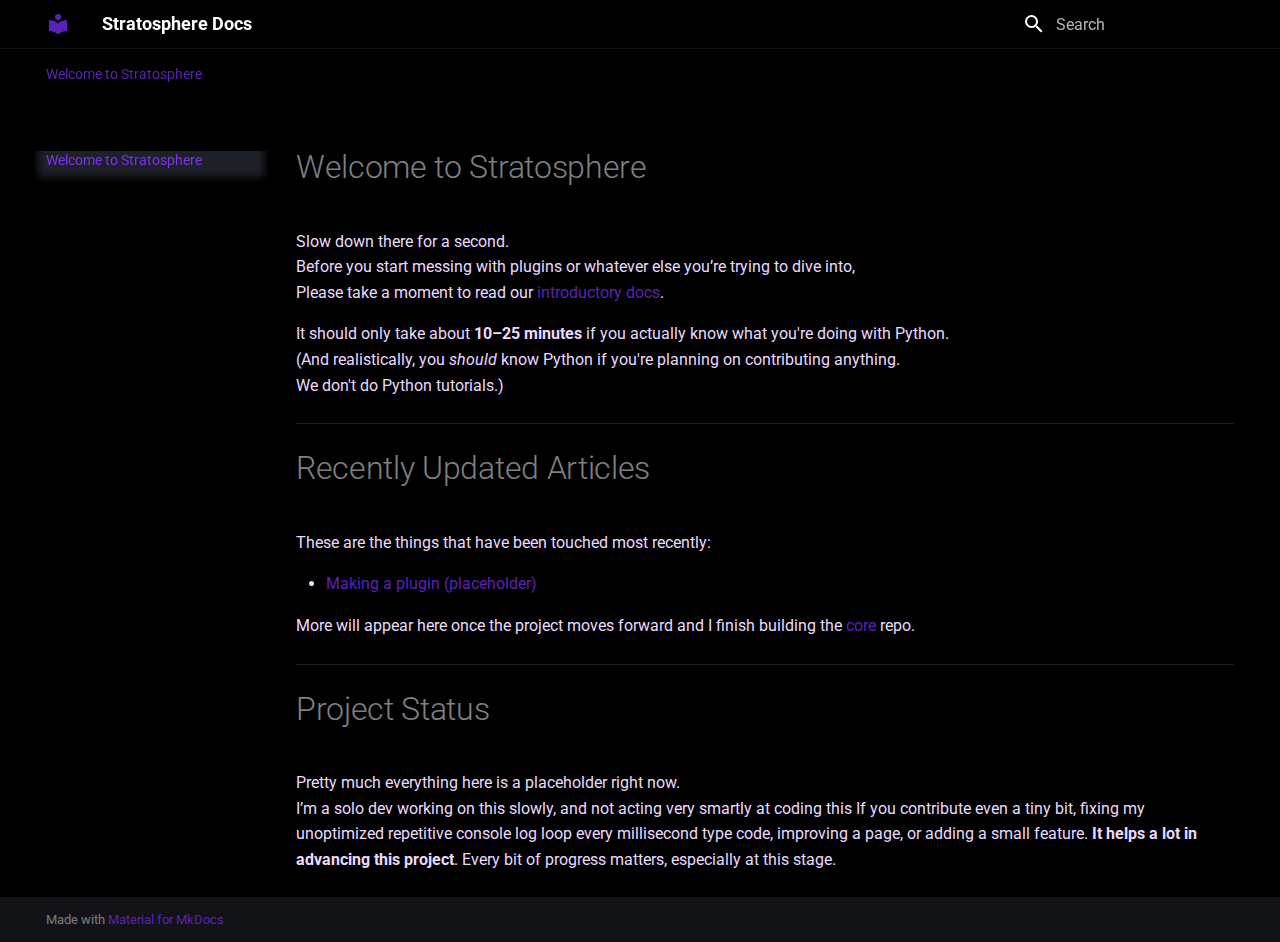
<file: index.html>
<!doctype html>
<html lang="en" class="no-js">
  <head>
    
      <meta charset="utf-8">
      <meta name="viewport" content="width=device-width,initial-scale=1">
      
      
      
      
      
      
        
      
      
      <link rel="icon" href="assets/images/favicon.png">
      <meta name="generator" content="mkdocs-1.6.1, mkdocs-material-9.7.0">
    
    
      
        <title>Stratosphere Docs</title>
      
    
    
      <link rel="stylesheet" href="assets/stylesheets/main.618322db.min.css">
      
        
        <link rel="stylesheet" href="assets/stylesheets/palette.ab4e12ef.min.css">
      
      


    
    
      
    
    
      
        
        
        <link rel="preconnect" href="https://fonts.gstatic.com" crossorigin>
        <link rel="stylesheet" href="https://fonts.googleapis.com/css?family=Roboto:300,300i,400,400i,700,700i%7CRoboto+Mono:400,400i,700,700i&display=fallback">
        <style>:root{--md-text-font:"Roboto";--md-code-font:"Roboto Mono"}</style>
      
    
    
      <link rel="stylesheet" href="styles/stratosphere.css">
    
    <script>__md_scope=new URL(".",location),__md_hash=e=>[...e].reduce(((e,_)=>(e<<5)-e+_.charCodeAt(0)),0),__md_get=(e,_=localStorage,t=__md_scope)=>JSON.parse(_.getItem(t.pathname+"."+e)),__md_set=(e,_,t=localStorage,a=__md_scope)=>{try{t.setItem(a.pathname+"."+e,JSON.stringify(_))}catch(e){}}</script>
    
      

    
    
  </head>
  
  
    
    
      
    
    
    
    
    <body dir="ltr" data-md-color-scheme="slate" data-md-color-primary="#5b21b6" data-md-color-accent="#5b21b6">
  
    
    <input class="md-toggle" data-md-toggle="drawer" type="checkbox" id="__drawer" autocomplete="off">
    <input class="md-toggle" data-md-toggle="search" type="checkbox" id="__search" autocomplete="off">
    <label class="md-overlay" for="__drawer"></label>
    <div data-md-component="skip">
      
        
        <a href="#welcome-to-stratosphere" class="md-skip">
          Skip to content
        </a>
      
    </div>
    <div data-md-component="announce">
      
    </div>
    
    
      

<header class="md-header" data-md-component="header">
  <nav class="md-header__inner md-grid" aria-label="Header">
    <a href="." title="Stratosphere Docs" class="md-header__button md-logo" aria-label="Stratosphere Docs" data-md-component="logo">
      
  
  <svg xmlns="http://www.w3.org/2000/svg" viewBox="0 0 24 24"><path d="M12 8a3 3 0 0 0 3-3 3 3 0 0 0-3-3 3 3 0 0 0-3 3 3 3 0 0 0 3 3m0 3.54C9.64 9.35 6.5 8 3 8v11c3.5 0 6.64 1.35 9 3.54 2.36-2.19 5.5-3.54 9-3.54V8c-3.5 0-6.64 1.35-9 3.54"/></svg>

    </a>
    <label class="md-header__button md-icon" for="__drawer">
      
      <svg xmlns="http://www.w3.org/2000/svg" viewBox="0 0 24 24"><path d="M3 6h18v2H3zm0 5h18v2H3zm0 5h18v2H3z"/></svg>
    </label>
    <div class="md-header__title" data-md-component="header-title">
      <div class="md-header__ellipsis">
        <div class="md-header__topic">
          <span class="md-ellipsis">
            Stratosphere Docs
          </span>
        </div>
        <div class="md-header__topic" data-md-component="header-topic">
          <span class="md-ellipsis">
            
              Welcome to Stratosphere
            
          </span>
        </div>
      </div>
    </div>
    
      
        <form class="md-header__option" data-md-component="palette">
  
    
    
    
    <input class="md-option" data-md-color-media="" data-md-color-scheme="slate" data-md-color-primary="#5b21b6" data-md-color-accent="#5b21b6"  aria-hidden="true"  type="radio" name="__palette" id="__palette_0">
    
  
</form>
      
    
    
      <script>var palette=__md_get("__palette");if(palette&&palette.color){if("(prefers-color-scheme)"===palette.color.media){var media=matchMedia("(prefers-color-scheme: light)"),input=document.querySelector(media.matches?"[data-md-color-media='(prefers-color-scheme: light)']":"[data-md-color-media='(prefers-color-scheme: dark)']");palette.color.media=input.getAttribute("data-md-color-media"),palette.color.scheme=input.getAttribute("data-md-color-scheme"),palette.color.primary=input.getAttribute("data-md-color-primary"),palette.color.accent=input.getAttribute("data-md-color-accent")}for(var[key,value]of Object.entries(palette.color))document.body.setAttribute("data-md-color-"+key,value)}</script>
    
    
    
      
      
        <label class="md-header__button md-icon" for="__search">
          
          <svg xmlns="http://www.w3.org/2000/svg" viewBox="0 0 24 24"><path d="M9.5 3A6.5 6.5 0 0 1 16 9.5c0 1.61-.59 3.09-1.56 4.23l.27.27h.79l5 5-1.5 1.5-5-5v-.79l-.27-.27A6.52 6.52 0 0 1 9.5 16 6.5 6.5 0 0 1 3 9.5 6.5 6.5 0 0 1 9.5 3m0 2C7 5 5 7 5 9.5S7 14 9.5 14 14 12 14 9.5 12 5 9.5 5"/></svg>
        </label>
        <div class="md-search" data-md-component="search" role="dialog">
  <label class="md-search__overlay" for="__search"></label>
  <div class="md-search__inner" role="search">
    <form class="md-search__form" name="search">
      <input type="text" class="md-search__input" name="query" aria-label="Search" placeholder="Search" autocapitalize="off" autocorrect="off" autocomplete="off" spellcheck="false" data-md-component="search-query" required>
      <label class="md-search__icon md-icon" for="__search">
        
        <svg xmlns="http://www.w3.org/2000/svg" viewBox="0 0 24 24"><path d="M9.5 3A6.5 6.5 0 0 1 16 9.5c0 1.61-.59 3.09-1.56 4.23l.27.27h.79l5 5-1.5 1.5-5-5v-.79l-.27-.27A6.52 6.52 0 0 1 9.5 16 6.5 6.5 0 0 1 3 9.5 6.5 6.5 0 0 1 9.5 3m0 2C7 5 5 7 5 9.5S7 14 9.5 14 14 12 14 9.5 12 5 9.5 5"/></svg>
        
        <svg xmlns="http://www.w3.org/2000/svg" viewBox="0 0 24 24"><path d="M20 11v2H8l5.5 5.5-1.42 1.42L4.16 12l7.92-7.92L13.5 5.5 8 11z"/></svg>
      </label>
      <nav class="md-search__options" aria-label="Search">
        
        <button type="reset" class="md-search__icon md-icon" title="Clear" aria-label="Clear" tabindex="-1">
          
          <svg xmlns="http://www.w3.org/2000/svg" viewBox="0 0 24 24"><path d="M19 6.41 17.59 5 12 10.59 6.41 5 5 6.41 10.59 12 5 17.59 6.41 19 12 13.41 17.59 19 19 17.59 13.41 12z"/></svg>
        </button>
      </nav>
      
    </form>
    <div class="md-search__output">
      <div class="md-search__scrollwrap" tabindex="0" data-md-scrollfix>
        <div class="md-search-result" data-md-component="search-result">
          <div class="md-search-result__meta">
            Initializing search
          </div>
          <ol class="md-search-result__list" role="presentation"></ol>
        </div>
      </div>
    </div>
  </div>
</div>
      
    
    
  </nav>
  
</header>
    
    <div class="md-container" data-md-component="container">
      
      
        
          
            
<nav class="md-tabs" aria-label="Tabs" data-md-component="tabs">
  <div class="md-grid">
    <ul class="md-tabs__list">
      
        
  
  
  
    
  
  
    <li class="md-tabs__item md-tabs__item--active">
      <a href="." class="md-tabs__link">
        
  
  
    
  
  Welcome to Stratosphere

      </a>
    </li>
  

      
    </ul>
  </div>
</nav>
          
        
      
      <main class="md-main" data-md-component="main">
        <div class="md-main__inner md-grid">
          
            
              
              <div class="md-sidebar md-sidebar--primary" data-md-component="sidebar" data-md-type="navigation" >
                <div class="md-sidebar__scrollwrap">
                  <div class="md-sidebar__inner">
                    


  


  

<nav class="md-nav md-nav--primary md-nav--lifted md-nav--integrated" aria-label="Navigation" data-md-level="0">
  <label class="md-nav__title" for="__drawer">
    <a href="." title="Stratosphere Docs" class="md-nav__button md-logo" aria-label="Stratosphere Docs" data-md-component="logo">
      
  
  <svg xmlns="http://www.w3.org/2000/svg" viewBox="0 0 24 24"><path d="M12 8a3 3 0 0 0 3-3 3 3 0 0 0-3-3 3 3 0 0 0-3 3 3 3 0 0 0 3 3m0 3.54C9.64 9.35 6.5 8 3 8v11c3.5 0 6.64 1.35 9 3.54 2.36-2.19 5.5-3.54 9-3.54V8c-3.5 0-6.64 1.35-9 3.54"/></svg>

    </a>
    Stratosphere Docs
  </label>
  
  <ul class="md-nav__list" data-md-scrollfix>
    
      
      
  
  
    
  
  
  
    <li class="md-nav__item md-nav__item--active">
      
      <input class="md-nav__toggle md-toggle" type="checkbox" id="__toc">
      
      
        
      
      
      <a href="." class="md-nav__link md-nav__link--active">
        
  
  
  <span class="md-ellipsis">
    
  
    Welcome to Stratosphere
  

    
  </span>
  
  

      </a>
      
    </li>
  

    
  </ul>
</nav>
                  </div>
                </div>
              </div>
            
            
          
          
            <div class="md-content" data-md-component="content">
              
              <article class="md-content__inner md-typeset">
                
                  



<h1 id="welcome-to-stratosphere">Welcome to Stratosphere</h1>
<p>Slow down there for a second.<br />
Before you start messing with plugins or whatever else you’re trying to dive into,<br />
Please take a moment to read our <a href="https://stratosphere-ve.github.io">introductory docs</a>.</p>
<p>It should only take about <strong>10–25 minutes</strong> if you actually know what you're doing with Python.<br />
(And realistically, you <em>should</em> know Python if you're planning on contributing anything.<br />
We don't do Python tutorials.)</p>
<hr />
<h1 id="recently-updated-articles">Recently Updated Articles</h1>
<p>These are the things that have been touched most recently:</p>
<ul>
<li><a href="https://stratosphere-ve.github.io">Making a plugin (placeholder)</a></li>
</ul>
<p>More will appear here once the project moves forward and I finish building the <a href="https://github.com/stratosphere-ve/core/">core</a> repo.</p>
<hr />
<h1 id="project-status">Project Status</h1>
<p>Pretty much everything here is a placeholder right now.<br />
I’m a solo dev working on this slowly, and not acting very smartly at coding this
If you contribute even a tiny bit, fixing my unoptimized repetitive console log loop every millisecond type code, improving a page, or adding a small feature.
<strong>It helps a lot in advancing this project</strong>. Every bit of progress matters, especially at this stage.</p>












                
              </article>
            </div>
          
          
<script>var target=document.getElementById(location.hash.slice(1));target&&target.name&&(target.checked=target.name.startsWith("__tabbed_"))</script>
        </div>
        
      </main>
      
        <footer class="md-footer">
  
  <div class="md-footer-meta md-typeset">
    <div class="md-footer-meta__inner md-grid">
      <div class="md-copyright">
  
  
    Made with
    <a href="https://squidfunk.github.io/mkdocs-material/" target="_blank" rel="noopener">
      Material for MkDocs
    </a>
  
</div>
      
    </div>
  </div>
</footer>
      
    </div>
    <div class="md-dialog" data-md-component="dialog">
      <div class="md-dialog__inner md-typeset"></div>
    </div>
    
    
    
      
      
      <script id="__config" type="application/json">{"annotate": null, "base": ".", "features": ["navigation.instant", "navigation.tabs", "navigation.expand", "content.code.annotate", "content.code.copy", "toc.integrate"], "search": "assets/javascripts/workers/search.7a47a382.min.js", "tags": null, "translations": {"clipboard.copied": "Copied to clipboard", "clipboard.copy": "Copy to clipboard", "search.result.more.one": "1 more on this page", "search.result.more.other": "# more on this page", "search.result.none": "No matching documents", "search.result.one": "1 matching document", "search.result.other": "# matching documents", "search.result.placeholder": "Type to start searching", "search.result.term.missing": "Missing", "select.version": "Select version"}, "version": null}</script>
    
    
      <script src="assets/javascripts/bundle.e71a0d61.min.js"></script>
      
    
  </body>
</html>
</file>
<file: styles/stratosphere.css>
/* Global background + text */
html, body {
    background: #000000 !important;
    color: #e9d9ff !important; /* soft purple-white */
}

/* Header */
.md-header {
    background-color: #000000 !important;
    border-bottom: 1px solid #111111 !important;
}

/* Tabs */
.md-tabs {
    background-color: #000000 !important;
}

/* Sidebar */
.md-sidebar {
    background-color: #000000 !important;
}

.md-nav__link,
.md-nav__title {
    color: #5b21b6 !important;  /* EXACT purple */
}

.md-nav__link--active {
    color: #7c31ea !important;  /* brighter variant */
}

/* Links */
a {
    color: #5b21b6 !important;
}

a:hover {
    color: #7c31ea !important;
}

/* Code blocks */
.md-code,
.md-code-block {
    background: #111111 !important;
    border: 1px solid #222222 !important;
    color: #d5caff !important; 
}

/* Footer */
.md-footer {
    background: #000000 !important;
    border-top: 1px solid #111111 !important;
    color: #5b21b6 !important;
}
</file>
<file: assets/stylesheets/main.618322db.min.css>
@charset "UTF-8";html{-webkit-text-size-adjust:none;-moz-text-size-adjust:none;text-size-adjust:none;box-sizing:border-box}*,:after,:before{box-sizing:inherit}@media (prefers-reduced-motion){*,:after,:before{transition:none!important}}body{margin:0}a,button,input,label{-webkit-tap-highlight-color:transparent}a{color:inherit;text-decoration:none}hr{border:0;box-sizing:initial;display:block;height:.05rem;overflow:visible;padding:0}small{font-size:80%}sub,sup{line-height:1em}img{border-style:none}table{border-collapse:initial;border-spacing:0}td,th{font-weight:400;vertical-align:top}button{background:#0000;border:0;font-family:inherit;font-size:inherit;margin:0;padding:0}input{border:0;outline:none}:root{--md-primary-fg-color:#4051b5;--md-primary-fg-color--light:#5d6cc0;--md-primary-fg-color--dark:#303fa1;--md-primary-bg-color:#fff;--md-primary-bg-color--light:#ffffffb3;--md-accent-fg-color:#526cfe;--md-accent-fg-color--transparent:#526cfe1a;--md-accent-bg-color:#fff;--md-accent-bg-color--light:#ffffffb3}[data-md-color-scheme=default]{color-scheme:light}[data-md-color-scheme=default] img[src$="#gh-dark-mode-only"],[data-md-color-scheme=default] img[src$="#only-dark"]{display:none}:root,[data-md-color-scheme=default]{--md-hue:225deg;--md-default-fg-color:#000000de;--md-default-fg-color--light:#0000008a;--md-default-fg-color--lighter:#00000052;--md-default-fg-color--lightest:#00000012;--md-default-bg-color:#fff;--md-default-bg-color--light:#ffffffb3;--md-default-bg-color--lighter:#ffffff4d;--md-default-bg-color--lightest:#ffffff1f;--md-code-fg-color:#36464e;--md-code-bg-color:#f5f5f5;--md-code-bg-color--light:#f5f5f5b3;--md-code-bg-color--lighter:#f5f5f54d;--md-code-hl-color:#4287ff;--md-code-hl-color--light:#4287ff1a;--md-code-hl-number-color:#d52a2a;--md-code-hl-special-color:#db1457;--md-code-hl-function-color:#a846b9;--md-code-hl-constant-color:#6e59d9;--md-code-hl-keyword-color:#3f6ec6;--md-code-hl-string-color:#1c7d4d;--md-code-hl-name-color:var(--md-code-fg-color);--md-code-hl-operator-color:var(--md-default-fg-color--light);--md-code-hl-punctuation-color:var(--md-default-fg-color--light);--md-code-hl-comment-color:var(--md-default-fg-color--light);--md-code-hl-generic-color:var(--md-default-fg-color--light);--md-code-hl-variable-color:var(--md-default-fg-color--light);--md-typeset-color:var(--md-default-fg-color);--md-typeset-a-color:var(--md-primary-fg-color);--md-typeset-del-color:#f5503d26;--md-typeset-ins-color:#0bd57026;--md-typeset-kbd-color:#fafafa;--md-typeset-kbd-accent-color:#fff;--md-typeset-kbd-border-color:#b8b8b8;--md-typeset-mark-color:#ffff0080;--md-typeset-table-color:#0000001f;--md-typeset-table-color--light:rgba(0,0,0,.035);--md-admonition-fg-color:var(--md-default-fg-color);--md-admonition-bg-color:var(--md-default-bg-color);--md-warning-fg-color:#000000de;--md-warning-bg-color:#ff9;--md-footer-fg-color:#fff;--md-footer-fg-color--light:#ffffffb3;--md-footer-fg-color--lighter:#ffffff73;--md-footer-bg-color:#000000de;--md-footer-bg-color--dark:#00000052;--md-shadow-z1:0 0.2rem 0.5rem #0000000d,0 0 0.05rem #0000001a;--md-shadow-z2:0 0.2rem 0.5rem #0000001a,0 0 0.05rem #00000040;--md-shadow-z3:0 0.2rem 0.5rem #0003,0 0 0.05rem #00000059}.md-icon svg{fill:currentcolor;display:block;height:1.2rem;width:1.2rem}body{-webkit-font-smoothing:antialiased;-moz-osx-font-smoothing:grayscale;--md-text-font-family:var(--md-text-font,_),-apple-system,BlinkMacSystemFont,Helvetica,Arial,sans-serif;--md-code-font-family:var(--md-code-font,_),SFMono-Regular,Consolas,Menlo,monospace}aside,body,input{font-feature-settings:"kern","liga";color:var(--md-typeset-color);font-family:var(--md-text-font-family)}code,kbd,pre{font-feature-settings:"kern";font-family:var(--md-code-font-family)}:root{--md-typeset-table-sort-icon:url('data:image/svg+xml;charset=utf-8,<svg xmlns="http://www.w3.org/2000/svg" viewBox="0 0 24 24"><path d="m18 21-4-4h3V7h-3l4-4 4 4h-3v10h3M2 19v-2h10v2M2 13v-2h7v2M2 7V5h4v2z"/></svg>');--md-typeset-table-sort-icon--asc:url('data:image/svg+xml;charset=utf-8,<svg xmlns="http://www.w3.org/2000/svg" viewBox="0 0 24 24"><path d="M19 17h3l-4 4-4-4h3V3h2M2 17h10v2H2M6 5v2H2V5m0 6h7v2H2z"/></svg>');--md-typeset-table-sort-icon--desc:url('data:image/svg+xml;charset=utf-8,<svg xmlns="http://www.w3.org/2000/svg" viewBox="0 0 24 24"><path d="M19 7h3l-4-4-4 4h3v14h2M2 17h10v2H2M6 5v2H2V5m0 6h7v2H2z"/></svg>')}.md-typeset{-webkit-print-color-adjust:exact;color-adjust:exact;font-size:.8rem;line-height:1.6;overflow-wrap:break-word}@media print{.md-typeset{font-size:.68rem}}.md-typeset blockquote,.md-typeset dl,.md-typeset figure,.md-typeset ol,.md-typeset pre,.md-typeset ul{margin-bottom:1em;margin-top:1em}.md-typeset h1{color:var(--md-default-fg-color--light);font-size:2em;line-height:1.3;margin:0 0 1.25em}.md-typeset h1,.md-typeset h2{font-weight:300;letter-spacing:-.01em}.md-typeset h2{font-size:1.5625em;line-height:1.4;margin:1.6em 0 .64em}.md-typeset h3{font-size:1.25em;font-weight:400;letter-spacing:-.01em;line-height:1.5;margin:1.6em 0 .8em}.md-typeset h2+h3{margin-top:.8em}.md-typeset h4{font-weight:700;letter-spacing:-.01em;margin:1em 0}.md-typeset h5,.md-typeset h6{color:var(--md-default-fg-color--light);font-size:.8em;font-weight:700;letter-spacing:-.01em;margin:1.25em 0}.md-typeset h5{text-transform:uppercase}.md-typeset h5 code{text-transform:none}.md-typeset hr{border-bottom:.05rem solid var(--md-default-fg-color--lightest);display:flow-root;margin:1.5em 0}.md-typeset a{color:var(--md-typeset-a-color);word-break:break-word}.md-typeset a,.md-typeset a:before{transition:color 125ms}.md-typeset a:focus,.md-typeset a:hover{color:var(--md-accent-fg-color)}.md-typeset a:focus code,.md-typeset a:hover code{background-color:var(--md-accent-fg-color--transparent);color:var(--md-accent-fg-color)}.md-typeset a code{color:var(--md-typeset-a-color)}.md-typeset a.focus-visible{outline-color:var(--md-accent-fg-color);outline-offset:.2rem}.md-typeset code,.md-typeset kbd,.md-typeset pre{color:var(--md-code-fg-color);direction:ltr;font-variant-ligatures:none;transition:background-color 125ms}@media print{.md-typeset code,.md-typeset kbd,.md-typeset pre{white-space:pre-wrap}}.md-typeset code{background-color:var(--md-code-bg-color);border-radius:.1rem;-webkit-box-decoration-break:clone;box-decoration-break:clone;font-size:.85em;padding:0 .2941176471em;transition:color 125ms,background-color 125ms;word-break:break-word}.md-typeset code:not(.focus-visible){-webkit-tap-highlight-color:transparent;outline:none}.md-typeset pre{display:flow-root;line-height:1.4;position:relative}.md-typeset pre>code{-webkit-box-decoration-break:slice;box-decoration-break:slice;box-shadow:none;display:block;margin:0;outline-color:var(--md-accent-fg-color);overflow:auto;padding:.7720588235em 1.1764705882em;scrollbar-color:var(--md-default-fg-color--lighter) #0000;scrollbar-width:thin;touch-action:auto;word-break:normal}.md-typeset pre>code:hover{scrollbar-color:var(--md-accent-fg-color) #0000}.md-typeset pre>code::-webkit-scrollbar{height:.2rem;width:.2rem}.md-typeset pre>code::-webkit-scrollbar-thumb{background-color:var(--md-default-fg-color--lighter)}.md-typeset pre>code::-webkit-scrollbar-thumb:hover{background-color:var(--md-accent-fg-color)}.md-typeset kbd{background-color:var(--md-typeset-kbd-color);border-radius:.1rem;box-shadow:0 .1rem 0 .05rem var(--md-typeset-kbd-border-color),0 .1rem 0 var(--md-typeset-kbd-border-color),0 -.1rem .2rem var(--md-typeset-kbd-accent-color) inset;color:var(--md-default-fg-color);display:inline-block;font-size:.75em;padding:0 .6666666667em;vertical-align:text-top;word-break:break-word}.md-typeset mark{background-color:var(--md-typeset-mark-color);-webkit-box-decoration-break:clone;box-decoration-break:clone;color:inherit;word-break:break-word}.md-typeset abbr{cursor:help;text-decoration:none}.md-typeset [data-preview],.md-typeset abbr{border-bottom:.05rem dotted var(--md-default-fg-color--light)}.md-typeset small{opacity:.75}[dir=ltr] .md-typeset sub,[dir=ltr] .md-typeset sup{margin-left:.078125em}[dir=rtl] .md-typeset sub,[dir=rtl] .md-typeset sup{margin-right:.078125em}[dir=ltr] .md-typeset blockquote{padding-left:.6rem}[dir=rtl] .md-typeset blockquote{padding-right:.6rem}[dir=ltr] .md-typeset blockquote{border-left:.2rem solid var(--md-default-fg-color--lighter)}[dir=rtl] .md-typeset blockquote{border-right:.2rem solid var(--md-default-fg-color--lighter)}.md-typeset blockquote{color:var(--md-default-fg-color--light);margin-left:0;margin-right:0}.md-typeset ul{list-style-type:disc}.md-typeset ul[type]{list-style-type:revert-layer}[dir=ltr] .md-typeset ol,[dir=ltr] .md-typeset ul{margin-left:.625em}[dir=rtl] .md-typeset ol,[dir=rtl] .md-typeset ul{margin-right:.625em}.md-typeset ol,.md-typeset ul{padding:0}.md-typeset ol:not([hidden]),.md-typeset ul:not([hidden]){display:flow-root}.md-typeset ol ol,.md-typeset ul ol{list-style-type:lower-alpha}.md-typeset ol ol ol,.md-typeset ul ol ol{list-style-type:lower-roman}.md-typeset ol ol ol ol,.md-typeset ul ol ol ol{list-style-type:upper-alpha}.md-typeset ol ol ol ol ol,.md-typeset ul ol ol ol ol{list-style-type:upper-roman}.md-typeset ol[type],.md-typeset ul[type]{list-style-type:revert-layer}[dir=ltr] .md-typeset ol li,[dir=ltr] .md-typeset ul li{margin-left:1.25em}[dir=rtl] .md-typeset ol li,[dir=rtl] .md-typeset ul li{margin-right:1.25em}.md-typeset ol li,.md-typeset ul li{margin-bottom:.5em}.md-typeset ol li blockquote,.md-typeset ol li p,.md-typeset ul li blockquote,.md-typeset ul li p{margin:.5em 0}.md-typeset ol li:last-child,.md-typeset ul li:last-child{margin-bottom:0}[dir=ltr] .md-typeset ol li ol,[dir=ltr] .md-typeset ol li ul,[dir=ltr] .md-typeset ul li ol,[dir=ltr] .md-typeset ul li ul{margin-left:.625em}[dir=rtl] .md-typeset ol li ol,[dir=rtl] .md-typeset ol li ul,[dir=rtl] .md-typeset ul li ol,[dir=rtl] .md-typeset ul li ul{margin-right:.625em}.md-typeset ol li ol,.md-typeset ol li ul,.md-typeset ul li ol,.md-typeset ul li ul{margin-bottom:.5em;margin-top:.5em}[dir=ltr] .md-typeset dd{margin-left:1.875em}[dir=rtl] .md-typeset dd{margin-right:1.875em}.md-typeset dd{margin-bottom:1.5em;margin-top:1em}.md-typeset img,.md-typeset svg,.md-typeset video{height:auto;max-width:100%}.md-typeset img[align=left]{margin:1em 1em 1em 0}.md-typeset img[align=right]{margin:1em 0 1em 1em}.md-typeset img[align]:only-child{margin-top:0}.md-typeset figure{display:flow-root;margin:1em auto;max-width:100%;text-align:center;width:fit-content}.md-typeset figure img{display:block;margin:0 auto}.md-typeset figcaption{font-style:italic;margin:1em auto;max-width:24rem}.md-typeset iframe{max-width:100%}.md-typeset table:not([class]){background-color:var(--md-default-bg-color);border:.05rem solid var(--md-typeset-table-color);border-radius:.1rem;display:inline-block;font-size:.64rem;max-width:100%;overflow:auto;touch-action:auto}@media print{.md-typeset table:not([class]){display:table}}.md-typeset table:not([class])+*{margin-top:1.5em}.md-typeset table:not([class]) td>:first-child,.md-typeset table:not([class]) th>:first-child{margin-top:0}.md-typeset table:not([class]) td>:last-child,.md-typeset table:not([class]) th>:last-child{margin-bottom:0}.md-typeset table:not([class]) td:not([align]),.md-typeset table:not([class]) th:not([align]){text-align:left}[dir=rtl] .md-typeset table:not([class]) td:not([align]),[dir=rtl] .md-typeset table:not([class]) th:not([align]){text-align:right}.md-typeset table:not([class]) th{font-weight:700;min-width:5rem;padding:.9375em 1.25em;vertical-align:top}.md-typeset table:not([class]) td{border-top:.05rem solid var(--md-typeset-table-color);padding:.9375em 1.25em;vertical-align:top}.md-typeset table:not([class]) tbody tr{transition:background-color 125ms}.md-typeset table:not([class]) tbody tr:hover{background-color:var(--md-typeset-table-color--light);box-shadow:0 .05rem 0 var(--md-default-bg-color) inset}.md-typeset table:not([class]) a{word-break:normal}.md-typeset table th[role=columnheader]{cursor:pointer}[dir=ltr] .md-typeset table th[role=columnheader]:after{margin-left:.5em}[dir=rtl] .md-typeset table th[role=columnheader]:after{margin-right:.5em}.md-typeset table th[role=columnheader]:after{content:"";display:inline-block;height:1.2em;-webkit-mask-image:var(--md-typeset-table-sort-icon);mask-image:var(--md-typeset-table-sort-icon);-webkit-mask-repeat:no-repeat;mask-repeat:no-repeat;-webkit-mask-size:contain;mask-size:contain;transition:background-color 125ms;vertical-align:text-bottom;width:1.2em}.md-typeset table th[role=columnheader]:hover:after{background-color:var(--md-default-fg-color--lighter)}.md-typeset table th[role=columnheader][aria-sort=ascending]:after{background-color:var(--md-default-fg-color--light);-webkit-mask-image:var(--md-typeset-table-sort-icon--asc);mask-image:var(--md-typeset-table-sort-icon--asc)}.md-typeset table th[role=columnheader][aria-sort=descending]:after{background-color:var(--md-default-fg-color--light);-webkit-mask-image:var(--md-typeset-table-sort-icon--desc);mask-image:var(--md-typeset-table-sort-icon--desc)}.md-typeset__scrollwrap{margin:1em -.8rem;overflow-x:auto;touch-action:auto}.md-typeset__table{display:inline-block;margin-bottom:.5em;padding:0 .8rem}@media print{.md-typeset__table{display:block}}html .md-typeset__table table{display:table;margin:0;overflow:hidden;width:100%}@media screen and (max-width:44.984375em){.md-content__inner>pre{margin:1em -.8rem}.md-content__inner>pre code{border-radius:0}}.md-typeset .md-author{border-radius:100%;display:block;flex-shrink:0;height:1.6rem;overflow:hidden;position:relative;transition:color 125ms,transform 125ms;width:1.6rem}.md-typeset .md-author img{display:block}.md-typeset .md-author--more{background:var(--md-default-fg-color--lightest);color:var(--md-default-fg-color--lighter);font-size:.6rem;font-weight:700;line-height:1.6rem;text-align:center}.md-typeset .md-author--long{height:2.4rem;width:2.4rem}.md-typeset a.md-author{transform:scale(1)}.md-typeset a.md-author img{border-radius:100%;filter:grayscale(100%) opacity(75%);transition:filter 125ms}.md-typeset a.md-author:focus,.md-typeset a.md-author:hover{transform:scale(1.1);z-index:1}.md-typeset a.md-author:focus img,.md-typeset a.md-author:hover img{filter:grayscale(0)}.md-banner{background-color:var(--md-footer-bg-color);color:var(--md-footer-fg-color);overflow:auto}@media print{.md-banner{display:none}}.md-banner--warning{background-color:var(--md-warning-bg-color);color:var(--md-warning-fg-color)}.md-banner__inner{font-size:.7rem;margin:.6rem auto;padding:0 .8rem}[dir=ltr] .md-banner__button{float:right}[dir=rtl] .md-banner__button{float:left}.md-banner__button{color:inherit;cursor:pointer;transition:opacity .25s}.no-js .md-banner__button{display:none}.md-banner__button:hover{opacity:.7}html{font-size:125%;height:100%;overflow-x:hidden}@media screen and (min-width:100em){html{font-size:137.5%}}@media screen and (min-width:125em){html{font-size:150%}}body{background-color:var(--md-default-bg-color);display:flex;flex-direction:column;font-size:.5rem;min-height:100%;position:relative;width:100%}@media print{body{display:block}}@media screen and (max-width:59.984375em){body[data-md-scrolllock]{position:fixed}}.md-grid{margin-left:auto;margin-right:auto;max-width:61rem}.md-container{display:flex;flex-direction:column;flex-grow:1}@media print{.md-container{display:block}}.md-main{flex-grow:1}.md-main__inner{display:flex;height:100%;margin-top:1.5rem}.md-ellipsis{overflow:hidden;text-overflow:ellipsis}.md-toggle{display:none}.md-option{height:0;opacity:0;position:absolute;width:0}.md-option:checked+label:not([hidden]){display:block}.md-option.focus-visible+label{outline-color:var(--md-accent-fg-color);outline-style:auto}.md-skip{background-color:var(--md-default-fg-color);border-radius:.1rem;color:var(--md-default-bg-color);font-size:.64rem;margin:.5rem;opacity:0;outline-color:var(--md-accent-fg-color);padding:.3rem .5rem;position:fixed;transform:translateY(.4rem);z-index:-1}.md-skip:focus{opacity:1;transform:translateY(0);transition:transform .25s cubic-bezier(.4,0,.2,1),opacity 175ms 75ms;z-index:10}@page{margin:25mm}:root{--md-clipboard-icon:url('data:image/svg+xml;charset=utf-8,<svg xmlns="http://www.w3.org/2000/svg" viewBox="0 0 24 24"><path d="M19 21H8V7h11m0-2H8a2 2 0 0 0-2 2v14a2 2 0 0 0 2 2h11a2 2 0 0 0 2-2V7a2 2 0 0 0-2-2m-3-4H4a2 2 0 0 0-2 2v14h2V3h12z"/></svg>')}.md-clipboard{border-radius:.1rem;color:var(--md-default-fg-color--lightest);cursor:pointer;height:1.5em;outline-color:var(--md-accent-fg-color);outline-offset:.1rem;transition:color .25s;width:1.5em;z-index:1}@media print{.md-clipboard{display:none}}.md-clipboard:not(.focus-visible){-webkit-tap-highlight-color:transparent;outline:none}:hover>.md-clipboard{color:var(--md-default-fg-color--light)}.md-clipboard:focus,.md-clipboard:hover{color:var(--md-accent-fg-color)}.md-clipboard:after{background-color:currentcolor;content:"";display:block;height:1.125em;margin:0 auto;-webkit-mask-image:var(--md-clipboard-icon);mask-image:var(--md-clipboard-icon);-webkit-mask-position:center;mask-position:center;-webkit-mask-repeat:no-repeat;mask-repeat:no-repeat;-webkit-mask-size:contain;mask-size:contain;width:1.125em}.md-clipboard--inline{cursor:pointer}.md-clipboard--inline code{transition:color .25s,background-color .25s}.md-clipboard--inline:focus code,.md-clipboard--inline:hover code{background-color:var(--md-accent-fg-color--transparent);color:var(--md-accent-fg-color)}:root{--md-code-select-icon:url('data:image/svg+xml;charset=utf-8,<svg xmlns="http://www.w3.org/2000/svg" viewBox="0 0 24 24"><path d="M19 19h-4v2h4c1.1 0 2-.9 2-2v-4h-2m0-12h-4v2h4v4h2V5c0-1.1-.9-2-2-2M5 5h4V3H5c-1.1 0-2 .9-2 2v4h2m0 6H3v4c0 1.1.9 2 2 2h4v-2H5zm2-4h2v2H7zm4 0h2v2h-2zm4 0h2v2h-2zM7 7h2v2H7zm4 0h2v2h-2zm4 0h2v2h-2zm-8 8h2v2H7zm4 0h2v2h-2zm4 0h2v2h-2z"/></svg>');--md-code-copy-icon:url('data:image/svg+xml;charset=utf-8,<svg xmlns="http://www.w3.org/2000/svg" viewBox="0 0 24 24"><path d="M19 21H8V7h11m0-2H8a2 2 0 0 0-2 2v14a2 2 0 0 0 2 2h11a2 2 0 0 0 2-2V7a2 2 0 0 0-2-2m-3-4H4a2 2 0 0 0-2 2v14h2V3h12z"/></svg>')}.md-typeset .md-code__content{display:grid}.md-code__nav{background-color:var(--md-code-bg-color--lighter);border-radius:.1rem;display:flex;gap:.2rem;padding:.2rem;position:absolute;right:.25em;top:.25em;transition:background-color .25s;z-index:1}:hover>.md-code__nav{background-color:var(--md-code-bg-color--light)}.md-code__button{color:var(--md-default-fg-color--lightest);cursor:pointer;display:block;height:1.5em;outline-color:var(--md-accent-fg-color);outline-offset:.1rem;transition:color .25s;width:1.5em}:hover>*>.md-code__button{color:var(--md-default-fg-color--light)}.md-code__button.focus-visible,.md-code__button:hover{color:var(--md-accent-fg-color)}.md-code__button--active{color:var(--md-default-fg-color)!important}.md-code__button:after{background-color:currentcolor;content:"";display:block;height:1.125em;margin:0 auto;-webkit-mask-position:center;mask-position:center;-webkit-mask-repeat:no-repeat;mask-repeat:no-repeat;-webkit-mask-size:contain;mask-size:contain;width:1.125em}.md-code__button[data-md-type=select]:after{-webkit-mask-image:var(--md-code-select-icon);mask-image:var(--md-code-select-icon)}.md-code__button[data-md-type=copy]:after{-webkit-mask-image:var(--md-code-copy-icon);mask-image:var(--md-code-copy-icon)}@keyframes consent{0%{opacity:0;transform:translateY(100%)}to{opacity:1;transform:translateY(0)}}@keyframes overlay{0%{opacity:0}to{opacity:1}}.md-consent__overlay{animation:overlay .25s both;-webkit-backdrop-filter:blur(.1rem);backdrop-filter:blur(.1rem);background-color:#0000008a;height:100%;opacity:1;position:fixed;top:0;width:100%;z-index:5}.md-consent__inner{animation:consent .5s cubic-bezier(.1,.7,.1,1) both;background-color:var(--md-default-bg-color);border:0;border-radius:.1rem;bottom:0;box-shadow:0 0 .2rem #0000001a,0 .2rem .4rem #0003;max-height:100%;overflow:auto;padding:0;position:fixed;width:100%;z-index:5}.md-consent__form{padding:.8rem}.md-consent__settings{display:none;margin:1em 0}input:checked+.md-consent__settings{display:block}.md-consent__controls{margin-bottom:.8rem}.md-typeset .md-consent__controls .md-button{display:inline}@media screen and (max-width:44.984375em){.md-typeset .md-consent__controls .md-button{display:block;margin-top:.4rem;text-align:center;width:100%}}.md-consent label{cursor:pointer}.md-content{flex-grow:1;min-width:0}.md-content__inner{margin:0 .8rem 1.2rem;padding-top:.6rem}@media screen and (min-width:76.25em){[dir=ltr] .md-sidebar--primary:not([hidden])~.md-content>.md-content__inner{margin-left:1.2rem}[dir=ltr] .md-sidebar--secondary:not([hidden])~.md-content>.md-content__inner,[dir=rtl] .md-sidebar--primary:not([hidden])~.md-content>.md-content__inner{margin-right:1.2rem}[dir=rtl] .md-sidebar--secondary:not([hidden])~.md-content>.md-content__inner{margin-left:1.2rem}}.md-content__inner:before{content:"";display:block;height:.4rem}.md-content__inner>:last-child{margin-bottom:0}[dir=ltr] .md-content__button{float:right}[dir=rtl] .md-content__button{float:left}[dir=ltr] .md-content__button{margin-left:.4rem}[dir=rtl] .md-content__button{margin-right:.4rem}.md-content__button{margin:.4rem 0;padding:0}@media print{.md-content__button{display:none}}.md-typeset .md-content__button{color:var(--md-default-fg-color--lighter)}.md-content__button svg{display:inline;vertical-align:top}[dir=rtl] .md-content__button svg{transform:scaleX(-1)}[dir=ltr] .md-dialog{right:.8rem}[dir=rtl] .md-dialog{left:.8rem}.md-dialog{background-color:var(--md-default-fg-color);border-radius:.1rem;bottom:.8rem;box-shadow:var(--md-shadow-z3);min-width:11.1rem;opacity:0;padding:.4rem .6rem;pointer-events:none;position:fixed;transform:translateY(100%);transition:transform 0ms .4s,opacity .4s;z-index:4}@media print{.md-dialog{display:none}}.md-dialog--active{opacity:1;pointer-events:auto;transform:translateY(0);transition:transform .4s cubic-bezier(.075,.85,.175,1),opacity .4s}.md-dialog__inner{color:var(--md-default-bg-color);font-size:.7rem}.md-feedback{margin:2em 0 1em;text-align:center}.md-feedback fieldset{border:none;margin:0;padding:0}.md-feedback__title{font-weight:700;margin:1em auto}.md-feedback__inner{position:relative}.md-feedback__list{display:flex;flex-wrap:wrap;place-content:baseline center;position:relative}.md-feedback__list:hover .md-icon:not(:disabled){color:var(--md-default-fg-color--lighter)}:disabled .md-feedback__list{min-height:1.8rem}.md-feedback__icon{color:var(--md-default-fg-color--light);cursor:pointer;flex-shrink:0;margin:0 .1rem;transition:color 125ms}.md-feedback__icon:not(:disabled).md-icon:hover{color:var(--md-accent-fg-color)}.md-feedback__icon:disabled{color:var(--md-default-fg-color--lightest);pointer-events:none}.md-feedback__note{opacity:0;position:relative;transform:translateY(.4rem);transition:transform .4s cubic-bezier(.1,.7,.1,1),opacity .15s}.md-feedback__note>*{margin:0 auto;max-width:16rem}:disabled .md-feedback__note{opacity:1;transform:translateY(0)}@media print{.md-feedback{display:none}}.md-footer{background-color:var(--md-footer-bg-color);color:var(--md-footer-fg-color)}@media print{.md-footer{display:none}}.md-footer__inner{justify-content:space-between;overflow:auto;padding:.2rem}.md-footer__inner:not([hidden]){display:flex}.md-footer__link{align-items:end;display:flex;flex-grow:0.01;margin-bottom:.4rem;margin-top:1rem;max-width:100%;outline-color:var(--md-accent-fg-color);overflow:hidden;transition:opacity .25s}.md-footer__link:focus,.md-footer__link:hover{opacity:.7}[dir=rtl] .md-footer__link svg{transform:scaleX(-1)}@media screen and (max-width:44.984375em){.md-footer__link--prev{flex-shrink:0}.md-footer__link--prev .md-footer__title{display:none}}[dir=ltr] .md-footer__link--next{margin-left:auto}[dir=rtl] .md-footer__link--next{margin-right:auto}.md-footer__link--next{text-align:right}[dir=rtl] .md-footer__link--next{text-align:left}.md-footer__title{flex-grow:1;font-size:.9rem;margin-bottom:.7rem;max-width:calc(100% - 2.4rem);padding:0 1rem;white-space:nowrap}.md-footer__button{margin:.2rem;padding:.4rem}.md-footer__direction{font-size:.64rem;opacity:.7}.md-footer-meta{background-color:var(--md-footer-bg-color--dark)}.md-footer-meta__inner{display:flex;flex-wrap:wrap;justify-content:space-between;padding:.2rem}html .md-footer-meta.md-typeset a{color:var(--md-footer-fg-color--light)}html .md-footer-meta.md-typeset a:focus,html .md-footer-meta.md-typeset a:hover{color:var(--md-footer-fg-color)}.md-copyright{color:var(--md-footer-fg-color--lighter);font-size:.64rem;margin:auto .6rem;padding:.4rem 0;width:100%}@media screen and (min-width:45em){.md-copyright{width:auto}}.md-copyright__highlight{color:var(--md-footer-fg-color--light)}.md-social{display:inline-flex;gap:.2rem;margin:0 .4rem;padding:.2rem 0 .6rem}@media screen and (min-width:45em){.md-social{padding:.6rem 0}}.md-social__link{display:inline-block;height:1.6rem;text-align:center;width:1.6rem}.md-social__link:before{line-height:1.9}.md-social__link svg{fill:currentcolor;max-height:.8rem;vertical-align:-25%}.md-typeset .md-button{border:.1rem solid;border-radius:.1rem;color:var(--md-primary-fg-color);cursor:pointer;display:inline-block;font-weight:700;padding:.625em 2em;transition:color 125ms,background-color 125ms,border-color 125ms}.md-typeset .md-button--primary{background-color:var(--md-primary-fg-color);border-color:var(--md-primary-fg-color);color:var(--md-primary-bg-color)}.md-typeset .md-button:focus,.md-typeset .md-button:hover{background-color:var(--md-accent-fg-color);border-color:var(--md-accent-fg-color);color:var(--md-accent-bg-color)}[dir=ltr] .md-typeset .md-input{border-top-left-radius:.1rem}[dir=ltr] .md-typeset .md-input,[dir=rtl] .md-typeset .md-input{border-top-right-radius:.1rem}[dir=rtl] .md-typeset .md-input{border-top-left-radius:.1rem}.md-typeset .md-input{border-bottom:.1rem solid var(--md-default-fg-color--lighter);box-shadow:var(--md-shadow-z1);font-size:.8rem;height:1.8rem;padding:0 .6rem;transition:border .25s,box-shadow .25s}.md-typeset .md-input:focus,.md-typeset .md-input:hover{border-bottom-color:var(--md-accent-fg-color);box-shadow:var(--md-shadow-z2)}.md-typeset .md-input--stretch{width:100%}.md-header{background-color:var(--md-primary-fg-color);box-shadow:0 0 .2rem #0000,0 .2rem .4rem #0000;color:var(--md-primary-bg-color);display:block;left:0;position:sticky;right:0;top:0;z-index:4}@media print{.md-header{display:none}}.md-header[hidden]{transform:translateY(-100%);transition:transform .25s cubic-bezier(.8,0,.6,1),box-shadow .25s}.md-header--shadow{box-shadow:0 0 .2rem #0000001a,0 .2rem .4rem #0003;transition:transform .25s cubic-bezier(.1,.7,.1,1),box-shadow .25s}.md-header__inner{align-items:center;display:flex;padding:0 .2rem}.md-header__button{color:currentcolor;cursor:pointer;margin:.2rem;outline-color:var(--md-accent-fg-color);padding:.4rem;position:relative;transition:opacity .25s;vertical-align:middle;z-index:1}.md-header__button:hover{opacity:.7}.md-header__button:not([hidden]){display:inline-block}.md-header__button:not(.focus-visible){-webkit-tap-highlight-color:transparent;outline:none}.md-header__button.md-logo{margin:.2rem;padding:.4rem}@media screen and (max-width:76.234375em){.md-header__button.md-logo{display:none}}.md-header__button.md-logo img,.md-header__button.md-logo svg{fill:currentcolor;display:block;height:1.2rem;width:auto}@media screen and (min-width:60em){.md-header__button[for=__search]{display:none}}.no-js .md-header__button[for=__search]{display:none}[dir=rtl] .md-header__button[for=__search] svg{transform:scaleX(-1)}@media screen and (min-width:76.25em){.md-header__button[for=__drawer]{display:none}}.md-header__topic{display:flex;max-width:100%;position:absolute;transition:transform .4s cubic-bezier(.1,.7,.1,1),opacity .15s;white-space:nowrap}.md-header__topic+.md-header__topic{opacity:0;pointer-events:none;transform:translateX(1.25rem);transition:transform .4s cubic-bezier(1,.7,.1,.1),opacity .15s;z-index:-1}[dir=rtl] .md-header__topic+.md-header__topic{transform:translateX(-1.25rem)}.md-header__topic:first-child{font-weight:700}[dir=ltr] .md-header__title{margin-left:1rem;margin-right:.4rem}[dir=rtl] .md-header__title{margin-left:.4rem;margin-right:1rem}.md-header__title{flex-grow:1;font-size:.9rem;height:2.4rem;line-height:2.4rem}.md-header__title--active .md-header__topic{opacity:0;pointer-events:none;transform:translateX(-1.25rem);transition:transform .4s cubic-bezier(1,.7,.1,.1),opacity .15s;z-index:-1}[dir=rtl] .md-header__title--active .md-header__topic{transform:translateX(1.25rem)}.md-header__title--active .md-header__topic+.md-header__topic{opacity:1;pointer-events:auto;transform:translateX(0);transition:transform .4s cubic-bezier(.1,.7,.1,1),opacity .15s;z-index:0}.md-header__title>.md-header__ellipsis{height:100%;position:relative;width:100%}.md-header__option{display:flex;flex-shrink:0;max-width:100%;transition:max-width 0ms .25s,opacity .25s .25s;white-space:nowrap}[data-md-toggle=search]:checked~.md-header .md-header__option{max-width:0;opacity:0;transition:max-width 0ms,opacity 0ms}.md-header__option>input{bottom:0}.md-header__source{display:none}@media screen and (min-width:60em){[dir=ltr] .md-header__source{margin-left:1rem}[dir=rtl] .md-header__source{margin-right:1rem}.md-header__source{display:block;max-width:11.7rem;width:11.7rem}}@media screen and (min-width:76.25em){[dir=ltr] .md-header__source{margin-left:1.4rem}[dir=rtl] .md-header__source{margin-right:1.4rem}}.md-meta{color:var(--md-default-fg-color--light);font-size:.7rem;line-height:1.3}.md-meta__list{display:inline-flex;flex-wrap:wrap;list-style:none;margin:0;padding:0}.md-meta__item:not(:last-child):after{content:"·";margin-left:.2rem;margin-right:.2rem}.md-meta__link{color:var(--md-typeset-a-color)}.md-meta__link:focus,.md-meta__link:hover{color:var(--md-accent-fg-color)}.md-draft{background-color:#ff1744;border-radius:.125em;color:#fff;display:inline-block;font-weight:700;padding-left:.5714285714em;padding-right:.5714285714em}:root{--md-nav-icon--prev:url('data:image/svg+xml;charset=utf-8,<svg xmlns="http://www.w3.org/2000/svg" viewBox="0 0 24 24"><path d="M20 11v2H8l5.5 5.5-1.42 1.42L4.16 12l7.92-7.92L13.5 5.5 8 11z"/></svg>');--md-nav-icon--next:url('data:image/svg+xml;charset=utf-8,<svg xmlns="http://www.w3.org/2000/svg" viewBox="0 0 24 24"><path d="M8.59 16.58 13.17 12 8.59 7.41 10 6l6 6-6 6z"/></svg>');--md-toc-icon:url('data:image/svg+xml;charset=utf-8,<svg xmlns="http://www.w3.org/2000/svg" viewBox="0 0 24 24"><path d="M3 9h14V7H3zm0 4h14v-2H3zm0 4h14v-2H3zm16 0h2v-2h-2zm0-10v2h2V7zm0 6h2v-2h-2z"/></svg>')}.md-nav{font-size:.7rem;line-height:1.3}.md-nav__title{color:var(--md-default-fg-color--light);display:block;font-weight:700;overflow:hidden;padding:0 .6rem;text-overflow:ellipsis}.md-nav__title .md-nav__button{display:none}.md-nav__title .md-nav__button img{height:100%;width:auto}.md-nav__title .md-nav__button.md-logo img,.md-nav__title .md-nav__button.md-logo svg{fill:currentcolor;display:block;height:2.4rem;max-width:100%;object-fit:contain;width:auto}.md-nav__list{list-style:none;margin:0;padding:0}.md-nav__link{align-items:flex-start;display:flex;gap:.4rem;margin-top:.625em;scroll-snap-align:start;transition:color 125ms}.md-nav__link--passed,.md-nav__link--passed code{color:var(--md-default-fg-color--light)}.md-nav__item .md-nav__link--active,.md-nav__item .md-nav__link--active code{color:var(--md-typeset-a-color)}.md-nav__link .md-ellipsis{position:relative}.md-nav__link .md-ellipsis code{word-break:normal}[dir=ltr] .md-nav__link .md-icon:last-child{margin-left:auto}[dir=rtl] .md-nav__link .md-icon:last-child{margin-right:auto}.md-nav__link .md-typeset{font-size:.7rem;line-height:1.3}.md-nav__link svg{fill:currentcolor;flex-shrink:0;height:1.3em;position:relative}.md-nav__link[for]:focus,.md-nav__link[for]:hover,.md-nav__link[href]:focus,.md-nav__link[href]:hover{color:var(--md-accent-fg-color);cursor:pointer}.md-nav__link[for]:focus code,.md-nav__link[for]:hover code,.md-nav__link[href]:focus code,.md-nav__link[href]:hover code{background-color:var(--md-accent-fg-color--transparent);color:var(--md-accent-fg-color)}.md-nav__link.focus-visible{outline-color:var(--md-accent-fg-color);outline-offset:.2rem}.md-nav--primary .md-nav__link[for=__toc]{display:none}.md-nav--primary .md-nav__link[for=__toc] .md-icon:after{background-color:currentcolor;display:block;height:100%;-webkit-mask-image:var(--md-toc-icon);mask-image:var(--md-toc-icon);width:100%}.md-nav--primary .md-nav__link[for=__toc]~.md-nav{display:none}.md-nav__container>.md-nav__link{margin-top:0}.md-nav__container>.md-nav__link:first-child{flex-grow:1;min-width:0}.md-nav__icon{flex-shrink:0}.md-nav__source{display:none}@media screen and (max-width:76.234375em){.md-nav--primary,.md-nav--primary .md-nav{background-color:var(--md-default-bg-color);display:flex;flex-direction:column;height:100%;left:0;position:absolute;right:0;top:0;z-index:1}.md-nav--primary .md-nav__item,.md-nav--primary .md-nav__title{font-size:.8rem;line-height:1.5}.md-nav--primary .md-nav__title{background-color:var(--md-default-fg-color--lightest);color:var(--md-default-fg-color--light);cursor:pointer;height:5.6rem;line-height:2.4rem;padding:3rem .8rem .2rem;position:relative;white-space:nowrap}[dir=ltr] .md-nav--primary .md-nav__title .md-nav__icon{left:.4rem}[dir=rtl] .md-nav--primary .md-nav__title .md-nav__icon{right:.4rem}.md-nav--primary .md-nav__title .md-nav__icon{display:block;height:1.2rem;margin:.2rem;position:absolute;top:.4rem;width:1.2rem}.md-nav--primary .md-nav__title .md-nav__icon:after{background-color:currentcolor;content:"";display:block;height:100%;-webkit-mask-image:var(--md-nav-icon--prev);mask-image:var(--md-nav-icon--prev);-webkit-mask-position:center;mask-position:center;-webkit-mask-repeat:no-repeat;mask-repeat:no-repeat;-webkit-mask-size:contain;mask-size:contain;width:100%}.md-nav--primary .md-nav__title~.md-nav__list{background-color:var(--md-default-bg-color);box-shadow:0 .05rem 0 var(--md-default-fg-color--lightest) inset;overflow-y:auto;scroll-snap-type:y mandatory;touch-action:pan-y}.md-nav--primary .md-nav__title~.md-nav__list>:first-child{border-top:0}.md-nav--primary .md-nav__title[for=__drawer]{background-color:var(--md-primary-fg-color);color:var(--md-primary-bg-color);font-weight:700}.md-nav--primary .md-nav__title .md-logo{display:block;left:.2rem;margin:.2rem;padding:.4rem;position:absolute;right:.2rem;top:.2rem}.md-nav--primary .md-nav__list{flex:1}.md-nav--primary .md-nav__item{border-top:.05rem solid var(--md-default-fg-color--lightest)}.md-nav--primary .md-nav__item--active>.md-nav__link{color:var(--md-typeset-a-color)}.md-nav--primary .md-nav__item--active>.md-nav__link:focus,.md-nav--primary .md-nav__item--active>.md-nav__link:hover{color:var(--md-accent-fg-color)}.md-nav--primary .md-nav__link{margin-top:0;padding:.6rem .8rem}.md-nav--primary .md-nav__link svg{margin-top:.1em}.md-nav--primary .md-nav__link>.md-nav__link{padding:0}[dir=ltr] .md-nav--primary .md-nav__link .md-nav__icon{margin-right:-.2rem}[dir=rtl] .md-nav--primary .md-nav__link .md-nav__icon{margin-left:-.2rem}.md-nav--primary .md-nav__link .md-nav__icon{font-size:1.2rem;height:1.2rem;width:1.2rem}.md-nav--primary .md-nav__link .md-nav__icon:after{background-color:currentcolor;content:"";display:block;height:100%;-webkit-mask-image:var(--md-nav-icon--next);mask-image:var(--md-nav-icon--next);-webkit-mask-position:center;mask-position:center;-webkit-mask-repeat:no-repeat;mask-repeat:no-repeat;-webkit-mask-size:contain;mask-size:contain;width:100%}[dir=rtl] .md-nav--primary .md-nav__icon:after{transform:scale(-1)}.md-nav--primary .md-nav--secondary .md-nav{background-color:initial;position:static}[dir=ltr] .md-nav--primary .md-nav--secondary .md-nav .md-nav__link{padding-left:1.4rem}[dir=rtl] .md-nav--primary .md-nav--secondary .md-nav .md-nav__link{padding-right:1.4rem}[dir=ltr] .md-nav--primary .md-nav--secondary .md-nav .md-nav .md-nav__link{padding-left:2rem}[dir=rtl] .md-nav--primary .md-nav--secondary .md-nav .md-nav .md-nav__link{padding-right:2rem}[dir=ltr] .md-nav--primary .md-nav--secondary .md-nav .md-nav .md-nav .md-nav__link{padding-left:2.6rem}[dir=rtl] .md-nav--primary .md-nav--secondary .md-nav .md-nav .md-nav .md-nav__link{padding-right:2.6rem}[dir=ltr] .md-nav--primary .md-nav--secondary .md-nav .md-nav .md-nav .md-nav .md-nav__link{padding-left:3.2rem}[dir=rtl] .md-nav--primary .md-nav--secondary .md-nav .md-nav .md-nav .md-nav .md-nav__link{padding-right:3.2rem}.md-nav--secondary{background-color:initial}.md-nav__toggle~.md-nav{display:flex;opacity:0;transform:translateX(100%);transition:transform .25s cubic-bezier(.8,0,.6,1),opacity 125ms 50ms}[dir=rtl] .md-nav__toggle~.md-nav{transform:translateX(-100%)}.md-nav__toggle:checked~.md-nav{opacity:1;transform:translateX(0);transition:transform .25s cubic-bezier(.4,0,.2,1),opacity 125ms 125ms}.md-nav__toggle:checked~.md-nav>.md-nav__list{-webkit-backface-visibility:hidden;backface-visibility:hidden}}@media screen and (max-width:59.984375em){.md-nav--primary .md-nav__link[for=__toc]{display:flex}.md-nav--primary .md-nav__link[for=__toc] .md-icon:after{content:""}.md-nav--primary .md-nav__link[for=__toc]+.md-nav__link{display:none}.md-nav--primary .md-nav__link[for=__toc]~.md-nav{display:flex}.md-nav__source{background-color:var(--md-primary-fg-color--dark);color:var(--md-primary-bg-color);display:block;padding:0 .2rem}}@media screen and (min-width:60em) and (max-width:76.234375em){.md-nav--integrated .md-nav__link[for=__toc]{display:flex}.md-nav--integrated .md-nav__link[for=__toc] .md-icon:after{content:""}.md-nav--integrated .md-nav__link[for=__toc]+.md-nav__link{display:none}.md-nav--integrated .md-nav__link[for=__toc]~.md-nav{display:flex}}@media screen and (min-width:60em){.md-nav{margin-bottom:-.4rem}.md-nav--secondary .md-nav__title{background:var(--md-default-bg-color);box-shadow:0 0 .4rem .4rem var(--md-default-bg-color);position:sticky;top:0;z-index:1}.md-nav--secondary .md-nav__title[for=__toc]{scroll-snap-align:start}.md-nav--secondary .md-nav__title .md-nav__icon{display:none}[dir=ltr] .md-nav--secondary .md-nav__list{padding-left:.6rem}[dir=rtl] .md-nav--secondary .md-nav__list{padding-right:.6rem}.md-nav--secondary .md-nav__list{padding-bottom:.4rem}[dir=ltr] .md-nav--secondary .md-nav__item>.md-nav__link{margin-right:.4rem}[dir=rtl] .md-nav--secondary .md-nav__item>.md-nav__link{margin-left:.4rem}}@media screen and (min-width:76.25em){.md-nav{margin-bottom:-.4rem;transition:max-height .25s cubic-bezier(.86,0,.07,1)}.md-nav--primary .md-nav__title{background:var(--md-default-bg-color);box-shadow:0 0 .4rem .4rem var(--md-default-bg-color);position:sticky;top:0;z-index:1}.md-nav--primary .md-nav__title[for=__drawer]{scroll-snap-align:start}.md-nav--primary .md-nav__title .md-nav__icon{display:none}[dir=ltr] .md-nav--primary .md-nav__list{padding-left:.6rem}[dir=rtl] .md-nav--primary .md-nav__list{padding-right:.6rem}.md-nav--primary .md-nav__list{padding-bottom:.4rem}[dir=ltr] .md-nav--primary .md-nav__item>.md-nav__link{margin-right:.4rem}[dir=rtl] .md-nav--primary .md-nav__item>.md-nav__link{margin-left:.4rem}.md-nav__toggle~.md-nav{display:grid;grid-template-rows:minmax(.4rem,0fr);opacity:0;transition:grid-template-rows .25s cubic-bezier(.86,0,.07,1),opacity .25s,visibility 0ms .25s;visibility:collapse}.md-nav__toggle~.md-nav>.md-nav__list{overflow:hidden}.md-nav__toggle.md-toggle--indeterminate~.md-nav,.md-nav__toggle:checked~.md-nav{grid-template-rows:minmax(.4rem,1fr);opacity:1;transition:grid-template-rows .25s cubic-bezier(.86,0,.07,1),opacity .15s .1s,visibility 0ms;visibility:visible}.md-nav__toggle.md-toggle--indeterminate~.md-nav{transition:none}.md-nav__item--nested>.md-nav>.md-nav__title{display:none}.md-nav__item--section{display:block;margin:1.25em 0}.md-nav__item--section:last-child{margin-bottom:0}.md-nav__item--section>.md-nav__link{font-weight:700}.md-nav__item--section>.md-nav__link[for]{color:var(--md-default-fg-color--light)}.md-nav__item--section>.md-nav__link:not(.md-nav__container){pointer-events:none}.md-nav__item--section>.md-nav__link .md-icon,.md-nav__item--section>.md-nav__link>[for]{display:none}[dir=ltr] .md-nav__item--section>.md-nav{margin-left:-.6rem}[dir=rtl] .md-nav__item--section>.md-nav{margin-right:-.6rem}.md-nav__item--section>.md-nav{display:block;opacity:1;visibility:visible}.md-nav__item--section>.md-nav>.md-nav__list>.md-nav__item{padding:0}.md-nav__icon{border-radius:100%;height:.9rem;transition:background-color .25s;width:.9rem}.md-nav__icon:hover{background-color:var(--md-accent-fg-color--transparent)}.md-nav__icon:after{background-color:currentcolor;border-radius:100%;content:"";display:inline-block;height:100%;-webkit-mask-image:var(--md-nav-icon--next);mask-image:var(--md-nav-icon--next);-webkit-mask-position:center;mask-position:center;-webkit-mask-repeat:no-repeat;mask-repeat:no-repeat;-webkit-mask-size:contain;mask-size:contain;transition:transform .25s;vertical-align:-.1rem;width:100%}[dir=rtl] .md-nav__icon:after{transform:rotate(180deg)}.md-nav__item--nested .md-nav__toggle:checked~.md-nav__link .md-nav__icon:after,.md-nav__item--nested .md-toggle--indeterminate~.md-nav__link .md-nav__icon:after{transform:rotate(90deg)}.md-nav--lifted>.md-nav__list>.md-nav__item,.md-nav--lifted>.md-nav__title{display:none}.md-nav--lifted>.md-nav__list>.md-nav__item--active{display:block}.md-nav--lifted>.md-nav__list>.md-nav__item--active>.md-nav__link{background:var(--md-default-bg-color);box-shadow:0 0 .4rem .4rem var(--md-default-bg-color);margin-top:0;position:sticky;top:0;z-index:1}.md-nav--lifted>.md-nav__list>.md-nav__item--active>.md-nav__link:not(.md-nav__container){pointer-events:none}.md-nav--lifted>.md-nav__list>.md-nav__item--active.md-nav__item--section{margin:0}[dir=ltr] .md-nav--lifted>.md-nav__list>.md-nav__item>.md-nav:not(.md-nav--secondary){margin-left:-.6rem}[dir=rtl] .md-nav--lifted>.md-nav__list>.md-nav__item>.md-nav:not(.md-nav--secondary){margin-right:-.6rem}.md-nav--lifted>.md-nav__list>.md-nav__item>[for]{color:var(--md-default-fg-color--light)}.md-nav--lifted .md-nav[data-md-level="1"]{grid-template-rows:minmax(.4rem,1fr);opacity:1;visibility:visible}[dir=ltr] .md-nav--integrated>.md-nav__list>.md-nav__item--active .md-nav--secondary{border-left:.05rem solid var(--md-primary-fg-color)}[dir=rtl] .md-nav--integrated>.md-nav__list>.md-nav__item--active .md-nav--secondary{border-right:.05rem solid var(--md-primary-fg-color)}.md-nav--integrated>.md-nav__list>.md-nav__item--active .md-nav--secondary{display:block;margin-bottom:1.25em;opacity:1;visibility:visible}.md-nav--integrated>.md-nav__list>.md-nav__item--active .md-nav--secondary>.md-nav__list{overflow:visible;padding-bottom:0}.md-nav--integrated>.md-nav__list>.md-nav__item--active .md-nav--secondary>.md-nav__title{display:none}}.md-pagination{font-size:.8rem;font-weight:700;gap:.4rem}.md-pagination,.md-pagination>*{align-items:center;display:flex;justify-content:center}.md-pagination>*{border-radius:.2rem;height:1.8rem;min-width:1.8rem;text-align:center}.md-pagination__current{background-color:var(--md-default-fg-color--lightest);color:var(--md-default-fg-color--light)}.md-pagination__link{transition:color 125ms,background-color 125ms}.md-pagination__link:focus,.md-pagination__link:hover{background-color:var(--md-accent-fg-color--transparent);color:var(--md-accent-fg-color)}.md-pagination__link:focus svg,.md-pagination__link:hover svg{color:var(--md-accent-fg-color)}.md-pagination__link.focus-visible{outline-color:var(--md-accent-fg-color);outline-offset:.2rem}.md-pagination__link svg{fill:currentcolor;color:var(--md-default-fg-color--lighter);display:block;max-height:100%;width:1.2rem}:root{--md-path-icon:url('data:image/svg+xml;charset=utf-8,<svg xmlns="http://www.w3.org/2000/svg" viewBox="0 0 24 24"><path d="M8.59 16.58 13.17 12 8.59 7.41 10 6l6 6-6 6z"/></svg>')}.md-path{font-size:.7rem;margin:0 .8rem;overflow:auto;padding-top:1.2rem}.md-path:not([hidden]){display:block}@media screen and (min-width:76.25em){.md-path{margin:0 1.2rem}}.md-path__list{align-items:center;display:flex;gap:.2rem;list-style:none;margin:0;padding:0}.md-path__item:not(:first-child){display:inline-flex;gap:.2rem;white-space:nowrap}.md-path__item:not(:first-child):before{background-color:var(--md-default-fg-color--lighter);content:"";display:inline;height:.8rem;-webkit-mask-image:var(--md-path-icon);mask-image:var(--md-path-icon);width:.8rem}.md-path__link{align-items:center;color:var(--md-default-fg-color--light);display:flex}.md-path__link:focus,.md-path__link:hover{color:var(--md-accent-fg-color)}:root{--md-post-pin-icon:url('data:image/svg+xml;charset=utf-8,<svg xmlns="http://www.w3.org/2000/svg" viewBox="0 0 24 24"><path d="M16 12V4h1V2H7v2h1v8l-2 2v2h5.2v6h1.6v-6H18v-2z"/></svg>')}.md-post__back{border-bottom:.05rem solid var(--md-default-fg-color--lightest);margin-bottom:1.2rem;padding-bottom:1.2rem}@media screen and (max-width:76.234375em){.md-post__back{display:none}}[dir=rtl] .md-post__back svg{transform:scaleX(-1)}.md-post__authors{display:flex;flex-direction:column;gap:.6rem;margin:0 .6rem 1.2rem}.md-post .md-post__meta a{transition:color 125ms}.md-post .md-post__meta a:focus,.md-post .md-post__meta a:hover{color:var(--md-accent-fg-color)}.md-post__title{color:var(--md-default-fg-color--light);font-weight:700}.md-post--excerpt{margin-bottom:3.2rem}.md-post--excerpt .md-post__header{align-items:center;display:flex;gap:.6rem;min-height:1.6rem}.md-post--excerpt .md-post__authors{align-items:center;display:inline-flex;flex-direction:row;gap:.2rem;margin:0;min-height:2.4rem}[dir=ltr] .md-post--excerpt .md-post__meta .md-meta__list{margin-right:.4rem}[dir=rtl] .md-post--excerpt .md-post__meta .md-meta__list{margin-left:.4rem}.md-post--excerpt .md-post__content>:first-child{--md-scroll-margin:6rem;margin-top:0}.md-post>.md-nav--secondary{margin:1em 0}.md-pin{background:var(--md-default-fg-color--lightest);border-radius:1rem;margin-top:-.05rem;padding:.2rem}.md-pin:after{background-color:currentcolor;content:"";display:block;height:.6rem;margin:0 auto;-webkit-mask-image:var(--md-post-pin-icon);mask-image:var(--md-post-pin-icon);-webkit-mask-position:center;mask-position:center;-webkit-mask-repeat:no-repeat;mask-repeat:no-repeat;-webkit-mask-size:contain;mask-size:contain;width:.6rem}.md-profile{align-items:center;display:flex;font-size:.7rem;gap:.6rem;line-height:1.4;width:100%}.md-profile__description{flex-grow:1}.md-content--post{display:flex}@media screen and (max-width:76.234375em){.md-content--post{flex-flow:column-reverse}}.md-content--post>.md-content__inner{flex-grow:1;min-width:0}@media screen and (min-width:76.25em){[dir=ltr] .md-content--post>.md-content__inner{margin-left:1.2rem}[dir=rtl] .md-content--post>.md-content__inner{margin-right:1.2rem}}@media screen and (max-width:76.234375em){.md-sidebar.md-sidebar--post{padding:0;position:static;width:100%}.md-sidebar.md-sidebar--post .md-sidebar__scrollwrap{overflow:visible}.md-sidebar.md-sidebar--post .md-sidebar__inner{padding:0}.md-sidebar.md-sidebar--post .md-post__meta{margin-left:.6rem;margin-right:.6rem}.md-sidebar.md-sidebar--post .md-nav__item{border:none;display:inline}.md-sidebar.md-sidebar--post .md-nav__list{display:inline-flex;flex-wrap:wrap;gap:.6rem;padding-bottom:.6rem;padding-top:.6rem}.md-sidebar.md-sidebar--post .md-nav__link{padding:0}.md-sidebar.md-sidebar--post .md-nav{height:auto;margin-bottom:0;position:static}}:root{--md-progress-value:0;--md-progress-delay:400ms}.md-progress{background:var(--md-primary-bg-color);height:.075rem;opacity:min(clamp(0,var(--md-progress-value),1),clamp(0,100 - var(--md-progress-value),1));position:fixed;top:0;transform:scaleX(calc(var(--md-progress-value)*1%));transform-origin:left;transition:transform .5s cubic-bezier(.19,1,.22,1),opacity .25s var(--md-progress-delay);width:100%;z-index:4}:root{--md-search-result-icon:url('data:image/svg+xml;charset=utf-8,<svg xmlns="http://www.w3.org/2000/svg" viewBox="0 0 24 24"><path d="M14 2H6a2 2 0 0 0-2 2v16a2 2 0 0 0 2 2h7c-.41-.25-.8-.56-1.14-.9-.33-.33-.61-.7-.86-1.1H6V4h7v5h5v1.18c.71.16 1.39.43 2 .82V8zm6.31 16.9c1.33-2.11.69-4.9-1.4-6.22-2.11-1.33-4.91-.68-6.22 1.4-1.34 2.11-.69 4.89 1.4 6.22 1.46.93 3.32.93 4.79.02L22 23.39 23.39 22zm-3.81.1a2.5 2.5 0 0 1-2.5-2.5 2.5 2.5 0 0 1 2.5-2.5 2.5 2.5 0 0 1 2.5 2.5 2.5 2.5 0 0 1-2.5 2.5"/></svg>')}.md-search{position:relative}@media screen and (min-width:60em){.md-search{padding:.2rem 0}}.no-js .md-search{display:none}.md-search__overlay{opacity:0;z-index:1}@media screen and (max-width:59.984375em){[dir=ltr] .md-search__overlay{left:-2.2rem}[dir=rtl] .md-search__overlay{right:-2.2rem}.md-search__overlay{background-color:var(--md-default-bg-color);border-radius:1rem;height:2rem;overflow:hidden;pointer-events:none;position:absolute;top:-1rem;transform-origin:center;transition:transform .3s .1s,opacity .2s .2s;width:2rem}[data-md-toggle=search]:checked~.md-header .md-search__overlay{opacity:1;transition:transform .4s,opacity .1s}}@media screen and (min-width:60em){[dir=ltr] .md-search__overlay{left:0}[dir=rtl] .md-search__overlay{right:0}.md-search__overlay{background-color:#0000008a;cursor:pointer;height:0;position:fixed;top:0;transition:width 0ms .25s,height 0ms .25s,opacity .25s;width:0}[data-md-toggle=search]:checked~.md-header .md-search__overlay{height:200vh;opacity:1;transition:width 0ms,height 0ms,opacity .25s;width:100%}}@media screen and (max-width:29.984375em){[data-md-toggle=search]:checked~.md-header .md-search__overlay{transform:scale(45)}}@media screen and (min-width:30em) and (max-width:44.984375em){[data-md-toggle=search]:checked~.md-header .md-search__overlay{transform:scale(60)}}@media screen and (min-width:45em) and (max-width:59.984375em){[data-md-toggle=search]:checked~.md-header .md-search__overlay{transform:scale(75)}}.md-search__inner{-webkit-backface-visibility:hidden;backface-visibility:hidden}@media screen and (max-width:59.984375em){[dir=ltr] .md-search__inner{left:0}[dir=rtl] .md-search__inner{right:0}.md-search__inner{height:0;opacity:0;overflow:hidden;position:fixed;top:0;transform:translateX(5%);transition:width 0ms .3s,height 0ms .3s,transform .15s cubic-bezier(.4,0,.2,1) .15s,opacity .15s .15s;width:0;z-index:2}[dir=rtl] .md-search__inner{transform:translateX(-5%)}[data-md-toggle=search]:checked~.md-header .md-search__inner{height:100%;opacity:1;transform:translateX(0);transition:width 0ms 0ms,height 0ms 0ms,transform .15s cubic-bezier(.1,.7,.1,1) .15s,opacity .15s .15s;width:100%}}@media screen and (min-width:60em){[dir=ltr] .md-search__inner{float:right}[dir=rtl] .md-search__inner{float:left}.md-search__inner{padding:.1rem 0;position:relative;transition:width .25s cubic-bezier(.1,.7,.1,1);width:11.7rem}}@media screen and (min-width:60em) and (max-width:76.234375em){[data-md-toggle=search]:checked~.md-header .md-search__inner{width:23.4rem}}@media screen and (min-width:76.25em){[data-md-toggle=search]:checked~.md-header .md-search__inner{width:34.4rem}}.md-search__form{background-color:var(--md-default-bg-color);box-shadow:0 0 .6rem #0000;height:2.4rem;position:relative;transition:color .25s,background-color .25s;z-index:2}@media screen and (min-width:60em){.md-search__form{background-color:#00000042;border-radius:.1rem;height:1.8rem}.md-search__form:hover{background-color:#ffffff1f}}[data-md-toggle=search]:checked~.md-header .md-search__form{background-color:var(--md-default-bg-color);border-radius:.1rem .1rem 0 0;box-shadow:0 0 .6rem #00000012;color:var(--md-default-fg-color)}[dir=ltr] .md-search__input{padding-left:3.6rem;padding-right:2.2rem}[dir=rtl] .md-search__input{padding-left:2.2rem;padding-right:3.6rem}.md-search__input{background:#0000;font-size:.9rem;height:100%;position:relative;text-overflow:ellipsis;width:100%;z-index:2}.md-search__input::placeholder{transition:color .25s}.md-search__input::placeholder,.md-search__input~.md-search__icon{color:var(--md-default-fg-color--light)}.md-search__input::-ms-clear{display:none}@media screen and (max-width:59.984375em){.md-search__input{font-size:.9rem;height:2.4rem;width:100%}}@media screen and (min-width:60em){[dir=ltr] .md-search__input{padding-left:2.2rem}[dir=rtl] .md-search__input{padding-right:2.2rem}.md-search__input{color:inherit;font-size:.8rem}.md-search__input::placeholder{color:var(--md-primary-bg-color--light)}.md-search__input+.md-search__icon{color:var(--md-primary-bg-color)}[data-md-toggle=search]:checked~.md-header .md-search__input{text-overflow:clip}[data-md-toggle=search]:checked~.md-header .md-search__input+.md-search__icon{color:var(--md-default-fg-color--light)}[data-md-toggle=search]:checked~.md-header .md-search__input::placeholder{color:#0000}}.md-search__icon{cursor:pointer;display:inline-block;height:1.2rem;transition:color .25s,opacity .25s;width:1.2rem}.md-search__icon:hover{opacity:.7}[dir=ltr] .md-search__icon[for=__search]{left:.5rem}[dir=rtl] .md-search__icon[for=__search]{right:.5rem}.md-search__icon[for=__search]{position:absolute;top:.3rem;z-index:2}[dir=rtl] .md-search__icon[for=__search] svg{transform:scaleX(-1)}@media screen and (max-width:59.984375em){[dir=ltr] .md-search__icon[for=__search]{left:.8rem}[dir=rtl] .md-search__icon[for=__search]{right:.8rem}.md-search__icon[for=__search]{top:.6rem}.md-search__icon[for=__search] svg:first-child{display:none}}@media screen and (min-width:60em){.md-search__icon[for=__search]{pointer-events:none}.md-search__icon[for=__search] svg:last-child{display:none}}[dir=ltr] .md-search__options{right:.5rem}[dir=rtl] .md-search__options{left:.5rem}.md-search__options{pointer-events:none;position:absolute;top:.3rem;z-index:2}@media screen and (max-width:59.984375em){[dir=ltr] .md-search__options{right:.8rem}[dir=rtl] .md-search__options{left:.8rem}.md-search__options{top:.6rem}}[dir=ltr] .md-search__options>.md-icon{margin-left:.2rem}[dir=rtl] .md-search__options>.md-icon{margin-right:.2rem}.md-search__options>.md-icon{color:var(--md-default-fg-color--light);opacity:0;transform:scale(.75);transition:transform .15s cubic-bezier(.1,.7,.1,1),opacity .15s}.md-search__options>.md-icon:not(.focus-visible){-webkit-tap-highlight-color:transparent;outline:none}[data-md-toggle=search]:checked~.md-header .md-search__input:valid~.md-search__options>.md-icon{opacity:1;pointer-events:auto;transform:scale(1)}[data-md-toggle=search]:checked~.md-header .md-search__input:valid~.md-search__options>.md-icon:hover{opacity:.7}[dir=ltr] .md-search__suggest{padding-left:3.6rem;padding-right:2.2rem}[dir=rtl] .md-search__suggest{padding-left:2.2rem;padding-right:3.6rem}.md-search__suggest{align-items:center;color:var(--md-default-fg-color--lighter);display:flex;font-size:.9rem;height:100%;opacity:0;position:absolute;top:0;transition:opacity 50ms;white-space:nowrap;width:100%}@media screen and (min-width:60em){[dir=ltr] .md-search__suggest{padding-left:2.2rem}[dir=rtl] .md-search__suggest{padding-right:2.2rem}.md-search__suggest{font-size:.8rem}}[data-md-toggle=search]:checked~.md-header .md-search__suggest{opacity:1;transition:opacity .3s .1s}[dir=ltr] .md-search__output{border-bottom-left-radius:.1rem}[dir=ltr] .md-search__output,[dir=rtl] .md-search__output{border-bottom-right-radius:.1rem}[dir=rtl] .md-search__output{border-bottom-left-radius:.1rem}.md-search__output{overflow:hidden;position:absolute;width:100%;z-index:1}@media screen and (max-width:59.984375em){.md-search__output{bottom:0;top:2.4rem}}@media screen and (min-width:60em){.md-search__output{opacity:0;top:1.9rem;transition:opacity .4s}[data-md-toggle=search]:checked~.md-header .md-search__output{box-shadow:var(--md-shadow-z3);opacity:1}}.md-search__scrollwrap{-webkit-backface-visibility:hidden;backface-visibility:hidden;background-color:var(--md-default-bg-color);height:100%;overflow-y:auto;touch-action:pan-y}@media (-webkit-max-device-pixel-ratio:1),(max-resolution:1dppx){.md-search__scrollwrap{transform:translateZ(0)}}@media screen and (min-width:60em) and (max-width:76.234375em){.md-search__scrollwrap{width:23.4rem}}@media screen and (min-width:76.25em){.md-search__scrollwrap{width:34.4rem}}@media screen and (min-width:60em){.md-search__scrollwrap{max-height:0;scrollbar-color:var(--md-default-fg-color--lighter) #0000;scrollbar-width:thin}[data-md-toggle=search]:checked~.md-header .md-search__scrollwrap{max-height:75vh}.md-search__scrollwrap:hover{scrollbar-color:var(--md-accent-fg-color) #0000}.md-search__scrollwrap::-webkit-scrollbar{height:.2rem;width:.2rem}.md-search__scrollwrap::-webkit-scrollbar-thumb{background-color:var(--md-default-fg-color--lighter)}.md-search__scrollwrap::-webkit-scrollbar-thumb:hover{background-color:var(--md-accent-fg-color)}}.md-search-result{color:var(--md-default-fg-color);word-break:break-word}.md-search-result__meta{background-color:var(--md-default-fg-color--lightest);color:var(--md-default-fg-color--light);font-size:.64rem;line-height:1.8rem;padding:0 .8rem;scroll-snap-align:start}@media screen and (min-width:60em){[dir=ltr] .md-search-result__meta{padding-left:2.2rem}[dir=rtl] .md-search-result__meta{padding-right:2.2rem}}.md-search-result__list{list-style:none;margin:0;padding:0;-webkit-user-select:none;user-select:none}.md-search-result__item{box-shadow:0 -.05rem var(--md-default-fg-color--lightest)}.md-search-result__item:first-child{box-shadow:none}.md-search-result__link{display:block;outline:none;scroll-snap-align:start;transition:background-color .25s}.md-search-result__link:focus,.md-search-result__link:hover{background-color:var(--md-accent-fg-color--transparent)}.md-search-result__link:last-child p:last-child{margin-bottom:.6rem}.md-search-result__more>summary{cursor:pointer;display:block;outline:none;position:sticky;scroll-snap-align:start;top:0;z-index:1}.md-search-result__more>summary::marker{display:none}.md-search-result__more>summary::-webkit-details-marker{display:none}.md-search-result__more>summary>div{color:var(--md-typeset-a-color);font-size:.64rem;padding:.75em .8rem;transition:color .25s,background-color .25s}@media screen and (min-width:60em){[dir=ltr] .md-search-result__more>summary>div{padding-left:2.2rem}[dir=rtl] .md-search-result__more>summary>div{padding-right:2.2rem}}.md-search-result__more>summary:focus>div,.md-search-result__more>summary:hover>div{background-color:var(--md-accent-fg-color--transparent);color:var(--md-accent-fg-color)}.md-search-result__more[open]>summary{background-color:var(--md-default-bg-color)}.md-search-result__article{overflow:hidden;padding:0 .8rem;position:relative}@media screen and (min-width:60em){[dir=ltr] .md-search-result__article{padding-left:2.2rem}[dir=rtl] .md-search-result__article{padding-right:2.2rem}}[dir=ltr] .md-search-result__icon{left:0}[dir=rtl] .md-search-result__icon{right:0}.md-search-result__icon{color:var(--md-default-fg-color--light);height:1.2rem;margin:.5rem;position:absolute;width:1.2rem}@media screen and (max-width:59.984375em){.md-search-result__icon{display:none}}.md-search-result__icon:after{background-color:currentcolor;content:"";display:inline-block;height:100%;-webkit-mask-image:var(--md-search-result-icon);mask-image:var(--md-search-result-icon);-webkit-mask-position:center;mask-position:center;-webkit-mask-repeat:no-repeat;mask-repeat:no-repeat;-webkit-mask-size:contain;mask-size:contain;width:100%}[dir=rtl] .md-search-result__icon:after{transform:scaleX(-1)}.md-search-result .md-typeset{color:var(--md-default-fg-color--light);font-size:.64rem;line-height:1.6}.md-search-result .md-typeset h1{color:var(--md-default-fg-color);font-size:.8rem;font-weight:400;line-height:1.4;margin:.55rem 0}.md-search-result .md-typeset h1 mark{text-decoration:none}.md-search-result .md-typeset h2{color:var(--md-default-fg-color);font-size:.64rem;font-weight:700;line-height:1.6;margin:.5em 0}.md-search-result .md-typeset h2 mark{text-decoration:none}.md-search-result__terms{color:var(--md-default-fg-color);display:block;font-size:.64rem;font-style:italic;margin:.5em 0}.md-search-result mark{background-color:initial;color:var(--md-accent-fg-color);text-decoration:underline}.md-select{position:relative;z-index:1}.md-select__inner{background-color:var(--md-default-bg-color);border-radius:.1rem;box-shadow:var(--md-shadow-z2);color:var(--md-default-fg-color);left:50%;margin-top:.2rem;max-height:0;opacity:0;position:absolute;top:calc(100% - .2rem);transform:translate3d(-50%,.3rem,0);transition:transform .25s 375ms,opacity .25s .25s,max-height 0ms .5s}.md-select:focus-within .md-select__inner,.md-select:hover .md-select__inner{max-height:10rem;opacity:1;transform:translate3d(-50%,0,0);transition:transform .25s cubic-bezier(.1,.7,.1,1),opacity .25s,max-height 0ms}.md-select__inner:after{border-bottom:.2rem solid #0000;border-bottom-color:var(--md-default-bg-color);border-left:.2rem solid #0000;border-right:.2rem solid #0000;border-top:0;content:"";height:0;left:50%;margin-left:-.2rem;margin-top:-.2rem;position:absolute;top:0;width:0}.md-select__list{border-radius:.1rem;font-size:.8rem;list-style-type:none;margin:0;max-height:inherit;overflow:auto;padding:0}.md-select__item{line-height:1.8rem}[dir=ltr] .md-select__link{padding-left:.6rem;padding-right:1.2rem}[dir=rtl] .md-select__link{padding-left:1.2rem;padding-right:.6rem}.md-select__link{cursor:pointer;display:block;outline:none;scroll-snap-align:start;transition:background-color .25s,color .25s;width:100%}.md-select__link:focus,.md-select__link:hover{color:var(--md-accent-fg-color)}.md-select__link:focus{background-color:var(--md-default-fg-color--lightest)}.md-sidebar{align-self:flex-start;flex-shrink:0;padding:1.2rem 0;position:sticky;top:2.4rem;width:12.1rem}@media print{.md-sidebar{display:none}}@media screen and (max-width:76.234375em){[dir=ltr] .md-sidebar--primary{left:-12.1rem}[dir=rtl] .md-sidebar--primary{right:-12.1rem}.md-sidebar--primary{background-color:var(--md-default-bg-color);display:block;height:100%;position:fixed;top:0;transform:translateX(0);transition:transform .25s cubic-bezier(.4,0,.2,1),box-shadow .25s;width:12.1rem;z-index:5}[data-md-toggle=drawer]:checked~.md-container .md-sidebar--primary{box-shadow:var(--md-shadow-z3);transform:translateX(12.1rem)}[dir=rtl] [data-md-toggle=drawer]:checked~.md-container .md-sidebar--primary{transform:translateX(-12.1rem)}.md-sidebar--primary .md-sidebar__scrollwrap{bottom:0;left:0;margin:0;overflow:hidden;position:absolute;right:0;scroll-snap-type:none;top:0}}@media screen and (min-width:76.25em){.md-sidebar{height:0}.no-js .md-sidebar{height:auto}.md-header--lifted~.md-container .md-sidebar{top:4.8rem}}.md-sidebar--secondary{display:none;order:2}@media screen and (min-width:60em){.md-sidebar--secondary{height:0}.no-js .md-sidebar--secondary{height:auto}.md-sidebar--secondary:not([hidden]){display:block}.md-sidebar--secondary .md-sidebar__scrollwrap{touch-action:pan-y}}.md-sidebar__scrollwrap{-webkit-backface-visibility:hidden;backface-visibility:hidden;margin:0 .2rem;overflow-y:auto;scrollbar-color:var(--md-default-fg-color--lighter) #0000}@media screen and (min-width:60em){.md-sidebar__scrollwrap{scrollbar-gutter:stable;scrollbar-width:thin}}.md-sidebar__scrollwrap::-webkit-scrollbar{height:.2rem;width:.2rem}.md-sidebar__scrollwrap:focus-within,.md-sidebar__scrollwrap:hover{scrollbar-color:var(--md-accent-fg-color) #0000}.md-sidebar__scrollwrap:focus-within::-webkit-scrollbar-thumb,.md-sidebar__scrollwrap:hover::-webkit-scrollbar-thumb{background-color:var(--md-default-fg-color--lighter)}.md-sidebar__scrollwrap:focus-within::-webkit-scrollbar-thumb:hover,.md-sidebar__scrollwrap:hover::-webkit-scrollbar-thumb:hover{background-color:var(--md-accent-fg-color)}@supports selector(::-webkit-scrollbar){.md-sidebar__scrollwrap{scrollbar-gutter:auto}[dir=ltr] .md-sidebar__inner{padding-right:calc(100% - 11.5rem)}[dir=rtl] .md-sidebar__inner{padding-left:calc(100% - 11.5rem)}}@media screen and (max-width:76.234375em){.md-overlay{background-color:#0000008a;height:0;opacity:0;position:fixed;top:0;transition:width 0ms .25s,height 0ms .25s,opacity .25s;width:0;z-index:5}[data-md-toggle=drawer]:checked~.md-overlay{height:100%;opacity:1;transition:width 0ms,height 0ms,opacity .25s;width:100%}}@keyframes facts{0%{height:0}to{height:.65rem}}@keyframes fact{0%{opacity:0;transform:translateY(100%)}50%{opacity:0}to{opacity:1;transform:translateY(0)}}:root{--md-source-forks-icon:url('data:image/svg+xml;charset=utf-8,<svg xmlns="http://www.w3.org/2000/svg" viewBox="0 0 16 16"><path d="M5 5.372v.878c0 .414.336.75.75.75h4.5a.75.75 0 0 0 .75-.75v-.878a2.25 2.25 0 1 1 1.5 0v.878a2.25 2.25 0 0 1-2.25 2.25h-1.5v2.128a2.251 2.251 0 1 1-1.5 0V8.5h-1.5A2.25 2.25 0 0 1 3.5 6.25v-.878a2.25 2.25 0 1 1 1.5 0M5 3.25a.75.75 0 1 0-1.5 0 .75.75 0 0 0 1.5 0m6.75.75a.75.75 0 1 0 0-1.5.75.75 0 0 0 0 1.5m-3 8.75a.75.75 0 1 0-1.5 0 .75.75 0 0 0 1.5 0"/></svg>');--md-source-repositories-icon:url('data:image/svg+xml;charset=utf-8,<svg xmlns="http://www.w3.org/2000/svg" viewBox="0 0 16 16"><path d="M2 2.5A2.5 2.5 0 0 1 4.5 0h8.75a.75.75 0 0 1 .75.75v12.5a.75.75 0 0 1-.75.75h-2.5a.75.75 0 0 1 0-1.5h1.75v-2h-8a1 1 0 0 0-.714 1.7.75.75 0 1 1-1.072 1.05A2.5 2.5 0 0 1 2 11.5Zm10.5-1h-8a1 1 0 0 0-1 1v6.708A2.5 2.5 0 0 1 4.5 9h8ZM5 12.25a.25.25 0 0 1 .25-.25h3.5a.25.25 0 0 1 .25.25v3.25a.25.25 0 0 1-.4.2l-1.45-1.087a.25.25 0 0 0-.3 0L5.4 15.7a.25.25 0 0 1-.4-.2Z"/></svg>');--md-source-stars-icon:url('data:image/svg+xml;charset=utf-8,<svg xmlns="http://www.w3.org/2000/svg" viewBox="0 0 16 16"><path d="M8 .25a.75.75 0 0 1 .673.418l1.882 3.815 4.21.612a.75.75 0 0 1 .416 1.279l-3.046 2.97.719 4.192a.751.751 0 0 1-1.088.791L8 12.347l-3.766 1.98a.75.75 0 0 1-1.088-.79l.72-4.194L.818 6.374a.75.75 0 0 1 .416-1.28l4.21-.611L7.327.668A.75.75 0 0 1 8 .25m0 2.445L6.615 5.5a.75.75 0 0 1-.564.41l-3.097.45 2.24 2.184a.75.75 0 0 1 .216.664l-.528 3.084 2.769-1.456a.75.75 0 0 1 .698 0l2.77 1.456-.53-3.084a.75.75 0 0 1 .216-.664l2.24-2.183-3.096-.45a.75.75 0 0 1-.564-.41z"/></svg>');--md-source-version-icon:url('data:image/svg+xml;charset=utf-8,<svg xmlns="http://www.w3.org/2000/svg" viewBox="0 0 16 16"><path d="M1 7.775V2.75C1 1.784 1.784 1 2.75 1h5.025c.464 0 .91.184 1.238.513l6.25 6.25a1.75 1.75 0 0 1 0 2.474l-5.026 5.026a1.75 1.75 0 0 1-2.474 0l-6.25-6.25A1.75 1.75 0 0 1 1 7.775m1.5 0c0 .066.026.13.073.177l6.25 6.25a.25.25 0 0 0 .354 0l5.025-5.025a.25.25 0 0 0 0-.354l-6.25-6.25a.25.25 0 0 0-.177-.073H2.75a.25.25 0 0 0-.25.25ZM6 5a1 1 0 1 1 0 2 1 1 0 0 1 0-2"/></svg>')}.md-source{-webkit-backface-visibility:hidden;backface-visibility:hidden;display:block;font-size:.65rem;line-height:1.2;outline-color:var(--md-accent-fg-color);transition:opacity .25s;white-space:nowrap}.md-source:hover{opacity:.7}.md-source__icon{display:inline-block;height:2.4rem;vertical-align:middle;width:2rem}[dir=ltr] .md-source__icon svg{margin-left:.6rem}[dir=rtl] .md-source__icon svg{margin-right:.6rem}.md-source__icon svg{margin-top:.6rem}[dir=ltr] .md-source__icon+.md-source__repository{padding-left:2rem}[dir=rtl] .md-source__icon+.md-source__repository{padding-right:2rem}[dir=ltr] .md-source__icon+.md-source__repository{margin-left:-2rem}[dir=rtl] .md-source__icon+.md-source__repository{margin-right:-2rem}[dir=ltr] .md-source__repository{margin-left:.6rem}[dir=rtl] .md-source__repository{margin-right:.6rem}.md-source__repository{display:inline-block;max-width:calc(100% - 1.2rem);overflow:hidden;text-overflow:ellipsis;vertical-align:middle}.md-source__facts{display:flex;font-size:.55rem;gap:.4rem;list-style-type:none;margin:.1rem 0 0;opacity:.75;overflow:hidden;padding:0;width:100%}.md-source__repository--active .md-source__facts{animation:facts .25s ease-in}.md-source__fact{overflow:hidden;text-overflow:ellipsis}.md-source__repository--active .md-source__fact{animation:fact .4s ease-out}[dir=ltr] .md-source__fact:before{margin-right:.1rem}[dir=rtl] .md-source__fact:before{margin-left:.1rem}.md-source__fact:before{background-color:currentcolor;content:"";display:inline-block;height:.6rem;-webkit-mask-position:center;mask-position:center;-webkit-mask-repeat:no-repeat;mask-repeat:no-repeat;-webkit-mask-size:contain;mask-size:contain;vertical-align:text-top;width:.6rem}.md-source__fact:nth-child(1n+2){flex-shrink:0}.md-source__fact--version:before{-webkit-mask-image:var(--md-source-version-icon);mask-image:var(--md-source-version-icon)}.md-source__fact--stars:before{-webkit-mask-image:var(--md-source-stars-icon);mask-image:var(--md-source-stars-icon)}.md-source__fact--forks:before{-webkit-mask-image:var(--md-source-forks-icon);mask-image:var(--md-source-forks-icon)}.md-source__fact--repositories:before{-webkit-mask-image:var(--md-source-repositories-icon);mask-image:var(--md-source-repositories-icon)}.md-source-file{margin:1em 0}[dir=ltr] .md-source-file__fact{margin-right:.6rem}[dir=rtl] .md-source-file__fact{margin-left:.6rem}.md-source-file__fact{align-items:center;color:var(--md-default-fg-color--light);display:inline-flex;font-size:.68rem;gap:.3rem}.md-source-file__fact .md-icon{flex-shrink:0;margin-bottom:.05rem}[dir=ltr] .md-source-file__fact .md-author{float:left}[dir=rtl] .md-source-file__fact .md-author{float:right}.md-source-file__fact .md-author{margin-right:.2rem}.md-source-file__fact svg{width:.9rem}:root{--md-status:url('data:image/svg+xml;charset=utf-8,<svg xmlns="http://www.w3.org/2000/svg" viewBox="0 0 24 24"><path d="M11 9h2V7h-2m1 13c-4.41 0-8-3.59-8-8s3.59-8 8-8 8 3.59 8 8-3.59 8-8 8m0-18A10 10 0 0 0 2 12a10 10 0 0 0 10 10 10 10 0 0 0 10-10A10 10 0 0 0 12 2m-1 15h2v-6h-2z"/></svg>');--md-status--new:url('data:image/svg+xml;charset=utf-8,<svg xmlns="http://www.w3.org/2000/svg" viewBox="0 0 24 24"><path d="m23 12-2.44-2.78.34-3.68-3.61-.82-1.89-3.18L12 3 8.6 1.54 6.71 4.72l-3.61.81.34 3.68L1 12l2.44 2.78-.34 3.69 3.61.82 1.89 3.18L12 21l3.4 1.46 1.89-3.18 3.61-.82-.34-3.68zm-10 5h-2v-2h2zm0-4h-2V7h2z"/></svg>');--md-status--deprecated:url('data:image/svg+xml;charset=utf-8,<svg xmlns="http://www.w3.org/2000/svg" viewBox="0 0 24 24"><path d="M9 3v1H4v2h1v13a2 2 0 0 0 2 2h10a2 2 0 0 0 2-2V6h1V4h-5V3zm0 5h2v9H9zm4 0h2v9h-2z"/></svg>');--md-status--encrypted:url('data:image/svg+xml;charset=utf-8,<svg xmlns="http://www.w3.org/2000/svg" viewBox="0 0 24 24"><path d="M12 1 3 5v6c0 5.55 3.84 10.74 9 12 5.16-1.26 9-6.45 9-12V5zm0 6c1.4 0 2.8 1.1 2.8 2.5V11c.6 0 1.2.6 1.2 1.3v3.5c0 .6-.6 1.2-1.3 1.2H9.2c-.6 0-1.2-.6-1.2-1.3v-3.5c0-.6.6-1.2 1.2-1.2V9.5C9.2 8.1 10.6 7 12 7m0 1.2c-.8 0-1.5.5-1.5 1.3V11h3V9.5c0-.8-.7-1.3-1.5-1.3"/></svg>')}.md-status:after{background-color:var(--md-default-fg-color--light);content:"";display:inline-block;height:1.125em;-webkit-mask-image:var(--md-status);mask-image:var(--md-status);-webkit-mask-position:center;mask-position:center;-webkit-mask-repeat:no-repeat;mask-repeat:no-repeat;-webkit-mask-size:contain;mask-size:contain;vertical-align:text-bottom;width:1.125em}.md-status:hover:after{background-color:currentcolor}.md-status--new:after{-webkit-mask-image:var(--md-status--new);mask-image:var(--md-status--new)}.md-status--deprecated:after{-webkit-mask-image:var(--md-status--deprecated);mask-image:var(--md-status--deprecated)}.md-status--encrypted:after{-webkit-mask-image:var(--md-status--encrypted);mask-image:var(--md-status--encrypted)}.md-tabs{background-color:var(--md-primary-fg-color);color:var(--md-primary-bg-color);display:block;line-height:1.3;overflow:auto;width:100%;z-index:3}@media print{.md-tabs{display:none}}@media screen and (max-width:76.234375em){.md-tabs{display:none}}.md-tabs[hidden]{pointer-events:none}[dir=ltr] .md-tabs__list{margin-left:.2rem}[dir=rtl] .md-tabs__list{margin-right:.2rem}.md-tabs__list{contain:content;display:flex;list-style:none;margin:0;overflow:auto;padding:0;scrollbar-width:none;white-space:nowrap}.md-tabs__list::-webkit-scrollbar{display:none}.md-tabs__item{height:2.4rem;padding-left:.6rem;padding-right:.6rem}.md-tabs__item--active .md-tabs__link{color:inherit;opacity:1}.md-tabs__link{-webkit-backface-visibility:hidden;backface-visibility:hidden;display:flex;font-size:.7rem;margin-top:.8rem;opacity:.7;outline-color:var(--md-accent-fg-color);outline-offset:.2rem;transition:transform .4s cubic-bezier(.1,.7,.1,1),opacity .25s}.md-tabs__link:focus,.md-tabs__link:hover{color:inherit;opacity:1}[dir=ltr] .md-tabs__link svg{margin-right:.4rem}[dir=rtl] .md-tabs__link svg{margin-left:.4rem}.md-tabs__link svg{fill:currentcolor;height:1.3em}.md-tabs__item:nth-child(2) .md-tabs__link{transition-delay:20ms}.md-tabs__item:nth-child(3) .md-tabs__link{transition-delay:40ms}.md-tabs__item:nth-child(4) .md-tabs__link{transition-delay:60ms}.md-tabs__item:nth-child(5) .md-tabs__link{transition-delay:80ms}.md-tabs__item:nth-child(6) .md-tabs__link{transition-delay:.1s}.md-tabs__item:nth-child(7) .md-tabs__link{transition-delay:.12s}.md-tabs__item:nth-child(8) .md-tabs__link{transition-delay:.14s}.md-tabs__item:nth-child(9) .md-tabs__link{transition-delay:.16s}.md-tabs__item:nth-child(10) .md-tabs__link{transition-delay:.18s}.md-tabs__item:nth-child(11) .md-tabs__link{transition-delay:.2s}.md-tabs__item:nth-child(12) .md-tabs__link{transition-delay:.22s}.md-tabs__item:nth-child(13) .md-tabs__link{transition-delay:.24s}.md-tabs__item:nth-child(14) .md-tabs__link{transition-delay:.26s}.md-tabs__item:nth-child(15) .md-tabs__link{transition-delay:.28s}.md-tabs__item:nth-child(16) .md-tabs__link{transition-delay:.3s}.md-tabs[hidden] .md-tabs__link{opacity:0;transform:translateY(50%);transition:transform 0ms .1s,opacity .1s}:root{--md-tag-icon:url('data:image/svg+xml;charset=utf-8,<svg xmlns="http://www.w3.org/2000/svg" viewBox="0 0 24 24"><path d="m5.41 21 .71-4h-4l.35-2h4l1.06-6h-4l.35-2h4l.71-4h2l-.71 4h6l.71-4h2l-.71 4h4l-.35 2h-4l-1.06 6h4l-.35 2h-4l-.71 4h-2l.71-4h-6l-.71 4zM9.53 9l-1.06 6h6l1.06-6z"/></svg>')}.md-typeset .md-tags:not([hidden]){display:inline-flex;flex-wrap:wrap;gap:.5em;margin-bottom:.75em;margin-top:-.125em}.md-typeset .md-tag{align-items:center;background:var(--md-default-fg-color--lightest);border-radius:2.4rem;display:inline-flex;font-size:.64rem;font-size:min(.8em,.64rem);font-weight:700;gap:.5em;letter-spacing:normal;line-height:1.6;padding:.3125em .78125em}.md-typeset .md-tag[href]{-webkit-tap-highlight-color:transparent;color:inherit;outline:none;transition:color 125ms,background-color 125ms}.md-typeset .md-tag[href]:focus,.md-typeset .md-tag[href]:hover{background-color:var(--md-accent-fg-color);color:var(--md-accent-bg-color)}[id]>.md-typeset .md-tag{vertical-align:text-top}.md-typeset .md-tag-shadow{opacity:.5}.md-typeset .md-tag-icon:before{background-color:var(--md-default-fg-color--lighter);content:"";display:inline-block;height:1.2em;-webkit-mask-image:var(--md-tag-icon);mask-image:var(--md-tag-icon);-webkit-mask-position:center;mask-position:center;-webkit-mask-repeat:no-repeat;mask-repeat:no-repeat;-webkit-mask-size:contain;mask-size:contain;transition:background-color 125ms;vertical-align:text-bottom;width:1.2em}.md-typeset .md-tag-icon[href]:focus:before,.md-typeset .md-tag-icon[href]:hover:before{background-color:var(--md-accent-bg-color)}@keyframes pulse{0%{transform:scale(.95)}75%{transform:scale(1)}to{transform:scale(.95)}}:root{--md-annotation-bg-icon:url('data:image/svg+xml;charset=utf-8,<svg xmlns="http://www.w3.org/2000/svg" viewBox="0 0 24 24"><path d="M12 2A10 10 0 0 0 2 12a10 10 0 0 0 10 10 10 10 0 0 0 10-10A10 10 0 0 0 12 2"/></svg>');--md-annotation-icon:url('data:image/svg+xml;charset=utf-8,<svg xmlns="http://www.w3.org/2000/svg" viewBox="0 0 24 24"><path d="M17 13h-4v4h-2v-4H7v-2h4V7h2v4h4m-5-9A10 10 0 0 0 2 12a10 10 0 0 0 10 10 10 10 0 0 0 10-10A10 10 0 0 0 12 2"/></svg>')}.md-tooltip{-webkit-backface-visibility:hidden;backface-visibility:hidden;background-color:var(--md-default-bg-color);border-radius:.1rem;box-shadow:var(--md-shadow-z2);color:var(--md-default-fg-color);font-family:var(--md-text-font-family);left:clamp(var(--md-tooltip-0,0rem) + .8rem,var(--md-tooltip-x),100vw + var(--md-tooltip-0,0rem) + .8rem - var(--md-tooltip-width) - 2 * .8rem);max-width:calc(100vw - 1.6rem);opacity:0;position:absolute;top:var(--md-tooltip-y);transform:translateY(-.4rem);transition:transform 0ms .25s,opacity .25s,z-index .25s;width:var(--md-tooltip-width);z-index:0}.md-tooltip--active{opacity:1;transform:translateY(0);transition:transform .25s cubic-bezier(.1,.7,.1,1),opacity .25s,z-index 0ms;z-index:2}.md-tooltip--inline{font-weight:700;-webkit-user-select:none;user-select:none;width:auto}.md-tooltip--inline:not(.md-tooltip--active){transform:translateY(.2rem) scale(.9)}.md-tooltip--inline .md-tooltip__inner{font-size:.5rem;padding:.2rem .4rem}[hidden]+.md-tooltip--inline{display:none}.focus-visible>.md-tooltip,.md-tooltip:target{outline:var(--md-accent-fg-color) auto}.md-tooltip__inner{font-size:.64rem;padding:.8rem}.md-tooltip__inner.md-typeset>:first-child{margin-top:0}.md-tooltip__inner.md-typeset>:last-child{margin-bottom:0}.md-annotation{font-style:normal;font-weight:400;outline:none;text-align:initial;vertical-align:text-bottom;white-space:normal}[dir=rtl] .md-annotation{direction:rtl}code .md-annotation{font-family:var(--md-code-font-family);font-size:inherit}.md-annotation:not([hidden]){display:inline-block;line-height:1.25}.md-annotation__index{border-radius:.01px;cursor:pointer;display:inline-block;margin-left:.4ch;margin-right:.4ch;outline:none;overflow:hidden;position:relative;-webkit-user-select:none;user-select:none;vertical-align:text-top;z-index:0}.md-annotation .md-annotation__index{transition:z-index .25s}@media screen{.md-annotation__index{width:2.2ch}[data-md-visible]>.md-annotation__index{animation:pulse 2s infinite}.md-annotation__index:before{background:var(--md-default-bg-color);-webkit-mask-image:var(--md-annotation-bg-icon);mask-image:var(--md-annotation-bg-icon)}.md-annotation__index:after,.md-annotation__index:before{content:"";height:2.2ch;-webkit-mask-position:center;mask-position:center;-webkit-mask-repeat:no-repeat;mask-repeat:no-repeat;-webkit-mask-size:contain;mask-size:contain;position:absolute;top:-.1ch;width:2.2ch;z-index:-1}.md-annotation__index:after{background-color:var(--md-default-fg-color--lighter);-webkit-mask-image:var(--md-annotation-icon);mask-image:var(--md-annotation-icon);transform:scale(1.0001);transition:background-color .25s,transform .25s}.md-tooltip--active+.md-annotation__index:after{transform:rotate(45deg)}.md-tooltip--active+.md-annotation__index:after,:hover>.md-annotation__index:after{background-color:var(--md-accent-fg-color)}}.md-tooltip--active+.md-annotation__index{animation-play-state:paused;transition-duration:0ms;z-index:2}.md-annotation__index [data-md-annotation-id]{display:inline-block}@media print{.md-annotation__index [data-md-annotation-id]{background:var(--md-default-fg-color--lighter);border-radius:2ch;color:var(--md-default-bg-color);font-weight:700;padding:0 .6ch;white-space:nowrap}.md-annotation__index [data-md-annotation-id]:after{content:attr(data-md-annotation-id)}}.md-typeset .md-annotation-list{counter-reset:annotation;list-style:none!important}.md-typeset .md-annotation-list li{position:relative}[dir=ltr] .md-typeset .md-annotation-list li:before{left:-2.125em}[dir=rtl] .md-typeset .md-annotation-list li:before{right:-2.125em}.md-typeset .md-annotation-list li:before{background:var(--md-default-fg-color--lighter);border-radius:2ch;color:var(--md-default-bg-color);content:counter(annotation);counter-increment:annotation;font-size:.8875em;font-weight:700;height:2ch;line-height:1.25;min-width:2ch;padding:0 .6ch;position:absolute;text-align:center;top:.25em}:root{--md-tooltip-width:20rem;--md-tooltip-tail:0.3rem}.md-tooltip2{-webkit-backface-visibility:hidden;backface-visibility:hidden;color:var(--md-default-fg-color);font-family:var(--md-text-font-family);opacity:0;pointer-events:none;position:absolute;top:calc(var(--md-tooltip-host-y) + var(--md-tooltip-y));transform:translateY(-.4rem);transform-origin:calc(var(--md-tooltip-host-x) + var(--md-tooltip-x)) 0;transition:transform 0ms .25s,opacity .25s,z-index .25s;width:100%;z-index:0}.md-tooltip2:before{border-left:var(--md-tooltip-tail) solid #0000;border-right:var(--md-tooltip-tail) solid #0000;content:"";display:block;left:clamp(1.5 * .8rem,var(--md-tooltip-host-x) + var(--md-tooltip-x) - var(--md-tooltip-tail),100vw - 2 * var(--md-tooltip-tail) - 1.5 * .8rem);position:absolute;z-index:1}.md-tooltip2--top:before{border-top:var(--md-tooltip-tail) solid var(--md-default-bg-color);bottom:calc(var(--md-tooltip-tail)*-1 + .025rem);filter:drop-shadow(0 1px 0 hsla(0,0%,0%,.05))}.md-tooltip2--bottom:before{border-bottom:var(--md-tooltip-tail) solid var(--md-default-bg-color);filter:drop-shadow(0 -1px 0 hsla(0,0%,0%,.05));top:calc(var(--md-tooltip-tail)*-1 + .025rem)}.md-tooltip2--active{opacity:1;transform:translateY(0);transition:transform .4s cubic-bezier(0,1,.5,1),opacity .25s,z-index 0ms;z-index:2}.md-tooltip2__inner{scrollbar-gutter:stable;background-color:var(--md-default-bg-color);border-radius:.1rem;box-shadow:var(--md-shadow-z2);left:clamp(.8rem,var(--md-tooltip-host-x) - .8rem,100vw - var(--md-tooltip-width) - .8rem);max-height:40vh;max-width:calc(100vw - 1.6rem);position:relative;scrollbar-width:thin}.md-tooltip2__inner::-webkit-scrollbar{height:.2rem;width:.2rem}.md-tooltip2__inner::-webkit-scrollbar-thumb{background-color:var(--md-default-fg-color--lighter)}.md-tooltip2__inner::-webkit-scrollbar-thumb:hover{background-color:var(--md-accent-fg-color)}[role=dialog]>.md-tooltip2__inner{font-size:.64rem;overflow:auto;padding:0 .8rem;pointer-events:auto;width:var(--md-tooltip-width)}[role=dialog]>.md-tooltip2__inner:after,[role=dialog]>.md-tooltip2__inner:before{content:"";display:block;height:.8rem;position:sticky;width:100%;z-index:10}[role=dialog]>.md-tooltip2__inner:before{background:linear-gradient(var(--md-default-bg-color),#0000 75%);top:0}[role=dialog]>.md-tooltip2__inner:after{background:linear-gradient(#0000,var(--md-default-bg-color) 75%);bottom:0}[role=tooltip]>.md-tooltip2__inner{font-size:.5rem;font-weight:700;left:clamp(.8rem,var(--md-tooltip-host-x) + var(--md-tooltip-x) - var(--md-tooltip-width)/2,100vw - var(--md-tooltip-width) - .8rem);max-width:min(100vw - 2 * .8rem,400px);padding:.2rem .4rem;-webkit-user-select:none;user-select:none;width:fit-content}.md-tooltip2__inner.md-typeset>:first-child{margin-top:0}.md-tooltip2__inner.md-typeset>:last-child{margin-bottom:0}[dir=ltr] .md-top{margin-left:50%}[dir=rtl] .md-top{margin-right:50%}.md-top{background-color:var(--md-default-bg-color);border-radius:1.6rem;box-shadow:var(--md-shadow-z2);color:var(--md-default-fg-color--light);cursor:pointer;display:block;font-size:.7rem;outline:none;padding:.4rem .8rem;position:fixed;top:3.2rem;transform:translate(-50%);transition:color 125ms,background-color 125ms,transform 125ms cubic-bezier(.4,0,.2,1),opacity 125ms;z-index:2}@media print{.md-top{display:none}}[dir=rtl] .md-top{transform:translate(50%)}.md-top[hidden]{opacity:0;pointer-events:none;transform:translate(-50%,.2rem);transition-duration:0ms}[dir=rtl] .md-top[hidden]{transform:translate(50%,.2rem)}.md-top:focus,.md-top:hover{background-color:var(--md-accent-fg-color);color:var(--md-accent-bg-color)}.md-top svg{display:inline-block;vertical-align:-.5em}@keyframes hoverfix{0%{pointer-events:none}}:root{--md-version-icon:url('data:image/svg+xml;charset=utf-8,<svg xmlns="http://www.w3.org/2000/svg" viewBox="0 0 320 512"><!--! Font Awesome Free 7.1.0 by @fontawesome - https://fontawesome.com License - https://fontawesome.com/license/free (Icons: CC BY 4.0, Fonts: SIL OFL 1.1, Code: MIT License) Copyright 2025 Fonticons, Inc.--><path d="M140.3 376.8c12.6 10.2 31.1 9.5 42.8-2.2l128-128c9.2-9.2 11.9-22.9 6.9-34.9S301.4 192 288.5 192h-256c-12.9 0-24.6 7.8-29.6 19.8s-2.2 25.7 7 34.8l128 128z"/></svg>')}.md-version{flex-shrink:0;font-size:.8rem;height:2.4rem}[dir=ltr] .md-version__current{margin-left:1.4rem;margin-right:.4rem}[dir=rtl] .md-version__current{margin-left:.4rem;margin-right:1.4rem}.md-version__current{color:inherit;cursor:pointer;outline:none;position:relative;top:.05rem}[dir=ltr] .md-version__current:after{margin-left:.4rem}[dir=rtl] .md-version__current:after{margin-right:.4rem}.md-version__current:after{background-color:currentcolor;content:"";display:inline-block;height:.6rem;-webkit-mask-image:var(--md-version-icon);mask-image:var(--md-version-icon);-webkit-mask-position:center;mask-position:center;-webkit-mask-repeat:no-repeat;mask-repeat:no-repeat;-webkit-mask-size:contain;mask-size:contain;width:.4rem}.md-version__alias{margin-left:.3rem;opacity:.7}.md-version__list{background-color:var(--md-default-bg-color);border-radius:.1rem;box-shadow:var(--md-shadow-z2);color:var(--md-default-fg-color);list-style-type:none;margin:.2rem .8rem;max-height:0;opacity:0;overflow:auto;padding:0;position:absolute;scroll-snap-type:y mandatory;top:.15rem;transition:max-height 0ms .5s,opacity .25s .25s;z-index:3}.md-version:focus-within .md-version__list,.md-version:hover .md-version__list{max-height:10rem;opacity:1;transition:max-height 0ms,opacity .25s}@media (hover:none),(pointer:coarse){.md-version:hover .md-version__list{animation:hoverfix .25s forwards}.md-version:focus-within .md-version__list{animation:none}}.md-version__item{line-height:1.8rem}[dir=ltr] .md-version__link{padding-left:.6rem;padding-right:1.2rem}[dir=rtl] .md-version__link{padding-left:1.2rem;padding-right:.6rem}.md-version__link{cursor:pointer;display:block;outline:none;scroll-snap-align:start;transition:color .25s,background-color .25s;white-space:nowrap;width:100%}.md-version__link:focus,.md-version__link:hover{color:var(--md-accent-fg-color)}.md-version__link:focus{background-color:var(--md-default-fg-color--lightest)}:root{--md-admonition-icon--note:url('data:image/svg+xml;charset=utf-8,<svg xmlns="http://www.w3.org/2000/svg" viewBox="0 0 24 24"><path d="M12 2C6.47 2 2 6.47 2 12s4.47 10 10 10 10-4.47 10-10S17.53 2 12 2m3.1 5.07c.14 0 .28.05.4.16l1.27 1.27c.23.22.23.57 0 .78l-1 1-2.05-2.05 1-1c.1-.11.24-.16.38-.16m-1.97 1.74 2.06 2.06-6.06 6.06H7.07v-2.06z"/></svg>');--md-admonition-icon--abstract:url('data:image/svg+xml;charset=utf-8,<svg xmlns="http://www.w3.org/2000/svg" viewBox="0 0 24 24"><path d="M17 9H7V7h10m0 6H7v-2h10m-3 6H7v-2h7M12 3a1 1 0 0 1 1 1 1 1 0 0 1-1 1 1 1 0 0 1-1-1 1 1 0 0 1 1-1m7 0h-4.18C14.4 1.84 13.3 1 12 1s-2.4.84-2.82 2H5a2 2 0 0 0-2 2v14a2 2 0 0 0 2 2h14a2 2 0 0 0 2-2V5a2 2 0 0 0-2-2"/></svg>');--md-admonition-icon--info:url('data:image/svg+xml;charset=utf-8,<svg xmlns="http://www.w3.org/2000/svg" viewBox="0 0 24 24"><path d="M13 9h-2V7h2m0 10h-2v-6h2m-1-9A10 10 0 0 0 2 12a10 10 0 0 0 10 10 10 10 0 0 0 10-10A10 10 0 0 0 12 2"/></svg>');--md-admonition-icon--tip:url('data:image/svg+xml;charset=utf-8,<svg xmlns="http://www.w3.org/2000/svg" viewBox="0 0 24 24"><path d="M17.66 11.2c-.23-.3-.51-.56-.77-.82-.67-.6-1.43-1.03-2.07-1.66C13.33 7.26 13 4.85 13.95 3c-.95.23-1.78.75-2.49 1.32-2.59 2.08-3.61 5.75-2.39 8.9.04.1.08.2.08.33 0 .22-.15.42-.35.5-.23.1-.47.04-.66-.12a.6.6 0 0 1-.14-.17c-1.13-1.43-1.31-3.48-.55-5.12C5.78 10 4.87 12.3 5 14.47c.06.5.12 1 .29 1.5.14.6.41 1.2.71 1.73 1.08 1.73 2.95 2.97 4.96 3.22 2.14.27 4.43-.12 6.07-1.6 1.83-1.66 2.47-4.32 1.53-6.6l-.13-.26c-.21-.46-.77-1.26-.77-1.26m-3.16 6.3c-.28.24-.74.5-1.1.6-1.12.4-2.24-.16-2.9-.82 1.19-.28 1.9-1.16 2.11-2.05.17-.8-.15-1.46-.28-2.23-.12-.74-.1-1.37.17-2.06.19.38.39.76.63 1.06.77 1 1.98 1.44 2.24 2.8.04.14.06.28.06.43.03.82-.33 1.72-.93 2.27"/></svg>');--md-admonition-icon--success:url('data:image/svg+xml;charset=utf-8,<svg xmlns="http://www.w3.org/2000/svg" viewBox="0 0 24 24"><path d="M21 7 9 19l-5.5-5.5 1.41-1.41L9 16.17 19.59 5.59z"/></svg>');--md-admonition-icon--question:url('data:image/svg+xml;charset=utf-8,<svg xmlns="http://www.w3.org/2000/svg" viewBox="0 0 24 24"><path d="m15.07 11.25-.9.92C13.45 12.89 13 13.5 13 15h-2v-.5c0-1.11.45-2.11 1.17-2.83l1.24-1.26c.37-.36.59-.86.59-1.41a2 2 0 0 0-2-2 2 2 0 0 0-2 2H8a4 4 0 0 1 4-4 4 4 0 0 1 4 4 3.2 3.2 0 0 1-.93 2.25M13 19h-2v-2h2M12 2A10 10 0 0 0 2 12a10 10 0 0 0 10 10 10 10 0 0 0 10-10c0-5.53-4.5-10-10-10"/></svg>');--md-admonition-icon--warning:url('data:image/svg+xml;charset=utf-8,<svg xmlns="http://www.w3.org/2000/svg" viewBox="0 0 24 24"><path d="M13 14h-2V9h2m0 9h-2v-2h2M1 21h22L12 2z"/></svg>');--md-admonition-icon--failure:url('data:image/svg+xml;charset=utf-8,<svg xmlns="http://www.w3.org/2000/svg" viewBox="0 0 24 24"><path d="M19 6.41 17.59 5 12 10.59 6.41 5 5 6.41 10.59 12 5 17.59 6.41 19 12 13.41 17.59 19 19 17.59 13.41 12z"/></svg>');--md-admonition-icon--danger:url('data:image/svg+xml;charset=utf-8,<svg xmlns="http://www.w3.org/2000/svg" viewBox="0 0 24 24"><path d="m11.5 20 4.86-9.73H13V4l-5 9.73h3.5zM12 2c2.75 0 5.1 1 7.05 2.95S22 9.25 22 12s-1 5.1-2.95 7.05S14.75 22 12 22s-5.1-1-7.05-2.95S2 14.75 2 12s1-5.1 2.95-7.05S9.25 2 12 2"/></svg>');--md-admonition-icon--bug:url('data:image/svg+xml;charset=utf-8,<svg xmlns="http://www.w3.org/2000/svg" viewBox="0 0 24 24"><path d="M11 13h2v1h-2zm10-8v6c0 5.5-3.8 10.7-9 12-5.2-1.3-9-6.5-9-12V5l9-4zm-4 5h-2.2c-.2-.6-.6-1.1-1.1-1.5l1.2-1.2-.7-.7L12.8 8H12c-.2 0-.5 0-.7.1L9.9 6.6l-.8.8 1.2 1.2c-.5.3-.9.8-1.1 1.4H7v1h2v1H7v1h2v1H7v1h2.2c.4 1.2 1.5 2 2.8 2s2.4-.8 2.8-2H17v-1h-2v-1h2v-1h-2v-1h2zm-6 2h2v-1h-2z"/></svg>');--md-admonition-icon--example:url('data:image/svg+xml;charset=utf-8,<svg xmlns="http://www.w3.org/2000/svg" viewBox="0 0 24 24"><path d="M7 2v2h1v14a4 4 0 0 0 4 4 4 4 0 0 0 4-4V4h1V2zm4 14c-.6 0-1-.4-1-1s.4-1 1-1 1 .4 1 1-.4 1-1 1m2-4c-.6 0-1-.4-1-1s.4-1 1-1 1 .4 1 1-.4 1-1 1m1-5h-4V4h4z"/></svg>');--md-admonition-icon--quote:url('data:image/svg+xml;charset=utf-8,<svg xmlns="http://www.w3.org/2000/svg" viewBox="0 0 24 24"><path d="M14 17h3l2-4V7h-6v6h3M6 17h3l2-4V7H5v6h3z"/></svg>')}.md-typeset .admonition,.md-typeset details{background-color:var(--md-admonition-bg-color);border:.075rem solid #448aff;border-radius:.2rem;box-shadow:var(--md-shadow-z1);color:var(--md-admonition-fg-color);display:flow-root;font-size:.64rem;margin:1.5625em 0;padding:0 .6rem;page-break-inside:avoid;transition:box-shadow 125ms}@media print{.md-typeset .admonition,.md-typeset details{box-shadow:none}}.md-typeset .admonition:focus-within,.md-typeset details:focus-within{box-shadow:0 0 0 .2rem #448aff1a}.md-typeset .admonition>*,.md-typeset details>*{box-sizing:border-box}.md-typeset .admonition .admonition,.md-typeset .admonition details,.md-typeset details .admonition,.md-typeset details details{margin-bottom:1em;margin-top:1em}.md-typeset .admonition .md-typeset__scrollwrap,.md-typeset details .md-typeset__scrollwrap{margin:1em -.6rem}.md-typeset .admonition .md-typeset__table,.md-typeset details .md-typeset__table{padding:0 .6rem}.md-typeset .admonition>.tabbed-set:only-child,.md-typeset details>.tabbed-set:only-child{margin-top:0}html .md-typeset .admonition>:last-child,html .md-typeset details>:last-child{margin-bottom:.6rem}[dir=ltr] .md-typeset .admonition-title,[dir=ltr] .md-typeset summary{padding-left:2rem;padding-right:.6rem}[dir=rtl] .md-typeset .admonition-title,[dir=rtl] .md-typeset summary{padding-left:.6rem;padding-right:2rem}[dir=ltr] .md-typeset .admonition-title,[dir=ltr] .md-typeset summary{border-left-width:.2rem}[dir=rtl] .md-typeset .admonition-title,[dir=rtl] .md-typeset summary{border-right-width:.2rem}[dir=ltr] .md-typeset .admonition-title,[dir=ltr] .md-typeset summary{border-top-left-radius:.1rem}[dir=ltr] .md-typeset .admonition-title,[dir=ltr] .md-typeset summary,[dir=rtl] .md-typeset .admonition-title,[dir=rtl] .md-typeset summary{border-top-right-radius:.1rem}[dir=rtl] .md-typeset .admonition-title,[dir=rtl] .md-typeset summary{border-top-left-radius:.1rem}.md-typeset .admonition-title,.md-typeset summary{background-color:#448aff1a;border:none;font-weight:700;margin:0 -.6rem;padding-bottom:.4rem;padding-top:.4rem;position:relative}html .md-typeset .admonition-title:last-child,html .md-typeset summary:last-child{margin-bottom:0}[dir=ltr] .md-typeset .admonition-title:before,[dir=ltr] .md-typeset summary:before{left:.6rem}[dir=rtl] .md-typeset .admonition-title:before,[dir=rtl] .md-typeset summary:before{right:.6rem}.md-typeset .admonition-title:before,.md-typeset summary:before{background-color:#448aff;content:"";height:1rem;-webkit-mask-image:var(--md-admonition-icon--note);mask-image:var(--md-admonition-icon--note);-webkit-mask-position:center;mask-position:center;-webkit-mask-repeat:no-repeat;mask-repeat:no-repeat;-webkit-mask-size:contain;mask-size:contain;position:absolute;top:.625em;width:1rem}.md-typeset .admonition-title code,.md-typeset summary code{box-shadow:0 0 0 .05rem var(--md-default-fg-color--lightest)}.md-typeset .admonition.note,.md-typeset details.note{border-color:#448aff}.md-typeset .admonition.note:focus-within,.md-typeset details.note:focus-within{box-shadow:0 0 0 .2rem #448aff1a}.md-typeset .note>.admonition-title,.md-typeset .note>summary{background-color:#448aff1a}.md-typeset .note>.admonition-title:before,.md-typeset .note>summary:before{background-color:#448aff;-webkit-mask-image:var(--md-admonition-icon--note);mask-image:var(--md-admonition-icon--note)}.md-typeset .note>.admonition-title:after,.md-typeset .note>summary:after{color:#448aff}.md-typeset .admonition.abstract,.md-typeset details.abstract{border-color:#00b0ff}.md-typeset .admonition.abstract:focus-within,.md-typeset details.abstract:focus-within{box-shadow:0 0 0 .2rem #00b0ff1a}.md-typeset .abstract>.admonition-title,.md-typeset .abstract>summary{background-color:#00b0ff1a}.md-typeset .abstract>.admonition-title:before,.md-typeset .abstract>summary:before{background-color:#00b0ff;-webkit-mask-image:var(--md-admonition-icon--abstract);mask-image:var(--md-admonition-icon--abstract)}.md-typeset .abstract>.admonition-title:after,.md-typeset .abstract>summary:after{color:#00b0ff}.md-typeset .admonition.info,.md-typeset details.info{border-color:#00b8d4}.md-typeset .admonition.info:focus-within,.md-typeset details.info:focus-within{box-shadow:0 0 0 .2rem #00b8d41a}.md-typeset .info>.admonition-title,.md-typeset .info>summary{background-color:#00b8d41a}.md-typeset .info>.admonition-title:before,.md-typeset .info>summary:before{background-color:#00b8d4;-webkit-mask-image:var(--md-admonition-icon--info);mask-image:var(--md-admonition-icon--info)}.md-typeset .info>.admonition-title:after,.md-typeset .info>summary:after{color:#00b8d4}.md-typeset .admonition.tip,.md-typeset details.tip{border-color:#00bfa5}.md-typeset .admonition.tip:focus-within,.md-typeset details.tip:focus-within{box-shadow:0 0 0 .2rem #00bfa51a}.md-typeset .tip>.admonition-title,.md-typeset .tip>summary{background-color:#00bfa51a}.md-typeset .tip>.admonition-title:before,.md-typeset .tip>summary:before{background-color:#00bfa5;-webkit-mask-image:var(--md-admonition-icon--tip);mask-image:var(--md-admonition-icon--tip)}.md-typeset .tip>.admonition-title:after,.md-typeset .tip>summary:after{color:#00bfa5}.md-typeset .admonition.success,.md-typeset details.success{border-color:#00c853}.md-typeset .admonition.success:focus-within,.md-typeset details.success:focus-within{box-shadow:0 0 0 .2rem #00c8531a}.md-typeset .success>.admonition-title,.md-typeset .success>summary{background-color:#00c8531a}.md-typeset .success>.admonition-title:before,.md-typeset .success>summary:before{background-color:#00c853;-webkit-mask-image:var(--md-admonition-icon--success);mask-image:var(--md-admonition-icon--success)}.md-typeset .success>.admonition-title:after,.md-typeset .success>summary:after{color:#00c853}.md-typeset .admonition.question,.md-typeset details.question{border-color:#64dd17}.md-typeset .admonition.question:focus-within,.md-typeset details.question:focus-within{box-shadow:0 0 0 .2rem #64dd171a}.md-typeset .question>.admonition-title,.md-typeset .question>summary{background-color:#64dd171a}.md-typeset .question>.admonition-title:before,.md-typeset .question>summary:before{background-color:#64dd17;-webkit-mask-image:var(--md-admonition-icon--question);mask-image:var(--md-admonition-icon--question)}.md-typeset .question>.admonition-title:after,.md-typeset .question>summary:after{color:#64dd17}.md-typeset .admonition.warning,.md-typeset details.warning{border-color:#ff9100}.md-typeset .admonition.warning:focus-within,.md-typeset details.warning:focus-within{box-shadow:0 0 0 .2rem #ff91001a}.md-typeset .warning>.admonition-title,.md-typeset .warning>summary{background-color:#ff91001a}.md-typeset .warning>.admonition-title:before,.md-typeset .warning>summary:before{background-color:#ff9100;-webkit-mask-image:var(--md-admonition-icon--warning);mask-image:var(--md-admonition-icon--warning)}.md-typeset .warning>.admonition-title:after,.md-typeset .warning>summary:after{color:#ff9100}.md-typeset .admonition.failure,.md-typeset details.failure{border-color:#ff5252}.md-typeset .admonition.failure:focus-within,.md-typeset details.failure:focus-within{box-shadow:0 0 0 .2rem #ff52521a}.md-typeset .failure>.admonition-title,.md-typeset .failure>summary{background-color:#ff52521a}.md-typeset .failure>.admonition-title:before,.md-typeset .failure>summary:before{background-color:#ff5252;-webkit-mask-image:var(--md-admonition-icon--failure);mask-image:var(--md-admonition-icon--failure)}.md-typeset .failure>.admonition-title:after,.md-typeset .failure>summary:after{color:#ff5252}.md-typeset .admonition.danger,.md-typeset details.danger{border-color:#ff1744}.md-typeset .admonition.danger:focus-within,.md-typeset details.danger:focus-within{box-shadow:0 0 0 .2rem #ff17441a}.md-typeset .danger>.admonition-title,.md-typeset .danger>summary{background-color:#ff17441a}.md-typeset .danger>.admonition-title:before,.md-typeset .danger>summary:before{background-color:#ff1744;-webkit-mask-image:var(--md-admonition-icon--danger);mask-image:var(--md-admonition-icon--danger)}.md-typeset .danger>.admonition-title:after,.md-typeset .danger>summary:after{color:#ff1744}.md-typeset .admonition.bug,.md-typeset details.bug{border-color:#f50057}.md-typeset .admonition.bug:focus-within,.md-typeset details.bug:focus-within{box-shadow:0 0 0 .2rem #f500571a}.md-typeset .bug>.admonition-title,.md-typeset .bug>summary{background-color:#f500571a}.md-typeset .bug>.admonition-title:before,.md-typeset .bug>summary:before{background-color:#f50057;-webkit-mask-image:var(--md-admonition-icon--bug);mask-image:var(--md-admonition-icon--bug)}.md-typeset .bug>.admonition-title:after,.md-typeset .bug>summary:after{color:#f50057}.md-typeset .admonition.example,.md-typeset details.example{border-color:#7c4dff}.md-typeset .admonition.example:focus-within,.md-typeset details.example:focus-within{box-shadow:0 0 0 .2rem #7c4dff1a}.md-typeset .example>.admonition-title,.md-typeset .example>summary{background-color:#7c4dff1a}.md-typeset .example>.admonition-title:before,.md-typeset .example>summary:before{background-color:#7c4dff;-webkit-mask-image:var(--md-admonition-icon--example);mask-image:var(--md-admonition-icon--example)}.md-typeset .example>.admonition-title:after,.md-typeset .example>summary:after{color:#7c4dff}.md-typeset .admonition.quote,.md-typeset details.quote{border-color:#9e9e9e}.md-typeset .admonition.quote:focus-within,.md-typeset details.quote:focus-within{box-shadow:0 0 0 .2rem #9e9e9e1a}.md-typeset .quote>.admonition-title,.md-typeset .quote>summary{background-color:#9e9e9e1a}.md-typeset .quote>.admonition-title:before,.md-typeset .quote>summary:before{background-color:#9e9e9e;-webkit-mask-image:var(--md-admonition-icon--quote);mask-image:var(--md-admonition-icon--quote)}.md-typeset .quote>.admonition-title:after,.md-typeset .quote>summary:after{color:#9e9e9e}:root{--md-footnotes-icon:url('data:image/svg+xml;charset=utf-8,<svg xmlns="http://www.w3.org/2000/svg" viewBox="0 0 24 24"><path d="M19 7v4H5.83l3.58-3.59L8 6l-6 6 6 6 1.41-1.42L5.83 13H21V7z"/></svg>')}.md-typeset .footnote{color:var(--md-default-fg-color--light);font-size:.64rem}[dir=ltr] .md-typeset .footnote>ol{margin-left:0}[dir=rtl] .md-typeset .footnote>ol{margin-right:0}.md-typeset .footnote>ol>li{transition:color 125ms}.md-typeset .footnote>ol>li:target{color:var(--md-default-fg-color)}.md-typeset .footnote>ol>li:focus-within .footnote-backref{opacity:1;transform:translateX(0);transition:none}.md-typeset .footnote>ol>li:hover .footnote-backref,.md-typeset .footnote>ol>li:target .footnote-backref{opacity:1;transform:translateX(0)}.md-typeset .footnote>ol>li>:first-child{margin-top:0}.md-typeset .footnote-ref{font-size:.75em;font-weight:700}html .md-typeset .footnote-ref{outline-offset:.1rem}.md-typeset [id^="fnref:"]:target>.footnote-ref{outline:auto}.md-typeset .footnote-backref{color:var(--md-typeset-a-color);display:inline-block;font-size:0;opacity:0;transform:translateX(.25rem);transition:color .25s,transform .25s .25s,opacity 125ms .25s;vertical-align:text-bottom}@media print{.md-typeset .footnote-backref{color:var(--md-typeset-a-color);opacity:1;transform:translateX(0)}}[dir=rtl] .md-typeset .footnote-backref{transform:translateX(-.25rem)}.md-typeset .footnote-backref:hover{color:var(--md-accent-fg-color)}.md-typeset .footnote-backref:before{background-color:currentcolor;content:"";display:inline-block;height:.8rem;-webkit-mask-image:var(--md-footnotes-icon);mask-image:var(--md-footnotes-icon);-webkit-mask-position:center;mask-position:center;-webkit-mask-repeat:no-repeat;mask-repeat:no-repeat;-webkit-mask-size:contain;mask-size:contain;width:.8rem}[dir=rtl] .md-typeset .footnote-backref:before{transform:scaleX(-1)}[dir=ltr] .md-typeset .headerlink{margin-left:.5rem}[dir=rtl] .md-typeset .headerlink{margin-right:.5rem}.md-typeset .headerlink{color:var(--md-default-fg-color--lighter);display:inline-block;opacity:0;transition:color .25s,opacity 125ms}@media print{.md-typeset .headerlink{display:none}}.md-typeset .headerlink:focus,.md-typeset :hover>.headerlink,.md-typeset :target>.headerlink{opacity:1;transition:color .25s,opacity 125ms}.md-typeset .headerlink:focus,.md-typeset .headerlink:hover,.md-typeset :target>.headerlink{color:var(--md-accent-fg-color)}.md-typeset :target{--md-scroll-margin:3.6rem;--md-scroll-offset:0rem;scroll-margin-top:calc(var(--md-scroll-margin) - var(--md-scroll-offset))}@media screen and (min-width:76.25em){.md-header--lifted~.md-container .md-typeset :target{--md-scroll-margin:6rem}}.md-typeset h1:target,.md-typeset h2:target,.md-typeset h3:target{--md-scroll-offset:0.2rem}.md-typeset h4:target{--md-scroll-offset:0.15rem}.md-typeset div.arithmatex{overflow:auto}@media screen and (max-width:44.984375em){.md-typeset div.arithmatex{margin:0 -.8rem}.md-typeset div.arithmatex>*{width:min-content}}.md-typeset div.arithmatex>*{margin-left:auto!important;margin-right:auto!important;padding:0 .8rem;touch-action:auto}.md-typeset div.arithmatex>* mjx-container{margin:0!important}.md-typeset div.arithmatex mjx-assistive-mml{height:0}.md-typeset .katex-html svg{max-width:revert}.md-typeset del.critic{background-color:var(--md-typeset-del-color)}.md-typeset del.critic,.md-typeset ins.critic{-webkit-box-decoration-break:clone;box-decoration-break:clone}.md-typeset ins.critic{background-color:var(--md-typeset-ins-color)}.md-typeset .critic.comment{-webkit-box-decoration-break:clone;box-decoration-break:clone;color:var(--md-code-hl-comment-color)}.md-typeset .critic.comment:before{content:"/* "}.md-typeset .critic.comment:after{content:" */"}.md-typeset .critic.block{box-shadow:none;display:block;margin:1em 0;overflow:auto;padding-left:.8rem;padding-right:.8rem}.md-typeset .critic.block>:first-child{margin-top:.5em}.md-typeset .critic.block>:last-child{margin-bottom:.5em}:root{--md-details-icon:url('data:image/svg+xml;charset=utf-8,<svg xmlns="http://www.w3.org/2000/svg" viewBox="0 0 24 24"><path d="M8.59 16.58 13.17 12 8.59 7.41 10 6l6 6-6 6z"/></svg>')}.md-typeset details{display:flow-root;overflow:visible;padding-top:0}.md-typeset details[open]>summary:after{transform:rotate(90deg)}.md-typeset details:not([open]){box-shadow:none;padding-bottom:0}.md-typeset details:not([open])>summary{border-radius:.1rem}[dir=ltr] .md-typeset summary{padding-right:1.8rem}[dir=rtl] .md-typeset summary{padding-left:1.8rem}[dir=ltr] .md-typeset summary{border-top-left-radius:.1rem}[dir=ltr] .md-typeset summary,[dir=rtl] .md-typeset summary{border-top-right-radius:.1rem}[dir=rtl] .md-typeset summary{border-top-left-radius:.1rem}.md-typeset summary{cursor:pointer;display:block;min-height:1rem;overflow:hidden}.md-typeset summary.focus-visible{outline-color:var(--md-accent-fg-color);outline-offset:.2rem}.md-typeset summary:not(.focus-visible){-webkit-tap-highlight-color:transparent;outline:none}[dir=ltr] .md-typeset summary:after{right:.4rem}[dir=rtl] .md-typeset summary:after{left:.4rem}.md-typeset summary:after{background-color:currentcolor;content:"";height:1rem;-webkit-mask-image:var(--md-details-icon);mask-image:var(--md-details-icon);-webkit-mask-position:center;mask-position:center;-webkit-mask-repeat:no-repeat;mask-repeat:no-repeat;-webkit-mask-size:contain;mask-size:contain;position:absolute;top:.625em;transform:rotate(0deg);transition:transform .25s;width:1rem}[dir=rtl] .md-typeset summary:after{transform:rotate(180deg)}.md-typeset summary::marker{display:none}.md-typeset summary::-webkit-details-marker{display:none}.md-typeset .emojione,.md-typeset .gemoji,.md-typeset .twemoji{--md-icon-size:1.125em;display:inline-flex;height:var(--md-icon-size);vertical-align:text-top}.md-typeset .emojione svg,.md-typeset .gemoji svg,.md-typeset .twemoji svg{fill:currentcolor;max-height:100%;width:var(--md-icon-size)}.md-typeset .lg,.md-typeset .xl,.md-typeset .xxl,.md-typeset .xxxl{vertical-align:text-bottom}.md-typeset .middle{vertical-align:middle}.md-typeset .lg{--md-icon-size:1.5em}.md-typeset .xl{--md-icon-size:2.25em}.md-typeset .xxl{--md-icon-size:3em}.md-typeset .xxxl{--md-icon-size:4em}.highlight .o,.highlight .ow{color:var(--md-code-hl-operator-color)}.highlight .p{color:var(--md-code-hl-punctuation-color)}.highlight .cpf,.highlight .l,.highlight .s,.highlight .s1,.highlight .s2,.highlight .sb,.highlight .sc,.highlight .si,.highlight .ss{color:var(--md-code-hl-string-color)}.highlight .cp,.highlight .se,.highlight .sh,.highlight .sr,.highlight .sx{color:var(--md-code-hl-special-color)}.highlight .il,.highlight .m,.highlight .mb,.highlight .mf,.highlight .mh,.highlight .mi,.highlight .mo{color:var(--md-code-hl-number-color)}.highlight .k,.highlight .kd,.highlight .kn,.highlight .kp,.highlight .kr,.highlight .kt{color:var(--md-code-hl-keyword-color)}.highlight .kc,.highlight .n{color:var(--md-code-hl-name-color)}.highlight .bp,.highlight .nb,.highlight .no{color:var(--md-code-hl-constant-color)}.highlight .nc,.highlight .ne,.highlight .nf,.highlight .nn{color:var(--md-code-hl-function-color)}.highlight .nd,.highlight .ni,.highlight .nl,.highlight .nt{color:var(--md-code-hl-keyword-color)}.highlight .c,.highlight .c1,.highlight .ch,.highlight .cm,.highlight .cs,.highlight .sd{color:var(--md-code-hl-comment-color)}.highlight .na,.highlight .nv,.highlight .vc,.highlight .vg,.highlight .vi{color:var(--md-code-hl-variable-color)}.highlight .ge,.highlight .gh,.highlight .go,.highlight .gp,.highlight .gr,.highlight .gs,.highlight .gt,.highlight .gu{color:var(--md-code-hl-generic-color)}.highlight .gd,.highlight .gi{border-radius:.1rem;margin:0 -.125em;padding:0 .125em}.highlight .gd{background-color:var(--md-typeset-del-color)}.highlight .gi{background-color:var(--md-typeset-ins-color)}.highlight .hll{background-color:var(--md-code-hl-color--light);box-shadow:2px 0 0 0 var(--md-code-hl-color) inset;display:block;margin:0 -1.1764705882em;padding:0 1.1764705882em}.highlight span.filename{background-color:var(--md-code-bg-color);border-bottom:.05rem solid var(--md-default-fg-color--lightest);border-top-left-radius:.1rem;border-top-right-radius:.1rem;display:flow-root;font-size:.85em;font-weight:700;margin-top:1em;padding:.6617647059em 1.1764705882em;position:relative}.highlight span.filename+pre{margin-top:0}.highlight span.filename+pre>code{border-top-left-radius:0;border-top-right-radius:0}.highlight [data-linenos]:before{background-color:var(--md-code-bg-color);box-shadow:-.05rem 0 var(--md-default-fg-color--lightest) inset;color:var(--md-default-fg-color--light);content:attr(data-linenos);float:left;left:-1.1764705882em;margin-left:-1.1764705882em;margin-right:1.1764705882em;padding-left:1.1764705882em;position:sticky;-webkit-user-select:none;user-select:none;z-index:3}.highlight code a[id]{position:absolute;visibility:hidden}.highlight code[data-md-copying]{display:initial}.highlight code[data-md-copying] .hll{display:contents}.highlight code[data-md-copying] .md-annotation{display:none}.highlighttable{display:flow-root}.highlighttable tbody,.highlighttable td{display:block;padding:0}.highlighttable tr{display:flex}.highlighttable pre{margin:0}.highlighttable th.filename{flex-grow:1;padding:0;text-align:left}.highlighttable th.filename span.filename{margin-top:0}.highlighttable .linenos{background-color:var(--md-code-bg-color);border-bottom-left-radius:.1rem;border-top-left-radius:.1rem;font-size:.85em;padding:.7720588235em 0 .7720588235em 1.1764705882em;-webkit-user-select:none;user-select:none}.highlighttable .linenodiv{box-shadow:-.05rem 0 var(--md-default-fg-color--lightest) inset}.highlighttable .linenodiv pre{color:var(--md-default-fg-color--light);text-align:right}.highlighttable .linenodiv span[class]{padding-right:.5882352941em}.highlighttable .code{flex:1;min-width:0}.linenodiv a{color:inherit}.md-typeset .highlighttable{direction:ltr;margin:1em 0}.md-typeset .highlighttable>tbody>tr>.code>div>pre>code{border-bottom-left-radius:0;border-top-left-radius:0}.md-typeset .highlight+.result{border:.05rem solid var(--md-code-bg-color);border-bottom-left-radius:.1rem;border-bottom-right-radius:.1rem;border-top-width:.1rem;margin-top:-1.125em;overflow:visible;padding:0 1em}.md-typeset .highlight+.result:after{clear:both;content:"";display:block}@media screen and (max-width:44.984375em){.md-content__inner>.highlight{margin:1em -.8rem}.md-content__inner>.highlight>.filename,.md-content__inner>.highlight>.highlighttable>tbody>tr>.code>div>pre>code,.md-content__inner>.highlight>.highlighttable>tbody>tr>.filename span.filename,.md-content__inner>.highlight>.highlighttable>tbody>tr>.linenos,.md-content__inner>.highlight>pre>code{border-radius:0}.md-content__inner>.highlight+.result{border-left-width:0;border-radius:0;border-right-width:0;margin-left:-.8rem;margin-right:-.8rem}}.md-typeset .keys kbd:after,.md-typeset .keys kbd:before{-moz-osx-font-smoothing:initial;-webkit-font-smoothing:initial;color:inherit;margin:0;position:relative}.md-typeset .keys span{color:var(--md-default-fg-color--light);padding:0 .2em}.md-typeset .keys .key-alt:before,.md-typeset .keys .key-left-alt:before,.md-typeset .keys .key-right-alt:before{content:"⎇";padding-right:.4em}.md-typeset .keys .key-command:before,.md-typeset .keys .key-left-command:before,.md-typeset .keys .key-right-command:before{content:"⌘";padding-right:.4em}.md-typeset .keys .key-control:before,.md-typeset .keys .key-left-control:before,.md-typeset .keys .key-right-control:before{content:"⌃";padding-right:.4em}.md-typeset .keys .key-left-meta:before,.md-typeset .keys .key-meta:before,.md-typeset .keys .key-right-meta:before{content:"◆";padding-right:.4em}.md-typeset .keys .key-left-option:before,.md-typeset .keys .key-option:before,.md-typeset .keys .key-right-option:before{content:"⌥";padding-right:.4em}.md-typeset .keys .key-left-shift:before,.md-typeset .keys .key-right-shift:before,.md-typeset .keys .key-shift:before{content:"⇧";padding-right:.4em}.md-typeset .keys .key-left-super:before,.md-typeset .keys .key-right-super:before,.md-typeset .keys .key-super:before{content:"❖";padding-right:.4em}.md-typeset .keys .key-left-windows:before,.md-typeset .keys .key-right-windows:before,.md-typeset .keys .key-windows:before{content:"⊞";padding-right:.4em}.md-typeset .keys .key-arrow-down:before{content:"↓";padding-right:.4em}.md-typeset .keys .key-arrow-left:before{content:"←";padding-right:.4em}.md-typeset .keys .key-arrow-right:before{content:"→";padding-right:.4em}.md-typeset .keys .key-arrow-up:before{content:"↑";padding-right:.4em}.md-typeset .keys .key-backspace:before{content:"⌫";padding-right:.4em}.md-typeset .keys .key-backtab:before{content:"⇤";padding-right:.4em}.md-typeset .keys .key-caps-lock:before{content:"⇪";padding-right:.4em}.md-typeset .keys .key-clear:before{content:"⌧";padding-right:.4em}.md-typeset .keys .key-context-menu:before{content:"☰";padding-right:.4em}.md-typeset .keys .key-delete:before{content:"⌦";padding-right:.4em}.md-typeset .keys .key-eject:before{content:"⏏";padding-right:.4em}.md-typeset .keys .key-end:before{content:"⤓";padding-right:.4em}.md-typeset .keys .key-escape:before{content:"⎋";padding-right:.4em}.md-typeset .keys .key-home:before{content:"⤒";padding-right:.4em}.md-typeset .keys .key-insert:before{content:"⎀";padding-right:.4em}.md-typeset .keys .key-page-down:before{content:"⇟";padding-right:.4em}.md-typeset .keys .key-page-up:before{content:"⇞";padding-right:.4em}.md-typeset .keys .key-print-screen:before{content:"⎙";padding-right:.4em}.md-typeset .keys .key-tab:after{content:"⇥";padding-left:.4em}.md-typeset .keys .key-num-enter:after{content:"⌤";padding-left:.4em}.md-typeset .keys .key-enter:after{content:"⏎";padding-left:.4em}:root{--md-tabbed-icon--prev:url('data:image/svg+xml;charset=utf-8,<svg xmlns="http://www.w3.org/2000/svg" viewBox="0 0 24 24"><path d="M15.41 16.58 10.83 12l4.58-4.59L14 6l-6 6 6 6z"/></svg>');--md-tabbed-icon--next:url('data:image/svg+xml;charset=utf-8,<svg xmlns="http://www.w3.org/2000/svg" viewBox="0 0 24 24"><path d="M8.59 16.58 13.17 12 8.59 7.41 10 6l6 6-6 6z"/></svg>')}.md-typeset .tabbed-set{border-radius:.1rem;display:flex;flex-flow:column wrap;margin:1em 0;position:relative}.md-typeset .tabbed-set>input{height:0;opacity:0;position:absolute;width:0}.md-typeset .tabbed-set>input:target{--md-scroll-offset:0.625em}.md-typeset .tabbed-set>input.focus-visible~.tabbed-labels:before{background-color:var(--md-accent-fg-color)}.md-typeset .tabbed-labels{-ms-overflow-style:none;box-shadow:0 -.05rem var(--md-default-fg-color--lightest) inset;display:flex;max-width:100%;overflow:auto;scrollbar-width:none}@media print{.md-typeset .tabbed-labels{display:contents}}@media screen{.js .md-typeset .tabbed-labels{position:relative}.js .md-typeset .tabbed-labels:before{background:var(--md-default-fg-color);bottom:0;content:"";display:block;height:2px;left:0;position:absolute;transform:translateX(var(--md-indicator-x));transition:width 225ms,background-color .25s,transform .25s;transition-timing-function:cubic-bezier(.4,0,.2,1);width:var(--md-indicator-width)}}.md-typeset .tabbed-labels::-webkit-scrollbar{display:none}.md-typeset .tabbed-labels>label{border-bottom:.1rem solid #0000;border-radius:.1rem .1rem 0 0;color:var(--md-default-fg-color--light);cursor:pointer;flex-shrink:0;font-size:.64rem;font-weight:700;padding:.78125em 1.25em .625em;scroll-margin-inline-start:1rem;transition:background-color .25s,color .25s;white-space:nowrap;width:auto}@media print{.md-typeset .tabbed-labels>label:first-child{order:1}.md-typeset .tabbed-labels>label:nth-child(2){order:2}.md-typeset .tabbed-labels>label:nth-child(3){order:3}.md-typeset .tabbed-labels>label:nth-child(4){order:4}.md-typeset .tabbed-labels>label:nth-child(5){order:5}.md-typeset .tabbed-labels>label:nth-child(6){order:6}.md-typeset .tabbed-labels>label:nth-child(7){order:7}.md-typeset .tabbed-labels>label:nth-child(8){order:8}.md-typeset .tabbed-labels>label:nth-child(9){order:9}.md-typeset .tabbed-labels>label:nth-child(10){order:10}.md-typeset .tabbed-labels>label:nth-child(11){order:11}.md-typeset .tabbed-labels>label:nth-child(12){order:12}.md-typeset .tabbed-labels>label:nth-child(13){order:13}.md-typeset .tabbed-labels>label:nth-child(14){order:14}.md-typeset .tabbed-labels>label:nth-child(15){order:15}.md-typeset .tabbed-labels>label:nth-child(16){order:16}.md-typeset .tabbed-labels>label:nth-child(17){order:17}.md-typeset .tabbed-labels>label:nth-child(18){order:18}.md-typeset .tabbed-labels>label:nth-child(19){order:19}.md-typeset .tabbed-labels>label:nth-child(20){order:20}}.md-typeset .tabbed-labels>label:hover{color:var(--md-default-fg-color)}.md-typeset .tabbed-labels>label>[href]:first-child{color:inherit}.md-typeset .tabbed-labels--linked>label{padding:0}.md-typeset .tabbed-labels--linked>label>a{display:block;padding:.78125em 1.25em .625em}.md-typeset .tabbed-content{width:100%}@media print{.md-typeset .tabbed-content{display:contents}}.md-typeset .tabbed-block{display:none}@media print{.md-typeset .tabbed-block{display:block}.md-typeset .tabbed-block:first-child{order:1}.md-typeset .tabbed-block:nth-child(2){order:2}.md-typeset .tabbed-block:nth-child(3){order:3}.md-typeset .tabbed-block:nth-child(4){order:4}.md-typeset .tabbed-block:nth-child(5){order:5}.md-typeset .tabbed-block:nth-child(6){order:6}.md-typeset .tabbed-block:nth-child(7){order:7}.md-typeset .tabbed-block:nth-child(8){order:8}.md-typeset .tabbed-block:nth-child(9){order:9}.md-typeset .tabbed-block:nth-child(10){order:10}.md-typeset .tabbed-block:nth-child(11){order:11}.md-typeset .tabbed-block:nth-child(12){order:12}.md-typeset .tabbed-block:nth-child(13){order:13}.md-typeset .tabbed-block:nth-child(14){order:14}.md-typeset .tabbed-block:nth-child(15){order:15}.md-typeset .tabbed-block:nth-child(16){order:16}.md-typeset .tabbed-block:nth-child(17){order:17}.md-typeset .tabbed-block:nth-child(18){order:18}.md-typeset .tabbed-block:nth-child(19){order:19}.md-typeset .tabbed-block:nth-child(20){order:20}}.md-typeset .tabbed-block>.highlight:first-child>pre,.md-typeset .tabbed-block>pre:first-child{margin:0}.md-typeset .tabbed-block>.highlight:first-child>pre>code,.md-typeset .tabbed-block>pre:first-child>code{border-top-left-radius:0;border-top-right-radius:0}.md-typeset .tabbed-block>.highlight:first-child>.filename{border-top-left-radius:0;border-top-right-radius:0;margin:0}.md-typeset .tabbed-block>.highlight:first-child>.highlighttable{margin:0}.md-typeset .tabbed-block>.highlight:first-child>.highlighttable>tbody>tr>.filename span.filename,.md-typeset .tabbed-block>.highlight:first-child>.highlighttable>tbody>tr>.linenos{border-top-left-radius:0;border-top-right-radius:0;margin:0}.md-typeset .tabbed-block>.highlight:first-child>.highlighttable>tbody>tr>.code>div>pre>code{border-top-left-radius:0;border-top-right-radius:0}.md-typeset .tabbed-block>.highlight:first-child+.result{margin-top:-.125em}.md-typeset .tabbed-block>.tabbed-set{margin:0}.md-typeset .tabbed-button{align-self:center;border-radius:100%;color:var(--md-default-fg-color--light);cursor:pointer;display:block;height:.9rem;margin-top:.1rem;pointer-events:auto;transition:background-color .25s;width:.9rem}.md-typeset .tabbed-button:hover{background-color:var(--md-accent-fg-color--transparent);color:var(--md-accent-fg-color)}.md-typeset .tabbed-button:after{background-color:currentcolor;content:"";display:block;height:100%;-webkit-mask-image:var(--md-tabbed-icon--prev);mask-image:var(--md-tabbed-icon--prev);-webkit-mask-position:center;mask-position:center;-webkit-mask-repeat:no-repeat;mask-repeat:no-repeat;-webkit-mask-size:contain;mask-size:contain;transition:background-color .25s,transform .25s;width:100%}.md-typeset .tabbed-control{background:linear-gradient(to right,var(--md-default-bg-color) 60%,#0000);display:flex;height:1.9rem;justify-content:start;pointer-events:none;position:absolute;transition:opacity 125ms;width:1.2rem}[dir=rtl] .md-typeset .tabbed-control{transform:rotate(180deg)}.md-typeset .tabbed-control[hidden]{opacity:0}.md-typeset .tabbed-control--next{background:linear-gradient(to left,var(--md-default-bg-color) 60%,#0000);justify-content:end;right:0}.md-typeset .tabbed-control--next .tabbed-button:after{-webkit-mask-image:var(--md-tabbed-icon--next);mask-image:var(--md-tabbed-icon--next)}@media screen and (max-width:44.984375em){[dir=ltr] .md-content__inner>.tabbed-set .tabbed-labels{padding-left:.8rem}[dir=rtl] .md-content__inner>.tabbed-set .tabbed-labels{padding-right:.8rem}.md-content__inner>.tabbed-set .tabbed-labels{margin:0 -.8rem;max-width:100vw;scroll-padding-inline-start:.8rem}[dir=ltr] .md-content__inner>.tabbed-set .tabbed-labels:after{padding-right:.8rem}[dir=rtl] .md-content__inner>.tabbed-set .tabbed-labels:after{padding-left:.8rem}.md-content__inner>.tabbed-set .tabbed-labels:after{content:""}[dir=ltr] .md-content__inner>.tabbed-set .tabbed-labels~.tabbed-control--prev{padding-left:.8rem}[dir=rtl] .md-content__inner>.tabbed-set .tabbed-labels~.tabbed-control--prev{padding-right:.8rem}[dir=ltr] .md-content__inner>.tabbed-set .tabbed-labels~.tabbed-control--prev{margin-left:-.8rem}[dir=rtl] .md-content__inner>.tabbed-set .tabbed-labels~.tabbed-control--prev{margin-right:-.8rem}.md-content__inner>.tabbed-set .tabbed-labels~.tabbed-control--prev{width:2rem}[dir=ltr] .md-content__inner>.tabbed-set .tabbed-labels~.tabbed-control--next{padding-right:.8rem}[dir=rtl] .md-content__inner>.tabbed-set .tabbed-labels~.tabbed-control--next{padding-left:.8rem}[dir=ltr] .md-content__inner>.tabbed-set .tabbed-labels~.tabbed-control--next{margin-right:-.8rem}[dir=rtl] .md-content__inner>.tabbed-set .tabbed-labels~.tabbed-control--next{margin-left:-.8rem}.md-content__inner>.tabbed-set .tabbed-labels~.tabbed-control--next{width:2rem}}@media screen{.md-typeset .tabbed-set>input:first-child:checked~.tabbed-labels>:first-child,.md-typeset .tabbed-set>input:nth-child(10):checked~.tabbed-labels>:nth-child(10),.md-typeset .tabbed-set>input:nth-child(11):checked~.tabbed-labels>:nth-child(11),.md-typeset .tabbed-set>input:nth-child(12):checked~.tabbed-labels>:nth-child(12),.md-typeset .tabbed-set>input:nth-child(13):checked~.tabbed-labels>:nth-child(13),.md-typeset .tabbed-set>input:nth-child(14):checked~.tabbed-labels>:nth-child(14),.md-typeset .tabbed-set>input:nth-child(15):checked~.tabbed-labels>:nth-child(15),.md-typeset .tabbed-set>input:nth-child(16):checked~.tabbed-labels>:nth-child(16),.md-typeset .tabbed-set>input:nth-child(17):checked~.tabbed-labels>:nth-child(17),.md-typeset .tabbed-set>input:nth-child(18):checked~.tabbed-labels>:nth-child(18),.md-typeset .tabbed-set>input:nth-child(19):checked~.tabbed-labels>:nth-child(19),.md-typeset .tabbed-set>input:nth-child(2):checked~.tabbed-labels>:nth-child(2),.md-typeset .tabbed-set>input:nth-child(20):checked~.tabbed-labels>:nth-child(20),.md-typeset .tabbed-set>input:nth-child(3):checked~.tabbed-labels>:nth-child(3),.md-typeset .tabbed-set>input:nth-child(4):checked~.tabbed-labels>:nth-child(4),.md-typeset .tabbed-set>input:nth-child(5):checked~.tabbed-labels>:nth-child(5),.md-typeset .tabbed-set>input:nth-child(6):checked~.tabbed-labels>:nth-child(6),.md-typeset .tabbed-set>input:nth-child(7):checked~.tabbed-labels>:nth-child(7),.md-typeset .tabbed-set>input:nth-child(8):checked~.tabbed-labels>:nth-child(8),.md-typeset .tabbed-set>input:nth-child(9):checked~.tabbed-labels>:nth-child(9){color:var(--md-default-fg-color)}.md-typeset .no-js .tabbed-set>input:first-child:checked~.tabbed-labels>:first-child,.md-typeset .no-js .tabbed-set>input:nth-child(10):checked~.tabbed-labels>:nth-child(10),.md-typeset .no-js .tabbed-set>input:nth-child(11):checked~.tabbed-labels>:nth-child(11),.md-typeset .no-js .tabbed-set>input:nth-child(12):checked~.tabbed-labels>:nth-child(12),.md-typeset .no-js .tabbed-set>input:nth-child(13):checked~.tabbed-labels>:nth-child(13),.md-typeset .no-js .tabbed-set>input:nth-child(14):checked~.tabbed-labels>:nth-child(14),.md-typeset .no-js .tabbed-set>input:nth-child(15):checked~.tabbed-labels>:nth-child(15),.md-typeset .no-js .tabbed-set>input:nth-child(16):checked~.tabbed-labels>:nth-child(16),.md-typeset .no-js .tabbed-set>input:nth-child(17):checked~.tabbed-labels>:nth-child(17),.md-typeset .no-js .tabbed-set>input:nth-child(18):checked~.tabbed-labels>:nth-child(18),.md-typeset .no-js .tabbed-set>input:nth-child(19):checked~.tabbed-labels>:nth-child(19),.md-typeset .no-js .tabbed-set>input:nth-child(2):checked~.tabbed-labels>:nth-child(2),.md-typeset .no-js .tabbed-set>input:nth-child(20):checked~.tabbed-labels>:nth-child(20),.md-typeset .no-js .tabbed-set>input:nth-child(3):checked~.tabbed-labels>:nth-child(3),.md-typeset .no-js .tabbed-set>input:nth-child(4):checked~.tabbed-labels>:nth-child(4),.md-typeset .no-js .tabbed-set>input:nth-child(5):checked~.tabbed-labels>:nth-child(5),.md-typeset .no-js .tabbed-set>input:nth-child(6):checked~.tabbed-labels>:nth-child(6),.md-typeset .no-js .tabbed-set>input:nth-child(7):checked~.tabbed-labels>:nth-child(7),.md-typeset .no-js .tabbed-set>input:nth-child(8):checked~.tabbed-labels>:nth-child(8),.md-typeset .no-js .tabbed-set>input:nth-child(9):checked~.tabbed-labels>:nth-child(9),.md-typeset [role=dialog] .tabbed-set>input:first-child:checked~.tabbed-labels>:first-child,.md-typeset [role=dialog] .tabbed-set>input:nth-child(10):checked~.tabbed-labels>:nth-child(10),.md-typeset [role=dialog] .tabbed-set>input:nth-child(11):checked~.tabbed-labels>:nth-child(11),.md-typeset [role=dialog] .tabbed-set>input:nth-child(12):checked~.tabbed-labels>:nth-child(12),.md-typeset [role=dialog] .tabbed-set>input:nth-child(13):checked~.tabbed-labels>:nth-child(13),.md-typeset [role=dialog] .tabbed-set>input:nth-child(14):checked~.tabbed-labels>:nth-child(14),.md-typeset [role=dialog] .tabbed-set>input:nth-child(15):checked~.tabbed-labels>:nth-child(15),.md-typeset [role=dialog] .tabbed-set>input:nth-child(16):checked~.tabbed-labels>:nth-child(16),.md-typeset [role=dialog] .tabbed-set>input:nth-child(17):checked~.tabbed-labels>:nth-child(17),.md-typeset [role=dialog] .tabbed-set>input:nth-child(18):checked~.tabbed-labels>:nth-child(18),.md-typeset [role=dialog] .tabbed-set>input:nth-child(19):checked~.tabbed-labels>:nth-child(19),.md-typeset [role=dialog] .tabbed-set>input:nth-child(2):checked~.tabbed-labels>:nth-child(2),.md-typeset [role=dialog] .tabbed-set>input:nth-child(20):checked~.tabbed-labels>:nth-child(20),.md-typeset [role=dialog] .tabbed-set>input:nth-child(3):checked~.tabbed-labels>:nth-child(3),.md-typeset [role=dialog] .tabbed-set>input:nth-child(4):checked~.tabbed-labels>:nth-child(4),.md-typeset [role=dialog] .tabbed-set>input:nth-child(5):checked~.tabbed-labels>:nth-child(5),.md-typeset [role=dialog] .tabbed-set>input:nth-child(6):checked~.tabbed-labels>:nth-child(6),.md-typeset [role=dialog] .tabbed-set>input:nth-child(7):checked~.tabbed-labels>:nth-child(7),.md-typeset [role=dialog] .tabbed-set>input:nth-child(8):checked~.tabbed-labels>:nth-child(8),.md-typeset [role=dialog] .tabbed-set>input:nth-child(9):checked~.tabbed-labels>:nth-child(9),.no-js .md-typeset .tabbed-set>input:first-child:checked~.tabbed-labels>:first-child,.no-js .md-typeset .tabbed-set>input:nth-child(10):checked~.tabbed-labels>:nth-child(10),.no-js .md-typeset .tabbed-set>input:nth-child(11):checked~.tabbed-labels>:nth-child(11),.no-js .md-typeset .tabbed-set>input:nth-child(12):checked~.tabbed-labels>:nth-child(12),.no-js .md-typeset .tabbed-set>input:nth-child(13):checked~.tabbed-labels>:nth-child(13),.no-js .md-typeset .tabbed-set>input:nth-child(14):checked~.tabbed-labels>:nth-child(14),.no-js .md-typeset .tabbed-set>input:nth-child(15):checked~.tabbed-labels>:nth-child(15),.no-js .md-typeset .tabbed-set>input:nth-child(16):checked~.tabbed-labels>:nth-child(16),.no-js .md-typeset .tabbed-set>input:nth-child(17):checked~.tabbed-labels>:nth-child(17),.no-js .md-typeset .tabbed-set>input:nth-child(18):checked~.tabbed-labels>:nth-child(18),.no-js .md-typeset .tabbed-set>input:nth-child(19):checked~.tabbed-labels>:nth-child(19),.no-js .md-typeset .tabbed-set>input:nth-child(2):checked~.tabbed-labels>:nth-child(2),.no-js .md-typeset .tabbed-set>input:nth-child(20):checked~.tabbed-labels>:nth-child(20),.no-js .md-typeset .tabbed-set>input:nth-child(3):checked~.tabbed-labels>:nth-child(3),.no-js .md-typeset .tabbed-set>input:nth-child(4):checked~.tabbed-labels>:nth-child(4),.no-js .md-typeset .tabbed-set>input:nth-child(5):checked~.tabbed-labels>:nth-child(5),.no-js .md-typeset .tabbed-set>input:nth-child(6):checked~.tabbed-labels>:nth-child(6),.no-js .md-typeset .tabbed-set>input:nth-child(7):checked~.tabbed-labels>:nth-child(7),.no-js .md-typeset .tabbed-set>input:nth-child(8):checked~.tabbed-labels>:nth-child(8),.no-js .md-typeset .tabbed-set>input:nth-child(9):checked~.tabbed-labels>:nth-child(9),[role=dialog] .md-typeset .tabbed-set>input:first-child:checked~.tabbed-labels>:first-child,[role=dialog] .md-typeset .tabbed-set>input:nth-child(10):checked~.tabbed-labels>:nth-child(10),[role=dialog] .md-typeset .tabbed-set>input:nth-child(11):checked~.tabbed-labels>:nth-child(11),[role=dialog] .md-typeset .tabbed-set>input:nth-child(12):checked~.tabbed-labels>:nth-child(12),[role=dialog] .md-typeset .tabbed-set>input:nth-child(13):checked~.tabbed-labels>:nth-child(13),[role=dialog] .md-typeset .tabbed-set>input:nth-child(14):checked~.tabbed-labels>:nth-child(14),[role=dialog] .md-typeset .tabbed-set>input:nth-child(15):checked~.tabbed-labels>:nth-child(15),[role=dialog] .md-typeset .tabbed-set>input:nth-child(16):checked~.tabbed-labels>:nth-child(16),[role=dialog] .md-typeset .tabbed-set>input:nth-child(17):checked~.tabbed-labels>:nth-child(17),[role=dialog] .md-typeset .tabbed-set>input:nth-child(18):checked~.tabbed-labels>:nth-child(18),[role=dialog] .md-typeset .tabbed-set>input:nth-child(19):checked~.tabbed-labels>:nth-child(19),[role=dialog] .md-typeset .tabbed-set>input:nth-child(2):checked~.tabbed-labels>:nth-child(2),[role=dialog] .md-typeset .tabbed-set>input:nth-child(20):checked~.tabbed-labels>:nth-child(20),[role=dialog] .md-typeset .tabbed-set>input:nth-child(3):checked~.tabbed-labels>:nth-child(3),[role=dialog] .md-typeset .tabbed-set>input:nth-child(4):checked~.tabbed-labels>:nth-child(4),[role=dialog] .md-typeset .tabbed-set>input:nth-child(5):checked~.tabbed-labels>:nth-child(5),[role=dialog] .md-typeset .tabbed-set>input:nth-child(6):checked~.tabbed-labels>:nth-child(6),[role=dialog] .md-typeset .tabbed-set>input:nth-child(7):checked~.tabbed-labels>:nth-child(7),[role=dialog] .md-typeset .tabbed-set>input:nth-child(8):checked~.tabbed-labels>:nth-child(8),[role=dialog] .md-typeset .tabbed-set>input:nth-child(9):checked~.tabbed-labels>:nth-child(9){border-color:var(--md-default-fg-color)}}.md-typeset .tabbed-set>input:first-child.focus-visible~.tabbed-labels>:first-child,.md-typeset .tabbed-set>input:nth-child(10).focus-visible~.tabbed-labels>:nth-child(10),.md-typeset .tabbed-set>input:nth-child(11).focus-visible~.tabbed-labels>:nth-child(11),.md-typeset .tabbed-set>input:nth-child(12).focus-visible~.tabbed-labels>:nth-child(12),.md-typeset .tabbed-set>input:nth-child(13).focus-visible~.tabbed-labels>:nth-child(13),.md-typeset .tabbed-set>input:nth-child(14).focus-visible~.tabbed-labels>:nth-child(14),.md-typeset .tabbed-set>input:nth-child(15).focus-visible~.tabbed-labels>:nth-child(15),.md-typeset .tabbed-set>input:nth-child(16).focus-visible~.tabbed-labels>:nth-child(16),.md-typeset .tabbed-set>input:nth-child(17).focus-visible~.tabbed-labels>:nth-child(17),.md-typeset .tabbed-set>input:nth-child(18).focus-visible~.tabbed-labels>:nth-child(18),.md-typeset .tabbed-set>input:nth-child(19).focus-visible~.tabbed-labels>:nth-child(19),.md-typeset .tabbed-set>input:nth-child(2).focus-visible~.tabbed-labels>:nth-child(2),.md-typeset .tabbed-set>input:nth-child(20).focus-visible~.tabbed-labels>:nth-child(20),.md-typeset .tabbed-set>input:nth-child(3).focus-visible~.tabbed-labels>:nth-child(3),.md-typeset .tabbed-set>input:nth-child(4).focus-visible~.tabbed-labels>:nth-child(4),.md-typeset .tabbed-set>input:nth-child(5).focus-visible~.tabbed-labels>:nth-child(5),.md-typeset .tabbed-set>input:nth-child(6).focus-visible~.tabbed-labels>:nth-child(6),.md-typeset .tabbed-set>input:nth-child(7).focus-visible~.tabbed-labels>:nth-child(7),.md-typeset .tabbed-set>input:nth-child(8).focus-visible~.tabbed-labels>:nth-child(8),.md-typeset .tabbed-set>input:nth-child(9).focus-visible~.tabbed-labels>:nth-child(9){color:var(--md-accent-fg-color)}.md-typeset .tabbed-set>input:first-child:checked~.tabbed-content>:first-child,.md-typeset .tabbed-set>input:nth-child(10):checked~.tabbed-content>:nth-child(10),.md-typeset .tabbed-set>input:nth-child(11):checked~.tabbed-content>:nth-child(11),.md-typeset .tabbed-set>input:nth-child(12):checked~.tabbed-content>:nth-child(12),.md-typeset .tabbed-set>input:nth-child(13):checked~.tabbed-content>:nth-child(13),.md-typeset .tabbed-set>input:nth-child(14):checked~.tabbed-content>:nth-child(14),.md-typeset .tabbed-set>input:nth-child(15):checked~.tabbed-content>:nth-child(15),.md-typeset .tabbed-set>input:nth-child(16):checked~.tabbed-content>:nth-child(16),.md-typeset .tabbed-set>input:nth-child(17):checked~.tabbed-content>:nth-child(17),.md-typeset .tabbed-set>input:nth-child(18):checked~.tabbed-content>:nth-child(18),.md-typeset .tabbed-set>input:nth-child(19):checked~.tabbed-content>:nth-child(19),.md-typeset .tabbed-set>input:nth-child(2):checked~.tabbed-content>:nth-child(2),.md-typeset .tabbed-set>input:nth-child(20):checked~.tabbed-content>:nth-child(20),.md-typeset .tabbed-set>input:nth-child(3):checked~.tabbed-content>:nth-child(3),.md-typeset .tabbed-set>input:nth-child(4):checked~.tabbed-content>:nth-child(4),.md-typeset .tabbed-set>input:nth-child(5):checked~.tabbed-content>:nth-child(5),.md-typeset .tabbed-set>input:nth-child(6):checked~.tabbed-content>:nth-child(6),.md-typeset .tabbed-set>input:nth-child(7):checked~.tabbed-content>:nth-child(7),.md-typeset .tabbed-set>input:nth-child(8):checked~.tabbed-content>:nth-child(8),.md-typeset .tabbed-set>input:nth-child(9):checked~.tabbed-content>:nth-child(9){display:block}:root{--md-tasklist-icon:url('data:image/svg+xml;charset=utf-8,<svg xmlns="http://www.w3.org/2000/svg" viewBox="0 0 24 24"><path d="M1 12C1 5.925 5.925 1 12 1s11 4.925 11 11-4.925 11-11 11S1 18.075 1 12m16.28-2.72a.75.75 0 0 0-.018-1.042.75.75 0 0 0-1.042-.018l-5.97 5.97-2.47-2.47a.75.75 0 0 0-1.042.018.75.75 0 0 0-.018 1.042l3 3a.75.75 0 0 0 1.06 0Z"/></svg>');--md-tasklist-icon--checked:url('data:image/svg+xml;charset=utf-8,<svg xmlns="http://www.w3.org/2000/svg" viewBox="0 0 24 24"><path d="M1 12C1 5.925 5.925 1 12 1s11 4.925 11 11-4.925 11-11 11S1 18.075 1 12m16.28-2.72a.75.75 0 0 0-.018-1.042.75.75 0 0 0-1.042-.018l-5.97 5.97-2.47-2.47a.75.75 0 0 0-1.042.018.75.75 0 0 0-.018 1.042l3 3a.75.75 0 0 0 1.06 0Z"/></svg>')}.md-typeset .task-list-item{list-style-type:none;position:relative}[dir=ltr] .md-typeset .task-list-item [type=checkbox]{left:-2em}[dir=rtl] .md-typeset .task-list-item [type=checkbox]{right:-2em}.md-typeset .task-list-item [type=checkbox]{position:absolute;top:.45em}.md-typeset .task-list-control [type=checkbox]{opacity:0;z-index:-1}[dir=ltr] .md-typeset .task-list-indicator:before{left:-1.5em}[dir=rtl] .md-typeset .task-list-indicator:before{right:-1.5em}.md-typeset .task-list-indicator:before{background-color:var(--md-default-fg-color--lightest);content:"";height:1.25em;-webkit-mask-image:var(--md-tasklist-icon);mask-image:var(--md-tasklist-icon);-webkit-mask-position:center;mask-position:center;-webkit-mask-repeat:no-repeat;mask-repeat:no-repeat;-webkit-mask-size:contain;mask-size:contain;position:absolute;top:.15em;width:1.25em}.md-typeset [type=checkbox]:checked+.task-list-indicator:before{background-color:#00e676;-webkit-mask-image:var(--md-tasklist-icon--checked);mask-image:var(--md-tasklist-icon--checked)}@media print{.giscus,[id=__comments]{display:none}}:root>*{--md-mermaid-font-family:var(--md-text-font-family),sans-serif;--md-mermaid-edge-color:var(--md-code-fg-color);--md-mermaid-node-bg-color:var(--md-accent-fg-color--transparent);--md-mermaid-node-fg-color:var(--md-accent-fg-color);--md-mermaid-label-bg-color:var(--md-default-bg-color);--md-mermaid-label-fg-color:var(--md-code-fg-color);--md-mermaid-sequence-actor-bg-color:var(--md-mermaid-label-bg-color);--md-mermaid-sequence-actor-fg-color:var(--md-mermaid-label-fg-color);--md-mermaid-sequence-actor-border-color:var(--md-mermaid-node-fg-color);--md-mermaid-sequence-actor-line-color:var(--md-default-fg-color--lighter);--md-mermaid-sequence-actorman-bg-color:var(--md-mermaid-label-bg-color);--md-mermaid-sequence-actorman-line-color:var(--md-mermaid-node-fg-color);--md-mermaid-sequence-box-bg-color:var(--md-mermaid-node-bg-color);--md-mermaid-sequence-box-fg-color:var(--md-mermaid-edge-color);--md-mermaid-sequence-label-bg-color:var(--md-mermaid-node-bg-color);--md-mermaid-sequence-label-fg-color:var(--md-mermaid-node-fg-color);--md-mermaid-sequence-loop-bg-color:var(--md-mermaid-node-bg-color);--md-mermaid-sequence-loop-fg-color:var(--md-mermaid-edge-color);--md-mermaid-sequence-loop-border-color:var(--md-mermaid-node-fg-color);--md-mermaid-sequence-message-fg-color:var(--md-mermaid-edge-color);--md-mermaid-sequence-message-line-color:var(--md-mermaid-edge-color);--md-mermaid-sequence-note-bg-color:var(--md-mermaid-label-bg-color);--md-mermaid-sequence-note-fg-color:var(--md-mermaid-edge-color);--md-mermaid-sequence-note-border-color:var(--md-mermaid-label-fg-color);--md-mermaid-sequence-number-bg-color:var(--md-mermaid-node-fg-color);--md-mermaid-sequence-number-fg-color:var(--md-accent-bg-color)}.mermaid{line-height:normal;margin:1em 0}.md-typeset .grid{grid-gap:.4rem;display:grid;grid-template-columns:repeat(auto-fit,minmax(min(100%,16rem),1fr));margin:1em 0}.md-typeset .grid.cards>ol,.md-typeset .grid.cards>ul{display:contents}.md-typeset .grid.cards>ol>li,.md-typeset .grid.cards>ul>li,.md-typeset .grid>.card{border:.05rem solid var(--md-default-fg-color--lightest);border-radius:.1rem;display:block;margin:0;padding:.8rem;transition:border .25s,box-shadow .25s}.md-typeset .grid.cards>ol>li:focus-within,.md-typeset .grid.cards>ol>li:hover,.md-typeset .grid.cards>ul>li:focus-within,.md-typeset .grid.cards>ul>li:hover,.md-typeset .grid>.card:focus-within,.md-typeset .grid>.card:hover{border-color:#0000;box-shadow:var(--md-shadow-z2)}.md-typeset .grid.cards>ol>li>hr,.md-typeset .grid.cards>ul>li>hr,.md-typeset .grid>.card>hr{margin-bottom:1em;margin-top:1em}.md-typeset .grid.cards>ol>li>:first-child,.md-typeset .grid.cards>ul>li>:first-child,.md-typeset .grid>.card>:first-child{margin-top:0}.md-typeset .grid.cards>ol>li>:last-child,.md-typeset .grid.cards>ul>li>:last-child,.md-typeset .grid>.card>:last-child{margin-bottom:0}.md-typeset .grid>*,.md-typeset .grid>.admonition,.md-typeset .grid>.highlight>*,.md-typeset .grid>.highlighttable,.md-typeset .grid>.md-typeset details,.md-typeset .grid>details,.md-typeset .grid>pre{margin-bottom:0;margin-top:0}.md-typeset .grid>.highlight>pre:only-child,.md-typeset .grid>.highlight>pre>code,.md-typeset .grid>.highlighttable,.md-typeset .grid>.highlighttable>tbody,.md-typeset .grid>.highlighttable>tbody>tr,.md-typeset .grid>.highlighttable>tbody>tr>.code,.md-typeset .grid>.highlighttable>tbody>tr>.code>.highlight,.md-typeset .grid>.highlighttable>tbody>tr>.code>.highlight>pre,.md-typeset .grid>.highlighttable>tbody>tr>.code>.highlight>pre>code{height:100%}.md-typeset .grid>.tabbed-set{margin-bottom:0;margin-top:0}@media screen and (min-width:45em){[dir=ltr] .md-typeset .inline{float:left}[dir=rtl] .md-typeset .inline{float:right}[dir=ltr] .md-typeset .inline{margin-right:.8rem}[dir=rtl] .md-typeset .inline{margin-left:.8rem}.md-typeset .inline{margin-bottom:.8rem;margin-top:0;width:11.7rem}[dir=ltr] .md-typeset .inline.end{float:right}[dir=rtl] .md-typeset .inline.end{float:left}[dir=ltr] .md-typeset .inline.end{margin-left:.8rem;margin-right:0}[dir=rtl] .md-typeset .inline.end{margin-left:0;margin-right:.8rem}}
</file>
<file: assets/stylesheets/palette.ab4e12ef.min.css>
@media screen{[data-md-color-scheme=slate]{--md-default-fg-color:hsla(var(--md-hue),15%,90%,0.82);--md-default-fg-color--light:hsla(var(--md-hue),15%,90%,0.56);--md-default-fg-color--lighter:hsla(var(--md-hue),15%,90%,0.32);--md-default-fg-color--lightest:hsla(var(--md-hue),15%,90%,0.12);--md-default-bg-color:hsla(var(--md-hue),15%,14%,1);--md-default-bg-color--light:hsla(var(--md-hue),15%,14%,0.54);--md-default-bg-color--lighter:hsla(var(--md-hue),15%,14%,0.26);--md-default-bg-color--lightest:hsla(var(--md-hue),15%,14%,0.07);--md-code-fg-color:hsla(var(--md-hue),18%,86%,0.82);--md-code-bg-color:hsla(var(--md-hue),15%,18%,1);--md-code-bg-color--light:hsla(var(--md-hue),15%,18%,0.9);--md-code-bg-color--lighter:hsla(var(--md-hue),15%,18%,0.54);--md-code-hl-color:#2977ff;--md-code-hl-color--light:#2977ff1a;--md-code-hl-number-color:#e6695b;--md-code-hl-special-color:#f06090;--md-code-hl-function-color:#c973d9;--md-code-hl-constant-color:#9383e2;--md-code-hl-keyword-color:#6791e0;--md-code-hl-string-color:#2fb170;--md-code-hl-name-color:var(--md-code-fg-color);--md-code-hl-operator-color:var(--md-default-fg-color--light);--md-code-hl-punctuation-color:var(--md-default-fg-color--light);--md-code-hl-comment-color:var(--md-default-fg-color--light);--md-code-hl-generic-color:var(--md-default-fg-color--light);--md-code-hl-variable-color:var(--md-default-fg-color--light);--md-typeset-color:var(--md-default-fg-color);--md-typeset-a-color:var(--md-primary-fg-color);--md-typeset-kbd-color:hsla(var(--md-hue),15%,90%,0.12);--md-typeset-kbd-accent-color:hsla(var(--md-hue),15%,90%,0.2);--md-typeset-kbd-border-color:hsla(var(--md-hue),15%,14%,1);--md-typeset-mark-color:#4287ff4d;--md-typeset-table-color:hsla(var(--md-hue),15%,95%,0.12);--md-typeset-table-color--light:hsla(var(--md-hue),15%,95%,0.035);--md-admonition-fg-color:var(--md-default-fg-color);--md-admonition-bg-color:var(--md-default-bg-color);--md-footer-bg-color:hsla(var(--md-hue),15%,10%,0.87);--md-footer-bg-color--dark:hsla(var(--md-hue),15%,8%,1);--md-shadow-z1:0 0.2rem 0.5rem #0000000d,0 0 0.05rem #0000001a;--md-shadow-z2:0 0.2rem 0.5rem #00000040,0 0 0.05rem #00000040;--md-shadow-z3:0 0.2rem 0.5rem #0006,0 0 0.05rem #00000059;color-scheme:dark}[data-md-color-scheme=slate] img[src$="#gh-light-mode-only"],[data-md-color-scheme=slate] img[src$="#only-light"]{display:none}[data-md-color-scheme=slate][data-md-color-primary=pink]{--md-typeset-a-color:#ed5487}[data-md-color-scheme=slate][data-md-color-primary=purple]{--md-typeset-a-color:#c46fd3}[data-md-color-scheme=slate][data-md-color-primary=deep-purple]{--md-typeset-a-color:#a47bea}[data-md-color-scheme=slate][data-md-color-primary=indigo]{--md-typeset-a-color:#5488e8}[data-md-color-scheme=slate][data-md-color-primary=teal]{--md-typeset-a-color:#00ccb8}[data-md-color-scheme=slate][data-md-color-primary=green]{--md-typeset-a-color:#71c174}[data-md-color-scheme=slate][data-md-color-primary=deep-orange]{--md-typeset-a-color:#ff764d}[data-md-color-scheme=slate][data-md-color-primary=brown]{--md-typeset-a-color:#c1775c}[data-md-color-scheme=slate][data-md-color-primary=black],[data-md-color-scheme=slate][data-md-color-primary=blue-grey],[data-md-color-scheme=slate][data-md-color-primary=grey],[data-md-color-scheme=slate][data-md-color-primary=white]{--md-typeset-a-color:#5e8bde}[data-md-color-switching] *,[data-md-color-switching] :after,[data-md-color-switching] :before{transition-duration:0ms!important}}[data-md-color-accent=red]{--md-accent-fg-color:#ff1947;--md-accent-fg-color--transparent:#ff19471a;--md-accent-bg-color:#fff;--md-accent-bg-color--light:#ffffffb3}[data-md-color-accent=pink]{--md-accent-fg-color:#f50056;--md-accent-fg-color--transparent:#f500561a;--md-accent-bg-color:#fff;--md-accent-bg-color--light:#ffffffb3}[data-md-color-accent=purple]{--md-accent-fg-color:#df41fb;--md-accent-fg-color--transparent:#df41fb1a;--md-accent-bg-color:#fff;--md-accent-bg-color--light:#ffffffb3}[data-md-color-accent=deep-purple]{--md-accent-fg-color:#7c4dff;--md-accent-fg-color--transparent:#7c4dff1a;--md-accent-bg-color:#fff;--md-accent-bg-color--light:#ffffffb3}[data-md-color-accent=indigo]{--md-accent-fg-color:#526cfe;--md-accent-fg-color--transparent:#526cfe1a;--md-accent-bg-color:#fff;--md-accent-bg-color--light:#ffffffb3}[data-md-color-accent=blue]{--md-accent-fg-color:#4287ff;--md-accent-fg-color--transparent:#4287ff1a;--md-accent-bg-color:#fff;--md-accent-bg-color--light:#ffffffb3}[data-md-color-accent=light-blue]{--md-accent-fg-color:#0091eb;--md-accent-fg-color--transparent:#0091eb1a;--md-accent-bg-color:#fff;--md-accent-bg-color--light:#ffffffb3}[data-md-color-accent=cyan]{--md-accent-fg-color:#00bad6;--md-accent-fg-color--transparent:#00bad61a;--md-accent-bg-color:#fff;--md-accent-bg-color--light:#ffffffb3}[data-md-color-accent=teal]{--md-accent-fg-color:#00bda4;--md-accent-fg-color--transparent:#00bda41a;--md-accent-bg-color:#fff;--md-accent-bg-color--light:#ffffffb3}[data-md-color-accent=green]{--md-accent-fg-color:#00c753;--md-accent-fg-color--transparent:#00c7531a;--md-accent-bg-color:#fff;--md-accent-bg-color--light:#ffffffb3}[data-md-color-accent=light-green]{--md-accent-fg-color:#63de17;--md-accent-fg-color--transparent:#63de171a;--md-accent-bg-color:#fff;--md-accent-bg-color--light:#ffffffb3}[data-md-color-accent=lime]{--md-accent-fg-color:#b0eb00;--md-accent-fg-color--transparent:#b0eb001a;--md-accent-bg-color:#000000de;--md-accent-bg-color--light:#0000008a}[data-md-color-accent=yellow]{--md-accent-fg-color:#ffd500;--md-accent-fg-color--transparent:#ffd5001a;--md-accent-bg-color:#000000de;--md-accent-bg-color--light:#0000008a}[data-md-color-accent=amber]{--md-accent-fg-color:#fa0;--md-accent-fg-color--transparent:#ffaa001a;--md-accent-bg-color:#000000de;--md-accent-bg-color--light:#0000008a}[data-md-color-accent=orange]{--md-accent-fg-color:#ff9100;--md-accent-fg-color--transparent:#ff91001a;--md-accent-bg-color:#000000de;--md-accent-bg-color--light:#0000008a}[data-md-color-accent=deep-orange]{--md-accent-fg-color:#ff6e42;--md-accent-fg-color--transparent:#ff6e421a;--md-accent-bg-color:#fff;--md-accent-bg-color--light:#ffffffb3}[data-md-color-primary=red]{--md-primary-fg-color:#ef5552;--md-primary-fg-color--light:#e57171;--md-primary-fg-color--dark:#e53734;--md-primary-bg-color:#fff;--md-primary-bg-color--light:#ffffffb3}[data-md-color-primary=pink]{--md-primary-fg-color:#e92063;--md-primary-fg-color--light:#ec417a;--md-primary-fg-color--dark:#c3185d;--md-primary-bg-color:#fff;--md-primary-bg-color--light:#ffffffb3}[data-md-color-primary=purple]{--md-primary-fg-color:#ab47bd;--md-primary-fg-color--light:#bb69c9;--md-primary-fg-color--dark:#8c24a8;--md-primary-bg-color:#fff;--md-primary-bg-color--light:#ffffffb3}[data-md-color-primary=deep-purple]{--md-primary-fg-color:#7e56c2;--md-primary-fg-color--light:#9574cd;--md-primary-fg-color--dark:#673ab6;--md-primary-bg-color:#fff;--md-primary-bg-color--light:#ffffffb3}[data-md-color-primary=indigo]{--md-primary-fg-color:#4051b5;--md-primary-fg-color--light:#5d6cc0;--md-primary-fg-color--dark:#303fa1;--md-primary-bg-color:#fff;--md-primary-bg-color--light:#ffffffb3}[data-md-color-primary=blue]{--md-primary-fg-color:#2094f3;--md-primary-fg-color--light:#42a5f5;--md-primary-fg-color--dark:#1975d2;--md-primary-bg-color:#fff;--md-primary-bg-color--light:#ffffffb3}[data-md-color-primary=light-blue]{--md-primary-fg-color:#02a6f2;--md-primary-fg-color--light:#28b5f6;--md-primary-fg-color--dark:#0287cf;--md-primary-bg-color:#fff;--md-primary-bg-color--light:#ffffffb3}[data-md-color-primary=cyan]{--md-primary-fg-color:#00bdd6;--md-primary-fg-color--light:#25c5da;--md-primary-fg-color--dark:#0097a8;--md-primary-bg-color:#fff;--md-primary-bg-color--light:#ffffffb3}[data-md-color-primary=teal]{--md-primary-fg-color:#009485;--md-primary-fg-color--light:#26a699;--md-primary-fg-color--dark:#007a6c;--md-primary-bg-color:#fff;--md-primary-bg-color--light:#ffffffb3}[data-md-color-primary=green]{--md-primary-fg-color:#4cae4f;--md-primary-fg-color--light:#68bb6c;--md-primary-fg-color--dark:#398e3d;--md-primary-bg-color:#fff;--md-primary-bg-color--light:#ffffffb3}[data-md-color-primary=light-green]{--md-primary-fg-color:#8bc34b;--md-primary-fg-color--light:#9ccc66;--md-primary-fg-color--dark:#689f38;--md-primary-bg-color:#fff;--md-primary-bg-color--light:#ffffffb3}[data-md-color-primary=lime]{--md-primary-fg-color:#cbdc38;--md-primary-fg-color--light:#d3e156;--md-primary-fg-color--dark:#b0b52c;--md-primary-bg-color:#000000de;--md-primary-bg-color--light:#0000008a}[data-md-color-primary=yellow]{--md-primary-fg-color:#ffec3d;--md-primary-fg-color--light:#ffee57;--md-primary-fg-color--dark:#fbc02d;--md-primary-bg-color:#000000de;--md-primary-bg-color--light:#0000008a}[data-md-color-primary=amber]{--md-primary-fg-color:#ffc105;--md-primary-fg-color--light:#ffc929;--md-primary-fg-color--dark:#ffa200;--md-primary-bg-color:#000000de;--md-primary-bg-color--light:#0000008a}[data-md-color-primary=orange]{--md-primary-fg-color:#ffa724;--md-primary-fg-color--light:#ffa724;--md-primary-fg-color--dark:#fa8900;--md-primary-bg-color:#000000de;--md-primary-bg-color--light:#0000008a}[data-md-color-primary=deep-orange]{--md-primary-fg-color:#ff6e42;--md-primary-fg-color--light:#ff8a66;--md-primary-fg-color--dark:#f4511f;--md-primary-bg-color:#fff;--md-primary-bg-color--light:#ffffffb3}[data-md-color-primary=brown]{--md-primary-fg-color:#795649;--md-primary-fg-color--light:#8d6e62;--md-primary-fg-color--dark:#5d4037;--md-primary-bg-color:#fff;--md-primary-bg-color--light:#ffffffb3}[data-md-color-primary=grey]{--md-primary-fg-color:#757575;--md-primary-fg-color--light:#9e9e9e;--md-primary-fg-color--dark:#616161;--md-primary-bg-color:#fff;--md-primary-bg-color--light:#ffffffb3;--md-typeset-a-color:#4051b5}[data-md-color-primary=blue-grey]{--md-primary-fg-color:#546d78;--md-primary-fg-color--light:#607c8a;--md-primary-fg-color--dark:#455a63;--md-primary-bg-color:#fff;--md-primary-bg-color--light:#ffffffb3;--md-typeset-a-color:#4051b5}[data-md-color-primary=light-green]:not([data-md-color-scheme=slate]){--md-typeset-a-color:#72ad2e}[data-md-color-primary=lime]:not([data-md-color-scheme=slate]){--md-typeset-a-color:#8b990a}[data-md-color-primary=yellow]:not([data-md-color-scheme=slate]){--md-typeset-a-color:#b8a500}[data-md-color-primary=amber]:not([data-md-color-scheme=slate]){--md-typeset-a-color:#d19d00}[data-md-color-primary=orange]:not([data-md-color-scheme=slate]){--md-typeset-a-color:#e68a00}[data-md-color-primary=white]{--md-primary-fg-color:hsla(var(--md-hue),0%,100%,1);--md-primary-fg-color--light:hsla(var(--md-hue),0%,100%,0.7);--md-primary-fg-color--dark:hsla(var(--md-hue),0%,0%,0.07);--md-primary-bg-color:hsla(var(--md-hue),0%,0%,0.87);--md-primary-bg-color--light:hsla(var(--md-hue),0%,0%,0.54);--md-typeset-a-color:#4051b5}[data-md-color-primary=white] .md-button{color:var(--md-typeset-a-color)}[data-md-color-primary=white] .md-button--primary{background-color:var(--md-typeset-a-color);border-color:var(--md-typeset-a-color);color:hsla(var(--md-hue),0%,100%,1)}@media screen and (min-width:60em){[data-md-color-primary=white] .md-search__form{background-color:hsla(var(--md-hue),0%,0%,.07)}[data-md-color-primary=white] .md-search__form:hover{background-color:hsla(var(--md-hue),0%,0%,.32)}[data-md-color-primary=white] .md-search__input+.md-search__icon{color:hsla(var(--md-hue),0%,0%,.87)}}@media screen and (min-width:76.25em){[data-md-color-primary=white] .md-tabs{border-bottom:.05rem solid #00000012}}[data-md-color-primary=black]{--md-primary-fg-color:hsla(var(--md-hue),15%,9%,1);--md-primary-fg-color--light:hsla(var(--md-hue),15%,9%,0.54);--md-primary-fg-color--dark:hsla(var(--md-hue),15%,9%,1);--md-primary-bg-color:hsla(var(--md-hue),15%,100%,1);--md-primary-bg-color--light:hsla(var(--md-hue),15%,100%,0.7);--md-typeset-a-color:#4051b5}[data-md-color-primary=black] .md-button{color:var(--md-typeset-a-color)}[data-md-color-primary=black] .md-button--primary{background-color:var(--md-typeset-a-color);border-color:var(--md-typeset-a-color);color:hsla(var(--md-hue),0%,100%,1)}[data-md-color-primary=black] .md-header{background-color:hsla(var(--md-hue),15%,9%,1)}@media screen and (max-width:59.984375em){[data-md-color-primary=black] .md-nav__source{background-color:hsla(var(--md-hue),15%,11%,.87)}}@media screen and (max-width:76.234375em){html [data-md-color-primary=black] .md-nav--primary .md-nav__title[for=__drawer]{background-color:hsla(var(--md-hue),15%,9%,1)}}@media screen and (min-width:76.25em){[data-md-color-primary=black] .md-tabs{background-color:hsla(var(--md-hue),15%,9%,1)}}
</file>
